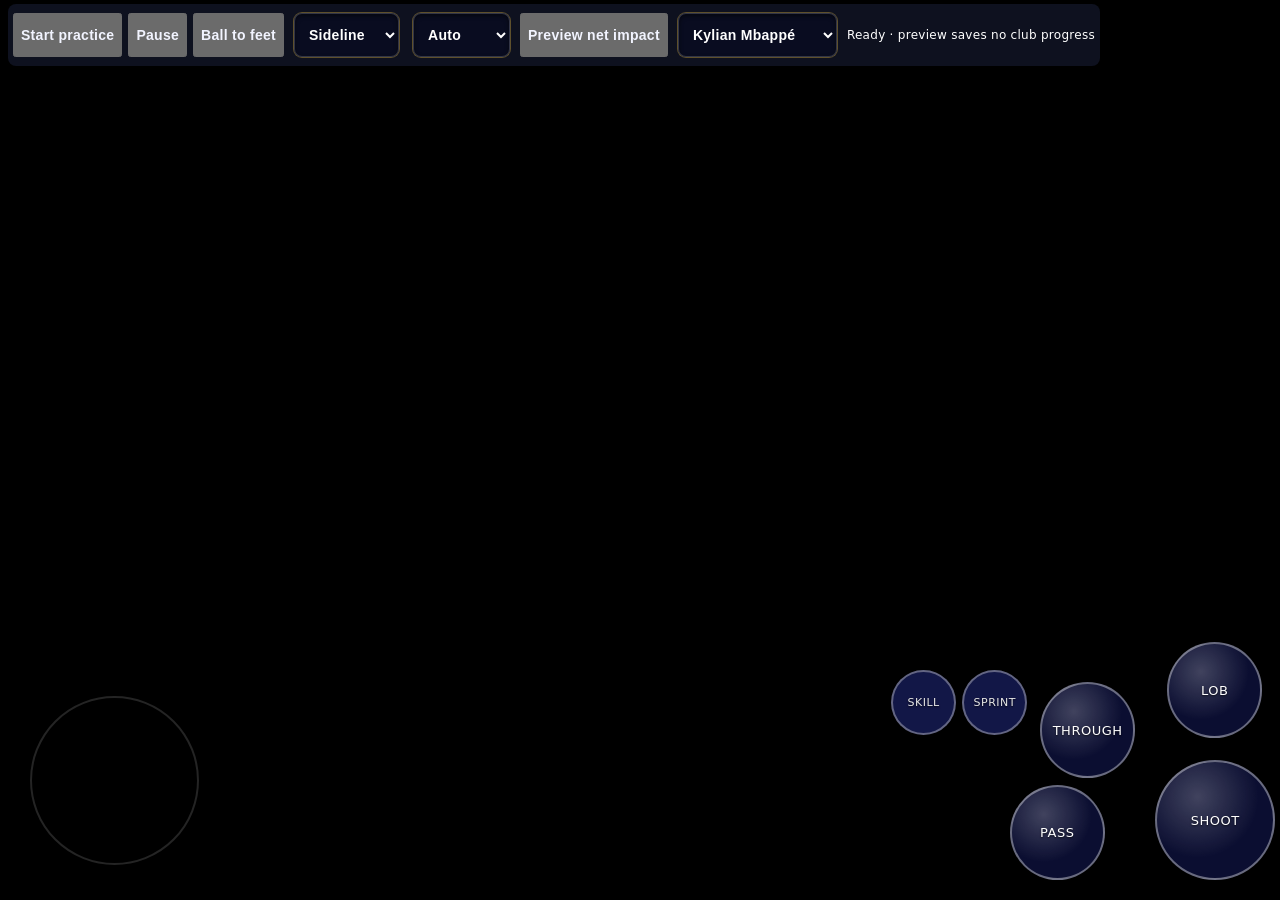
<file: tests/match-preview.html>
<!doctype html>
<html lang="en">
<head>
<meta charset="utf-8"><meta name="viewport" content="width=device-width,initial-scale=1,viewport-fit=cover">
<title>FC RETRO 27 — 3D practice preview</title>
<link rel="stylesheet" href="../css/style.css"><link rel="stylesheet" href="../css/mobile-menu.css">
<style>
html,body{margin:0;background:#111425;color:white;font:14px system-ui;overflow:hidden}
.preview-tools{position:fixed;left:max(8px,env(safe-area-inset-left));top:4px;z-index:500;display:flex;gap:6px;align-items:center;flex-wrap:wrap;background:#111425d9;padding:5px;border-radius:8px}
.preview-tools button,.preview-tools select{min-height:44px}
.match-wrap{position:fixed!important;inset:0!important;width:100vw!important;height:100dvh!important;margin:0!important}
canvas{width:100%;height:100%;display:block}
#performance{font-size:12px}
</style>
</head>
<body>
<div class="preview-tools">
<button id="start">Start practice</button><button id="pause">Pause</button><button id="reset">Ball to feet</button>
<select id="view" aria-label="Camera"><option value="tv">Sideline</option><option value="close">Close-up</option><option value="fc">Wide</option></select>
<select id="quality" aria-label="Graphics"><option value="auto">Auto</option><option value="potato">Potato</option><option value="low">Low</option><option value="med">Medium</option><option value="high">High</option><option value="ultra">Ultra</option><option value="3d">3D</option></select><button id="net-preview">Preview net impact</button><select id="player" aria-label="Player"></select><span id="performance" role="status">Ready · preview saves no club progress</span>
</div>
<div class="match-wrap"><canvas id="pitch"></canvas><div class="tc">
<div class="tc-zone"></div><div class="tc-stick"><i></i></div>
<div class="tc-act">
<button class="tb tb-thru" data-pad="through"><b>THROUGH</b></button><button class="tb tb-lob" data-pad="lob"><b>LOB</b></button>
<button class="tb tb-pass" data-pad="pass"><b>PASS</b></button><button class="tb tb-shoot" data-pad="shoot"><b>SHOOT</b></button>
<div class="tc-skill"><button class="tb sk" data-pad="sig">SKILL</button><button class="tb sk" data-pad="sprint">SPRINT</button></div>
</div></div></div>
<script src="../js/potw_data.js"></script><script src="../js/nl_data.js"></script><script src="../js/season_data.js"></script><script src="../js/futurestar_data.js"></script>
<script src="../js/database.js"></script><script src="../js/looks_real.js"></script><script src="../js/looks_desc.js"></script><script src="../js/pixelart.js"></script>
<script src="../js/traits.js"></script><script src="../js/roles.js"></script><script src="../js/version.js"></script><script>if(new URLSearchParams(location.search).has('lowgpu'))window.RUT_LOW_GPU=true;</script><script src="../js/three.min.js"></script><script src="../js/render3d.js"></script><script src="../js/engine.js"></script>
<script src="match-preview.js"></script>
</body></html>
</file>
<file: css/style.css>
/* =============================================================================
 * FC RETRO 27 — hub skin. Self-contained (no CDN needed) so the game runs
 * offline from file://. Pixel borders are stepped box-shadows; everything is
 * on an 4px grid with the "Press Start 2P" font (monospace fallback).
 * ========================================================================== */
:root {
  --bg: #0b0f2a; --bg2: #141a45; --panel: #1b2260; --panel2: #232c78; --ink: #f2f4ff; --dim: #9aa3d9;
  --accent: #ffe14a; --accent2: #3cf2ff; --good: #4cff7a; --bad: #ff4d6d; --pink: #ff5ad8;
  --px: 4px; color-scheme: dark; --font: 'Press Start 2P', 'Courier New', monospace;
}
* { box-sizing: border-box; }
html, body { margin: 0; padding: 0; background: var(--bg); color: var(--ink); font-family: var(--font); font-size: 10px; line-height: 1.6; }
body { min-height: 100vh; background: radial-gradient(ellipse at top, #1d2470 0%, var(--bg) 60%) fixed; image-rendering: pixelated; }
body::after { /* CRT scanlines */
  content: ''; position: fixed; inset: 0; pointer-events: none; z-index: 9999;
  background: repeating-linear-gradient(to bottom, rgba(0,0,0,0) 0, rgba(0,0,0,0) 2px, rgba(0,0,0,0.12) 3px);
}
button, input, select { font-family: var(--font); font-size: 10px; color: var(--ink); }
a { color: var(--accent2); }
.hidden { display: none !important; }

/* ---------- pixel panels & buttons ---------- */
.px {
  background: var(--panel); position: relative;
  box-shadow: 0 -4px 0 0 #000, 0 4px 0 0 #000, -4px 0 0 0 #000, 4px 0 0 0 #000, inset 0 4px 0 0 rgba(255,255,255,0.08), inset 0 -4px 0 0 rgba(0,0,0,0.25);
  margin: 4px; padding: 12px;
}
.btn {
  cursor: pointer; border: 0; padding: 9px 12px; background: var(--panel2); color: var(--ink); margin: 4px;
  box-shadow: 0 -3px 0 0 #000, 0 3px 0 0 #000, -3px 0 0 0 #000, 3px 0 0 0 #000, inset 0 -4px 0 0 rgba(0,0,0,0.35), inset 0 3px 0 0 rgba(255,255,255,0.15);
  text-transform: uppercase; white-space: nowrap;
}
.btn:hover { filter: brightness(1.25); }
.btn:active { transform: translateY(2px); box-shadow: 0 -3px 0 0 #000, 0 3px 0 0 #000, -3px 0 0 0 #000, 3px 0 0 0 #000, inset 0 3px 0 0 rgba(0,0,0,0.35); }
.btn:disabled { opacity: 0.4; cursor: not-allowed; }
.btn.y { background: #e5b800; color: #1a1300; } .btn.c { background: #0aa8c2; } .btn.g { background: #1e9e4a; } .btn.r { background: #c22f4a; } .btn.p { background: #9b2fc2; }
.btn.sm { padding: 6px 8px; font-size: 8px; }
input, select {
  background: #0a0e28; border: 0; padding: 8px; margin: 4px;
  box-shadow: 0 -3px 0 0 #000, 0 3px 0 0 #000, -3px 0 0 0 #000, 3px 0 0 0 #000, inset 0 3px 0 0 rgba(0,0,0,0.5);
}
input:focus, select:focus { outline: 2px solid var(--accent); }
label { color: var(--dim); font-size: 8px; display: block; margin: 6px 4px 0; }
h1, h2, h3 { margin: 4px 0 10px; font-weight: normal; letter-spacing: 1px; }
h1 { font-size: 16px; color: var(--accent); text-shadow: 3px 3px 0 #000; }
h2 { font-size: 13px; color: var(--accent); text-shadow: 2px 2px 0 #000; }
h3 { font-size: 10px; color: var(--accent2); }
.dim { color: var(--dim); } .good { color: var(--good); } .bad { color: var(--bad); } .gold { color: var(--accent); }
.row { display: flex; flex-wrap: wrap; align-items: center; gap: 4px; }
.between { justify-content: space-between; }
.grid { display: grid; gap: 14px; }
.cols-2 { grid-template-columns: repeat(auto-fit, minmax(320px, 1fr)); }
.cols-3 { grid-template-columns: repeat(auto-fit, minmax(240px, 1fr)); }
.cards { display: grid; grid-template-columns: repeat(auto-fill, minmax(124px, 1fr)); gap: 14px; }
.mt { margin-top: 12px; } .mb { margin-bottom: 12px; }

/* ---------- header / nav ---------- */
header.top { position: sticky; top: 0; z-index: 50; background: #070a1f; border-bottom: 4px solid #000; padding: 8px 12px; }
.logo { font-size: 14px; color: var(--accent); text-shadow: 3px 3px 0 #c22f4a; letter-spacing: 2px; }
.logo small { color: var(--accent2); font-size: 8px; text-shadow: none; display: block; letter-spacing: 1px; }
.coins { color: var(--accent); font-size: 12px; }
.coins::before { content: ''; display: inline-block; width: 10px; height: 10px; margin-right: 6px; background: var(--accent); box-shadow: inset -3px -3px 0 #b88a00, 0 0 0 2px #000; vertical-align: -1px; }
nav.tabs { display: flex; flex-wrap: wrap; gap: 2px; margin-top: 8px; }
nav.tabs button { flex: 1 1 auto; border: 0; cursor: pointer; padding: 10px 8px; background: #141a45; color: var(--dim); border-bottom: 4px solid transparent; }
nav.tabs button.on { background: var(--panel2); color: var(--accent); border-bottom-color: var(--accent); }
nav.tabs button:hover { color: var(--ink); }
.badge { display: inline-block; background: var(--bad); color: #fff; padding: 1px 5px; font-size: 8px; margin-left: 4px; }
main { padding: 12px; max-width: 1280px; margin: 0 auto; }

/* ---------- pixel player cards ---------- */
.card {
  --c1: #e8c55a; --c2: #8a6a12; --ct: #2a1d00;
  position: relative; width: 124px; height: 178px; cursor: pointer; user-select: none;
  background: linear-gradient(160deg, var(--c1) 0%, var(--c1) 45%, var(--c2) 100%); color: var(--ct);
  clip-path: polygon(8px 0, calc(100% - 8px) 0, 100% 8px, 100% calc(100% - 16px), 50% 100%, 0 calc(100% - 16px), 0 8px);
  padding: 8px 8px 0; transition: transform .1s;
  box-shadow: inset 0 0 0 3px rgba(0,0,0,0.35), inset 0 0 0 6px rgba(255,255,255,0.25);
}
.card:hover { transform: translateY(-3px); }
.card.r-bronze { --c1: #d79a5c; --c2: #7a4519; --ct: #2b1405; }
.card.r-silver { --c1: #dde3ea; --c2: #808b98; --ct: #1b2128; }
.card.r-gold { --c1: #f2d36b; --c2: #9b7614; --ct: #2a1d00; }
.card.r-gold.rare { --c1: #ffe680; --c2: #c79a00; }
.card.r-totw { --c1: #2a2a2a; --c2: #000; --ct: #f5d76e; }
.card.r-potm { --c1: #3c8bff; --c2: #0f2c7a; --ct: #fff; }
.card.r-flashback { --c1: #23d3b4; --c2: #0b5f6e; --ct: #fff; }
.card.r-evo { --c1: #7dff5a; --c2: #0d6b3a; --ct: #062010; }
.card.r-nlpofm { --c1: #35d6ff; --c2: #1237c4; --ct: #fff; }
.card.r-nlstar { --c1: #b8e8ff; --c2: #3f7fd8; --ct: #08204a; }
.card.r-promo, .card.r-nlpofm, .card.r-nlstar, .card.r-clpromo, .card.r-totw, .card.r-potm, .card.r-flashback, .card.r-evo { animation: shimmer 2.4s steps(6) infinite; }
@keyframes shimmer { 0%,100% { filter: brightness(1); } 50% { filter: brightness(1.25) saturate(1.2); } }
.card .c-ovr { position: absolute; left: 10px; top: 10px; font-size: 18px; line-height: 1; }
.card .c-pos { position: absolute; left: 10px; top: 32px; font-size: 8px; }
.card .c-flag { position: absolute; left: 10px; top: 46px; width: 18px; height: 12px; box-shadow: 0 0 0 2px rgba(0,0,0,0.5); }
.card .c-club { position: absolute; left: 12px; top: 64px; width: 14px; height: 14px; box-shadow: 0 0 0 2px rgba(0,0,0,0.5); }
.card .c-face { position: absolute; right: 10px; top: 10px; width: 64px; height: 64px; }
.card .c-face svg { width: 64px; height: 64px; display: block; }
.card .c-name { position: absolute; left: 0; right: 0; top: 82px; text-align: center; font-size: 8px; overflow: hidden; white-space: nowrap; padding: 0 6px; border-top: 2px solid rgba(0,0,0,0.25); border-bottom: 2px solid rgba(0,0,0,0.25); padding-top: 4px; padding-bottom: 2px; }
.card .c-stats { position: absolute; left: 10px; right: 10px; top: 104px; display: grid; grid-template-columns: 1fr 1fr; font-size: 7px; line-height: 1.6; column-gap: 6px; }
.card .c-stats b { font-weight: normal; display: inline-block; width: 18px; }
.card .c-ps { position: absolute; left: 0; right: 0; bottom: 18px; text-align: center; font-size: 8px; letter-spacing: 1px; font-family: Arial, sans-serif; font-weight: bold; }
.card .c-tag { position: absolute; right: 4px; top: 76px; font-size: 6px; background: #000; color: var(--accent); padding: 1px 3px; }
.card.mini { width: 92px; height: 132px; padding: 0; transform-origin: top left; }
.card.mini .c-ovr { font-size: 14px; left: 8px; top: 8px; }
.card.mini .c-pos { top: 25px; left: 8px; font-size: 7px; }
.card.mini .c-flag { top: 37px; left: 8px; width: 14px; height: 9px; }
.card.mini .c-club { top: 50px; left: 9px; width: 10px; height: 10px; }
.card.mini .c-face { width: 46px; height: 46px; right: 7px; top: 8px; }
.card.mini .c-face svg { width: 46px; height: 46px; }
.card.mini .c-name { top: 60px; font-size: 6px; }
.card.mini .c-stats { top: 78px; font-size: 6px; left: 7px; right: 7px; line-height: 1.5; }
.card.mini .c-stats b { width: 14px; }
.card.mini .c-ps { bottom: 13px; font-size: 7px; }
.card.mini .c-tag { top: 56px; }
.card.empty { background: repeating-linear-gradient(45deg, #1b2260, #1b2260 6px, #141a45 6px, #141a45 12px); color: var(--dim); display: flex; align-items: center; justify-content: center; text-align: center; font-size: 8px; }
.card.sel { outline: 4px solid var(--accent2); }
.chem { position: absolute; left: 50%; bottom: 4px; transform: translateX(-50%); display: flex; gap: 2px; }
.chem i { width: 6px; height: 6px; background: #000; display: block; }
.chem i.on { background: var(--good); }
.offpos { position: absolute; top: 2px; left: 50%; transform: translateX(-50%); font-size: 6px; background: var(--bad); color: #fff; padding: 1px 3px; }

/* ---------- pitch layouts (squad + SBC) ---------- */
.pitch {
  position: relative; width: 100%; max-width: 640px; aspect-ratio: 0.82; margin: 0 auto;
  background: repeating-linear-gradient(to bottom, #2a8c34 0, #2a8c34 40px, #2f9a3a 40px, #2f9a3a 80px);
  box-shadow: 0 0 0 4px #000, inset 0 0 0 4px rgba(255,255,255,0.8);
}
.pitch::before { content: ''; position: absolute; left: 4px; right: 4px; top: 50%; height: 3px; background: rgba(255,255,255,0.8); }
.pitch::after { content: ''; position: absolute; left: 50%; top: 50%; width: 22%; aspect-ratio: 1; border: 3px solid rgba(255,255,255,0.8); border-radius: 50%; transform: translate(-50%, -50%); }
.pitch .box { position: absolute; left: 25%; right: 25%; height: 13%; border: 3px solid rgba(255,255,255,0.8); }
.pitch .box.t { top: 4px; border-top: 0; } .pitch .box.b { bottom: 4px; border-bottom: 0; }
.slot { position: absolute; transform: translate(-50%, -50%); z-index: 2; text-align: center; }
.pitch .slot .card.mini { zoom: var(--cz, 1); }
.slot .lbl { font-size: 7px; background: #000; padding: 1px 4px; display: inline-block; margin-top: 2px; }

/* ---------- lists / tables ---------- */
table.list { width: 100%; border-collapse: collapse; }
table.list td, table.list th { padding: 6px; text-align: left; border-bottom: 2px solid #0a0e28; font-size: 8px; vertical-align: middle; }
table.list th { color: var(--dim); font-weight: normal; }
table.list tr:hover td { background: rgba(255,255,255,0.04); }
.mini-ovr { display: inline-block; width: 28px; text-align: center; padding: 4px 0; color: #1a1300; background: var(--accent); margin-right: 6px; }
.mini-ovr.bronze { background: #d79a5c; } .mini-ovr.silver { background: #c9d0d8; } .mini-ovr.promo, .mini-ovr.nlpofm, .mini-ovr.evo { background: var(--pink); color: #fff; }
.req { padding: 6px 8px; margin: 3px 0; background: #0f1440; display: flex; justify-content: space-between; gap: 8px; font-size: 8px; }
.req.ok { box-shadow: inset 4px 0 0 var(--good); } .req.no { box-shadow: inset 4px 0 0 var(--bad); }
.bar { height: 8px; background: #0a0e28; position: relative; margin-top: 2px; }
.bar > i { position: absolute; left: 0; top: 0; bottom: 0; display: block; }
.stat-grid { display: grid; grid-template-columns: repeat(auto-fit, minmax(150px, 1fr)); gap: 10px; }
.stat-grid .grp h3 { margin-bottom: 4px; }
.stat-line { display: flex; justify-content: space-between; font-size: 7px; margin-top: 4px; }
.pill { display: inline-block; padding: 3px 6px; background: #0a0e28; margin: 2px; font-size: 8px; }
.pill.ps { background: #2b0f4a; color: #ffd0ff; box-shadow: 0 0 0 2px #ff5ad8; }
.pill.ps.silver { background: #24282e; color: #dfe6ee; box-shadow: 0 0 0 2px #9aa5b1; }

/* ---------- modal / overlays ---------- */
.overlay { position: fixed; inset: 0; background: rgba(4,6,20,0.88); z-index: 100; display: flex; align-items: flex-start; justify-content: center; overflow-y: auto; padding: 24px 12px; }
.modal { max-width: 920px; width: 100%; }
.modal .close { position: absolute; right: 8px; top: 8px; }
#toasts { position: fixed; right: 12px; bottom: 12px; z-index: 200; display: flex; flex-direction: column; gap: 8px; max-width: 360px; }
.toast { background: #070a1f; padding: 10px 12px; font-size: 8px; box-shadow: 0 0 0 3px #000, inset 4px 0 0 var(--accent2); animation: tin .2s steps(3); }
.toast.good { box-shadow: 0 0 0 3px #000, inset 4px 0 0 var(--good); } .toast.bad { box-shadow: 0 0 0 3px #000, inset 4px 0 0 var(--bad); }
@keyframes tin { from { transform: translateX(40px); opacity: 0; } to { transform: none; opacity: 1; } }

/* ---------- packs ---------- */
.pack { width: 140px; height: 196px; margin: 0 auto 10px; position: relative; display: flex; align-items: center; justify-content: center; text-align: center; font-size: 9px; padding: 10px;
  clip-path: polygon(0 6px, 6px 0, calc(100% - 6px) 0, 100% 6px, 100% calc(100% - 6px), calc(100% - 6px) 100%, 6px 100%, 0 calc(100% - 6px));
  box-shadow: inset 0 0 0 4px rgba(0,0,0,0.3), inset 0 0 0 8px rgba(255,255,255,0.2); }
.pack.bronze { background: linear-gradient(135deg, #e0a56a, #6d3b12); color: #2b1405; }
.pack.silver { background: linear-gradient(135deg, #f0f3f6, #6d7885); color: #1b2128; }
.pack.gold { background: linear-gradient(135deg, #ffe680, #9b7614); color: #2a1d00; }
.pack.promo { background: linear-gradient(135deg, #ff5ad8, #3a0f8a); color: #fff; animation: shimmer 1.6s steps(4) infinite; }
.pack.cl { background: radial-gradient(circle at 50% 30%, rgba(255,255,255,.2) 0 10%, transparent 11%), linear-gradient(160deg, #1a2d78, #02040f); color: #ffe9a0; animation: clglow 3.4s steps(8) infinite; }
.pack.nl { background: linear-gradient(135deg, #7fe6ff, #1237c4); color: #fff; animation: shimmer 2.4s steps(6) infinite; }
.pack .stripe { position: absolute; left: 0; right: 0; top: 40%; height: 18px; background: rgba(0,0,0,0.25); }
.shake { animation: shake .5s steps(4) infinite; }
@keyframes shake { 0%,100% { transform: translate(0,0); } 25% { transform: translate(-4px, 2px) rotate(-2deg); } 50% { transform: translate(4px,-2px) rotate(2deg); } 75% { transform: translate(-2px,-2px); } }
.walkout { position: fixed; inset: 0; z-index: 150; background: #000; display: flex; flex-direction: column; align-items: center; justify-content: center; }
.walkout canvas.fw { position: absolute; inset: 0; width: 100%; height: 100%; image-rendering: pixelated; }
.walkout .stage { position: relative; z-index: 2; text-align: center; min-height: 260px; display: flex; flex-direction: column; align-items: center; justify-content: center; }
.walkout .big { font-size: 28px; color: var(--accent); text-shadow: 4px 4px 0 #c22f4a; animation: pop .35s steps(4); }
.walkout .bigflag { width: 150px; height: 100px; box-shadow: 0 0 0 6px #000; animation: pop .35s steps(4); }
.walkout .bigclub { width: 110px; height: 110px; box-shadow: 0 0 0 6px #000; animation: pop .35s steps(4); }
.walkout .card { transform: scale(1.8); margin: 80px 0; animation: pop .4s steps(5); }
@keyframes pop { from { transform: scale(0.2); opacity: 0; } }
.reveal-grid .card { animation: pop .3s steps(4) both; }

/* ---------- match screen ---------- */
/* the match fills the whole window: the canvas is full-bleed and the buttons float over its top and bottom edges */
.match-wrap { position: fixed; inset: 0; z-index: 120; background: #000; overflow: hidden; }
.match-wrap canvas.game { will-change: transform; transform: translateZ(0); position: absolute; inset: 0; width: 100%; height: 100%; display: block; image-rendering: auto; background: #0d5f25; }
.match-bar { position: absolute; left: 0; right: 0; z-index: 2; display: flex; justify-content: space-between; align-items: center; gap: 8px; padding: 6px 10px; font-size: 8px; color: #cfd3ff; pointer-events: none; }
.match-bar > *, .match-bar button { pointer-events: auto; }
.match-bar:first-child { top: 0; justify-content: flex-end; background: linear-gradient(rgba(0,0,0,.5), transparent); }
.match-bar:first-child > span:nth-child(1) { display: none; }
.match-bar:first-child > span:nth-child(2) { position: absolute; left: 50%; transform: translateX(-50%); white-space: nowrap; pointer-events: none; }
.match-bar:last-child { bottom: 0; background: linear-gradient(transparent, rgba(0,0,0,.45)); padding-bottom: 14px; }
@media (max-width: 1400px) { .match-bar:first-child > span:nth-child(2) { display: none; } }
.pad { display: flex; gap: 6px; }
.pad .btn { padding: 12px 14px; touch-action: none; }
.kbd { display: inline-block; padding: 1px 5px; background: #222; box-shadow: 0 2px 0 #555; color: #fff; margin: 0 2px; }

/* ---------- price graph ---------- */
canvas.graph { width: 100%; height: 180px; background: #070a1f; box-shadow: 0 0 0 3px #000; image-rendering: pixelated; display: block; }

@media (max-width: 640px) {
  html, body { font-size: 9px; }
  .cards { grid-template-columns: repeat(auto-fill, minmax(96px, 1fr)); }
  .card:not(.mini) { transform: scale(0.8); transform-origin: top left; margin-bottom: -36px; margin-right: -25px; }
}

/* =================== v2: website layout =================== */
header.site { padding: 0; }
.site-bar { display: flex; align-items: center; gap: 16px; padding: 10px 16px; flex-wrap: wrap; }
.site-bar .logo { text-decoration: none; }
.site-nav { display: flex; gap: 2px; flex: 1; flex-wrap: wrap; }
.site-nav .dd { position: relative; }
.site-nav button { border: 0; cursor: pointer; padding: 10px 12px; background: transparent; color: var(--dim); border-bottom: 3px solid transparent; transition: color .15s steps(2), border-color .15s steps(2); }
.site-nav button:hover, .site-nav button.on { color: var(--accent); border-bottom-color: var(--accent); }
.site-nav button.cta { background: var(--accent); color: #1a1300; }
.dd-menu { display: none; position: absolute; left: 0; top: 100%; min-width: 190px; background: #0a0e28; box-shadow: 0 0 0 3px #000, 0 6px 0 rgba(0,0,0,.5); z-index: 60; animation: drop .15s steps(3); }
.dd-menu button { display: block; width: 100%; text-align: left; border-bottom: 0; font-size: 8px; padding: 10px 12px; }
.dd-menu button:hover { background: var(--panel2); }
.dd:hover .dd-menu, .dd:focus-within .dd-menu { display: block; }
@keyframes drop { from { transform: translateY(-6px); opacity: 0; } }
.site-user { margin-left: auto; }
.burger { display: none; }
.crumbs { padding: 6px 16px; font-size: 7px; color: var(--dim); background: #05081a; }
.crumbs a { color: var(--dim); }
.site-foot { display: grid; grid-template-columns: repeat(auto-fit, minmax(160px, 1fr)); gap: 16px; padding: 24px 16px; margin-top: 30px; background: #05081a; border-top: 4px solid #000; font-size: 8px; line-height: 2; }
.site-foot a { color: var(--ink); text-decoration: none; }
.site-foot a:hover { color: var(--accent); }
.hero { display: grid; grid-template-columns: 1fr auto; gap: 24px; align-items: center; padding: 24px; margin: 4px 4px 18px; background: linear-gradient(120deg, #1b2260, #3a0f6a 60%, #0b0f2a); box-shadow: 0 0 0 4px #000; position: relative; overflow: hidden; }
.hero::before { content: ''; position: absolute; inset: 0; background: repeating-linear-gradient(90deg, rgba(255,255,255,.03) 0 20px, transparent 20px 40px); animation: pan 6s linear infinite; }
@keyframes pan { to { background-position: 80px 0; } }
.hero-txt { position: relative; max-width: 560px; }
.hero-h { font-size: 22px; line-height: 1.4; text-wrap: balance; }
.eyebrow { font-size: 8px; color: var(--accent2); letter-spacing: 2px; margin-bottom: 8px; }
.hero-card { position: relative; animation: float 3s ease-in-out infinite; }
@keyframes float { 50% { transform: translateY(-8px); } }
.rule { font-size: 8px; margin: 6px 0; line-height: 1.8; }
@media (max-width: 800px) {
  .burger { display: inline-block; }
  .site-nav { display: none; flex-basis: 100%; flex-direction: column; }
  .site-nav.open { display: flex; }
  .dd-menu { position: static; display: block; box-shadow: none; padding-left: 12px; }
  .hero { grid-template-columns: 1fr; }
}

/* =================== v2: animations =================== */
#view.enter { animation: pageIn .35s steps(5); }
@keyframes pageIn { from { opacity: 0; transform: translateY(12px); } }
.px, .card, .btn, tr { animation-fill-mode: both; }
.grid > .px { animation: pageIn .4s steps(5) both; }
.grid > .px:nth-child(2) { animation-delay: .05s; } .grid > .px:nth-child(3) { animation-delay: .1s; } .grid > .px:nth-child(4) { animation-delay: .15s; } .grid > .px:nth-child(5) { animation-delay: .2s; } .grid > .px:nth-child(6) { animation-delay: .25s; }
table.list tr { animation: pageIn .3s steps(4) both; }
.coins.up { color: var(--good); } .coins.down { color: var(--bad); }
.card { transition: transform .15s steps(3); overflow: hidden; }
.card:hover { transform: translateY(-4px) rotate(-1deg) scale(1.03); }
.card .c-shine { position: absolute; top: 0; bottom: 0; width: 30%; left: -40%; background: linear-gradient(100deg, transparent, rgba(255,255,255,.55), transparent); pointer-events: none; z-index: 3; }
.card:hover .c-shine { animation: shine .6s steps(8); }
@keyframes shine { to { left: 120%; } }
.btn { transition: filter .1s; }
.btn.y:not(:disabled) { animation: pulse 2.4s steps(4) infinite; }
@keyframes pulse { 50% { filter: brightness(1.18); } }
.bar > i { animation: grow .6s steps(6) both; }
@keyframes grow { from { width: 0 !important; } }
.req { animation: pageIn .3s steps(4) both; }
@media (prefers-reduced-motion: reduce) { *, *::before, *::after { animation: none !important; transition: none !important; } }

/* =================== v2: detailed full-size card =================== */
.card:not(.mini):not(.empty) { width: 160px; height: 236px; }
.card:not(.mini) .c-ovr { font-size: 22px; }
.card:not(.mini) .c-pos { top: 36px; }
.card:not(.mini) .c-flag { top: 50px; width: 20px; height: 13px; }
.card:not(.mini) .c-club { top: 70px; left: 12px; width: 16px; height: 16px; clip-path: polygon(0 0, 100% 0, 100% 65%, 50% 100%, 0 65%); }
.card .c-lg { position: absolute; left: 10px; top: 92px; font-size: 6px; background: rgba(0,0,0,.25); padding: 1px 3px; }
.card .c-num { position: absolute; right: 10px; top: 92px; font-size: 6px; opacity: .7; }
.card:not(.mini) .c-face { width: 84px; height: 84px; right: 10px; top: 8px; }
.card:not(.mini) .c-face svg { width: 84px; height: 84px; }
.card:not(.mini) .c-name { top: 102px; font-size: 9px; }
.card .c-det { position: absolute; left: 8px; right: 8px; top: 122px; font-size: 5px; display: flex; flex-wrap: wrap; justify-content: space-between; opacity: .85; letter-spacing: 0; line-height: 1.6; }
.card .c-det span:last-child { flex-basis: 100%; text-align: center; }
.card:not(.mini) .c-stats { top: 146px; font-size: 7px; line-height: 1.5; }
.card .c-stats span { position: relative; padding-bottom: 2px; }
.card .c-stats em { position: absolute; left: 0; bottom: 0; height: 1px; background: currentColor; opacity: .5; }
.card:not(.mini) .c-ps { bottom: 22px; }
.card .c-ps i { font-style: normal; display: inline-block; padding: 0 2px; margin: 0 1px; background: rgba(0,0,0,.25); border-radius: 0; }
.card .c-style { position: absolute; left: 50%; bottom: 8px; transform: translateX(-50%); font-size: 8px; z-index: 2; }
.card.mini .c-style { bottom: 13px; left: auto; right: 8px; transform: none; font-size: 7px; }
.hero-card .card, .walkout .card { transform-origin: center; }

/* =================== v2: signature-star auras =================== */
.card.sig { box-shadow: inset 0 0 0 3px var(--sig), inset 0 0 0 6px rgba(255,255,255,0.25); }
.card .c-aura { position: absolute; inset: 0; pointer-events: none; z-index: 1; mix-blend-mode: screen; }
.sig-lightning .c-aura { background: linear-gradient(160deg, transparent 40%, var(--sig) 41%, transparent 43%, transparent 60%, var(--sig) 61%, transparent 63%); animation: flicker 1.4s steps(2) infinite; }
@keyframes flicker { 0%, 40%, 100% { opacity: 0; } 45%, 55% { opacity: .9; } }
.sig-zen .c-aura { background: radial-gradient(circle at 70% 25%, var(--sig), transparent 60%); animation: breathe 2.4s steps(6) infinite; }
@keyframes breathe { 50% { opacity: .25; transform: scale(1.08); } }
.sig-pharaoh .c-aura { background: linear-gradient(0deg, var(--sig) 0 4%, transparent 4% 96%, var(--sig) 96%); animation: breathe 1.8s steps(4) infinite; }
.sig-stars .c-aura, .sig-ballon .c-aura { background-image: radial-gradient(var(--sig) 1px, transparent 2px); background-size: 18px 18px; animation: twinkle 1.2s steps(3) infinite; }
@keyframes twinkle { 50% { background-position: 9px 9px; opacity: .5; } }
.sig-samba .c-aura { background: linear-gradient(90deg, #4cff7a55, #ffe60055, #3c8bff55); animation: hue 2s steps(8) infinite; }
@keyframes hue { to { filter: hue-rotate(360deg); } }
.sig-wings .c-aura { background: radial-gradient(ellipse at 10% 40%, #fff8 0 20%, transparent 40%), radial-gradient(ellipse at 90% 40%, #fff8 0 20%, transparent 40%); animation: breathe 2s steps(5) infinite; }
.sig-frost .c-aura { background-image: linear-gradient(45deg, transparent 47%, var(--sig) 48% 52%, transparent 53%), linear-gradient(-45deg, transparent 47%, var(--sig) 48% 52%, transparent 53%); background-size: 22px 22px; opacity: .35; animation: snow 3s linear infinite; }
@keyframes snow { to { background-position: 0 44px; } }
.sig-crown .c-aura { background: conic-gradient(from 0deg, transparent, var(--sig), transparent 30%); animation: spin 2.5s steps(12) infinite; opacity: .4; }
@keyframes spin { to { transform: rotate(360deg); } }
.walkout .sigtxt { font-size: 20px; text-align: center; max-width: 90vw; text-shadow: 4px 4px 0 #000; animation: pop .4s steps(5), shake .5s steps(4) .4s 2; }
.walkout.wo-lightning { animation: flash .3s steps(2) 6; }
@keyframes flash { 50% { background: #13324a; } }
.walkout.wo-frost { background: #061a24; } .walkout.wo-pharaoh { background: #200606; } .walkout.wo-zen { background: #1c1600; } .walkout.wo-samba { background: #031c0a; }

/* v3: real portraits from the card sheet */
.card .c-face img.c-photo { width: 100%; height: 100%; display: block; object-fit: cover; border-radius: 4px;
  -webkit-mask-image: linear-gradient(#000 78%, transparent); mask-image: linear-gradient(#000 78%, transparent); }

/* =================== v4: FC 27-style cards =================== */
.card.fc {
  --c1: #f7e08a; --c2: #d9b24a; --c3: #b8892a; --ct: #2b1e00;
  font-family: 'Barlow Condensed', 'Arial Narrow', Arial, sans-serif; color: var(--ct); padding: 0;
  background:
    linear-gradient(115deg, transparent 0 38%, rgba(255,255,255,.22) 38% 52%, transparent 52%),
    linear-gradient(65deg, transparent 0 60%, rgba(255,255,255,.14) 60% 70%, transparent 70%),
    linear-gradient(170deg, var(--c1) 0%, var(--c2) 55%, var(--c3) 100%);
  clip-path: polygon(14% 0, 86% 0, 100% 7%, 100% 87%, 86% 94%, 50% 100%, 14% 94%, 0 87%, 0 7%);
  box-shadow: inset 0 0 0 2px rgba(255,255,255,.45);
}
.card.fc.r-bronze { --c1: #e8b483; --c2: #c07f45; --c3: #8a5226; --ct: #2a1404; }
.card.fc.r-silver { --c1: #f1f4f7; --c2: #c5ccd4; --c3: #8d97a3; --ct: #1b2128; }
.card.fc.r-gold.rare { --c1: #fff0a8; --c2: #e8c25a; --c3: #c09020; }
.card.fc.r-totw { --c1: #3a3a3a; --c2: #161616; --c3: #000; --ct: #f5d76e; }
.card.fc.r-potm { --c1: #5aa0ff; --c2: #2050c0; --c3: #0f2c7a; --ct: #fff; }
.card.fc.r-flashback { --c1: #4ff0d0; --c2: #1aa5a0; --c3: #0b5f6e; --ct: #fff; }
.card.fc.r-evo { --c1: #a8ff8a; --c2: #3fc060; --c3: #0d6b3a; --ct: #062010; }
.card.fc.r-nlpofm { --c1: #7fe6ff; --c2: #2a6cf0; --c3: #0a1f7a; --ct: #fff; }
.card.fc.r-nlstar { --c1: #e4f6ff; --c2: #7fb2f0; --c3: #3f6fc0; --ct: #08204a; }
.card.fc.r-promo { --c1: #ff8ad8; --c2: #c040a0; --c3: #5a1060; --ct: #fff; }
.card.fc .c-ovr { position: absolute; left: 13%; top: 9%; font-size: 30px; font-weight: 800; line-height: .9; z-index: 2; }
.card.fc .c-pos { position: absolute; left: 13%; top: 23%; font-size: 13px; font-weight: 700; z-index: 2; width: 2.4em; text-align: center; margin-left: -2px; }
.card.fc .c-face, .card.fc:not(.mini) .c-face { position: absolute; left: 28%; right: 6%; top: 6%; width: auto; height: 50%; }
.card.fc .c-face img.c-photo { border-radius: 0; object-fit: cover; object-position: center top;
  -webkit-mask-image: linear-gradient(#000 70%, transparent 98%); mask-image: linear-gradient(#000 70%, transparent 98%); }
.card.fc .c-face svg { width: 100%; height: 100%; }
.card.fc .c-name, .card.fc:not(.mini) .c-name { position: absolute; left: 0; right: 0; top: 57%; border: 0; padding: 0 8px; text-align: center; font-size: 15px; font-weight: 800; letter-spacing: .2px; white-space: nowrap; overflow: hidden; text-overflow: ellipsis; text-transform: none; }
.card.fc .c-stats, .card.fc:not(.mini) .c-stats { position: absolute; left: 9%; right: 9%; top: 67%; display: grid; grid-template-columns: repeat(6, 1fr); column-gap: 0; text-align: center; line-height: 1.05; font-size: 9px; }
.card.fc .c-stats span { padding: 0; }
.card.fc .c-stats i { display: block; font-style: normal; font-weight: 500; font-size: 8px; opacity: .85; }
.card.fc .c-stats b { display: block; width: auto; font-weight: 800; font-size: 12px; }
.card.fc .c-icons { position: absolute; left: 0; right: 0; top: 79%; display: flex; justify-content: center; align-items: center; gap: 6px; }
.card.fc .c-icons .c-flag { position: static; display: block; width: 16px; height: 11px; box-shadow: 0 0 0 1px rgba(0,0,0,.35); }
.card.fc .c-icons .c-lg { position: static; display: block; font-size: 8px; font-weight: 800; background: rgba(0,0,0,.18); padding: 1px 3px; border-radius: 2px; }
.card.fc .c-icons .c-club { position: static; display: block; width: 13px; height: 14px; box-shadow: none; clip-path: polygon(0 0, 100% 0, 100% 62%, 50% 100%, 0 62%); }
.card.fc .c-ps { position: absolute; left: 0; right: 0; top: 87%; bottom: auto; font-size: 8px; }
.card.fc .c-ps i { background: rgba(0,0,0,.18); border-radius: 50%; width: 13px; height: 13px; line-height: 13px; padding: 0; text-align: center; }
.card.fc .c-style { bottom: auto; top: 37%; left: 13%; transform: none; font-size: 11px; }
.card.fc .c-tag { top: 9%; right: 9%; font-family: inherit; font-weight: 700; font-size: 8px; }
.card.fc .chem { bottom: 2px; }
.card.fc.sel { box-shadow: inset 0 0 0 4px var(--accent2); outline: 0; }
.card.fc.sig { box-shadow: inset 0 0 0 3px var(--sig), inset 0 0 0 5px rgba(255,255,255,.35); }
/* mini cards (squad pitch, pickers) */
.card.fc.mini .c-ovr { font-size: 18px; left: 12%; top: 8%; }
.card.fc.mini .c-pos { font-size: 9px; left: 12%; top: 22%; }
.card.fc.mini .c-face { left: 30%; right: 5%; top: 6%; height: 48%; }
.card.fc.mini .c-name { font-size: 10px; top: 55%; padding: 0 4px; }
.card.fc.mini .c-stats { top: 66%; left: 6%; right: 6%; }
.card.fc.mini .c-stats i { font-size: 5.5px; }
.card.fc.mini .c-stats b { font-size: 8px; }
.card.fc.mini .c-icons { top: 81%; gap: 3px; }
.card.fc.mini .c-icons .c-flag { width: 11px; height: 7px; }
.card.fc.mini .c-icons .c-lg { font-size: 6px; padding: 0 2px; }
.card.fc.mini .c-icons .c-club { width: 9px; height: 10px; }
.card.fc.mini .c-tag { top: 8%; right: 8%; font-size: 6px; }
.card.fc.mini .c-style { top: 34%; left: 12%; font-size: 8px; }
/* v4 tweaks: keep the rating clear of the portrait and blend the photo's square background into the card */
.card.fc .c-face, .card.fc:not(.mini) .c-face { left: 34%; right: 7%; top: 7%; height: 48%; }
.card.fc.mini .c-face { left: 34%; right: 6%; }
.card.fc .c-face img.c-photo {
  -webkit-mask-image: radial-gradient(ellipse 62% 70% at 50% 42%, #000 58%, transparent 100%);
          mask-image: radial-gradient(ellipse 62% 70% at 50% 42%, #000 58%, transparent 100%);
}

/* =================== v5: pixel-poster cards (reference: pixel footballer posters) =================== */
.card.pxc {
  --frame: #e8c34a; --frame2: #8a6a12; --txt: #ffffff;
  font-family: 'Press Start 2P', monospace; color: var(--txt); padding: 0;
  background:
    radial-gradient(ellipse 70% 45% at 50% 40%, rgba(255,255,255,.16), transparent 70%),
    repeating-linear-gradient(0deg, rgba(0,0,0,.06) 0 2px, transparent 2px 4px),
    linear-gradient(180deg, var(--bg), color-mix(in srgb, var(--bg) 55%, #000));
  clip-path: polygon(6px 0, calc(100% - 6px) 0, calc(100% - 6px) 3px, calc(100% - 3px) 3px, calc(100% - 3px) 6px, 100% 6px,
    100% calc(100% - 6px), calc(100% - 3px) calc(100% - 6px), calc(100% - 3px) calc(100% - 3px), calc(100% - 6px) calc(100% - 3px), calc(100% - 6px) 100%,
    6px 100%, 6px calc(100% - 3px), 3px calc(100% - 3px), 3px calc(100% - 6px), 0 calc(100% - 6px), 0 6px, 3px 6px, 3px 3px, 6px 3px);
  box-shadow: inset 0 0 0 3px var(--frame), inset 0 0 0 5px var(--frame2), inset 0 0 0 6px rgba(0,0,0,.4);
}
.card.pxc.r-bronze { --frame: #d79a5c; --frame2: #6a3a14; }
.card.pxc.r-silver { --frame: #e4e8ee; --frame2: #6a7480; }
.card.pxc.r-gold.rare { --frame: #ffe680; --frame2: #b08000; }
.card.pxc.r-totw { --frame: #f5d76e; --frame2: #000; }
.card.pxc.r-potm { --frame: #5aa0ff; --frame2: #0f2c7a; }
.card.pxc.r-flashback { --frame: #4ff0d0; --frame2: #0b5f6e; }
.card.pxc.r-evo { --frame: #7dff5a; --frame2: #0d6b3a; }
.card.pxc.r-nlpofm { --frame: #35d6ff; --frame2: #0a1f7a; }
.card.pxc.r-nlstar { --frame: #b8e8ff; --frame2: #1f4fa0; }
.card.pxc.r-promo { --frame: #ff6ad5; --frame2: #6a1060; }
.card.pxc .c-ovr { position: absolute; left: 10px; top: 11px; font-size: 18px; line-height: 1; color: var(--frame); text-shadow: 2px 2px 0 #000; z-index: 2; }
.card.pxc .c-pos { position: absolute; left: 10px; top: 33px; font-size: 8px; text-shadow: 1px 1px 0 #000; z-index: 2; }
.card.pxc .c-fig { position: absolute; left: 50%; top: 4%; transform: translateX(-50%); width: 132px; height: 132px; z-index: 1; }
.card.pxc .c-fig img { width: 100%; height: 100%; display: block; image-rendering: pixelated; image-rendering: crisp-edges; filter: drop-shadow(0 3px 0 rgba(0,0,0,.25)); }
.card.pxc .c-fig::after { content: ''; position: absolute; left: 30%; right: 30%; bottom: 4%; height: 6px; background: rgba(0,0,0,.28); z-index: -1; }
.card.pxc .c-name { position: absolute; left: 0; right: 0; top: 61%; border: 0; padding: 0 8px; text-align: center; font-size: 9px; letter-spacing: 1px; white-space: nowrap; overflow: hidden; text-overflow: ellipsis; text-shadow: 2px 2px 0 #000; }
.card.pxc .c-stats { position: absolute; left: 9px; right: 9px; top: 70%; display: grid; grid-template-columns: repeat(6, 1fr); text-align: center; line-height: 1.4; background: rgba(0,0,0,.28); padding: 3px 0; }
.card.pxc .c-stats span { padding: 0; }
.card.pxc .c-stats i { display: block; font-style: normal; font-size: 5px; opacity: .8; }
.card.pxc .c-stats b { display: block; width: auto; font-weight: normal; font-size: 8px; color: var(--frame); }
.card.pxc .c-icons { position: absolute; left: 0; right: 0; top: 84%; display: flex; justify-content: center; align-items: center; gap: 6px; }
.card.pxc .c-icons .c-flag { position: static; display: block; width: 16px; height: 11px; box-shadow: 0 0 0 1px #000; }
.card.pxc .c-icons .c-lg { position: static; display: block; font-size: 6px; background: rgba(0,0,0,.35); padding: 2px 3px; }
.card.pxc .c-icons .c-club { position: static; display: block; width: 13px; height: 14px; box-shadow: none; clip-path: polygon(0 0, 100% 0, 100% 62%, 50% 100%, 0 62%); }
.card.pxc .c-style { position: absolute; left: 10px; top: 47px; bottom: auto; transform: none; font-size: 10px; z-index: 2; text-shadow: 1px 1px 0 #000; }
.card.pxc .c-tag { top: 11px; right: 10px; font-size: 6px; z-index: 2; }
.card.pxc .chem { bottom: 5px; }
.card.pxc.sel { box-shadow: inset 0 0 0 4px var(--accent2), inset 0 0 0 6px rgba(0,0,0,.4); outline: 0; }
.card.pxc.sig { box-shadow: inset 0 0 0 3px var(--sig), inset 0 0 0 5px var(--frame), inset 0 0 0 6px rgba(0,0,0,.4); }
/* mini (squad pitch, pickers) */
.card.pxc.mini .c-ovr { font-size: 12px; left: 7px; top: 8px; }
.card.pxc.mini .c-pos { font-size: 6px; left: 7px; top: 23px; }
.card.pxc.mini .c-fig { width: 77px; height: 77px; top: 2%; }
.card.pxc.mini .c-name { font-size: 6px; top: 59%; padding: 0 4px; letter-spacing: 0; }
.card.pxc.mini .c-stats { top: 68%; left: 5px; right: 5px; padding: 2px 0; }
.card.pxc.mini .c-stats i { font-size: 3.5px; }
.card.pxc.mini .c-stats b { font-size: 5px; }
.card.pxc.mini .c-icons { top: 84%; gap: 3px; }
.card.pxc.mini .c-icons .c-flag { width: 11px; height: 7px; }
.card.pxc.mini .c-icons .c-lg { font-size: 4px; padding: 1px 2px; }
.card.pxc.mini .c-icons .c-club { width: 9px; height: 10px; }
.card.pxc.mini .c-tag { top: 8px; right: 7px; font-size: 5px; }
.card.pxc.mini .c-style { top: 33px; left: 7px; font-size: 7px; }

.card.pxc .c-fig { width: 154px; height: 154px; top: 1%; }
.card.pxc.mini .c-fig { width: 88px; height: 88px; top: 0; }
.card.pxc .c-fig { top: -3%; }
.card.pxc .c-name { top: 62.5%; }
.card.pxc.mini .c-fig { top: -5%; }
.card.pxc.mini .c-name { top: 60%; }

/* v6: on phones the squad pitch is narrow; shrink the mini cards on it so lines don't overlap */
@media (max-width: 640px) {
  .pitch .slot .card.mini { zoom: calc(0.64 * var(--cz, 1)); }
  .pitch .slot .lbl { font-size: 6px; }
}
@media (max-width: 400px) {
  .pitch .slot .card.mini { zoom: calc(0.56 * var(--cz, 1)); }
}

/* v10: montage portrait on the card (framed headshot like JODIO's portrait sheet), with the 3D figure standing beside it */
.card.pxc .c-port { position: absolute; left: 50%; top: 10%; transform: translateX(-50%); width: 100px; height: 100px; z-index: 1;
  background: #5d6b5a; border: 3px solid #1b2219; box-shadow: 0 0 0 2px var(--frame), 0 5px 0 rgba(0,0,0,.35); }
.card.pxc .c-port img { width: 100%; height: 100%; display: block; image-rendering: pixelated; image-rendering: crisp-edges; }
.card.pxc.mini .c-port { width: 56px; height: 56px; top: 13%; border-width: 2px; box-shadow: 0 0 0 1px var(--frame), 0 3px 0 rgba(0,0,0,.35); }
.card.pxc .c-port + .c-fig { width: 77px; height: 77px; left: auto; right: -4%; top: 30%; transform: none; z-index: 2; }
.card.pxc.mini .c-port + .c-fig { width: 44px; height: 44px; right: -6%; top: 30%; }
.card.pxc .c-port + .c-fig::after { display: none; }

/* ---- v11: casual match ---- */
.modal.wide { max-width: 880px; width: 96vw; }
.cas-promo { border-top: 2px dashed rgba(255,255,255,0.18); padding-top: 10px; }
.cas-team .cas-name { flex: 1; min-width: 0; max-width: 72%; font-size: 10px; }
.cas-team .row .btn.sm { margin-bottom: 4px; }
#cp-list { max-height: 60vh; overflow: auto; }
#cp-list table.list td, #cp-list table.list th { white-space: nowrap; }
@media (max-width: 700px) {
  #cp-list table.list th:nth-child(n+5), #cp-list table.list td:nth-child(n+5):not(:last-child) { display: none; }
}

/* mouse and keyboard players don't need the on-screen pad */
@media (hover: hover) and (pointer: fine) { .match-bar:last-child { display: none; } }

/* testing ground panel (right side, under the top bar) */
.tr-panel { position: absolute; right: 8px; top: 40px; z-index: 3; width: 230px; max-width: calc(100vw - 16px); font-size: 8px; color: #cfd3ff; pointer-events: auto; text-align: right; }
.tr-panel .tr-body { margin-top: 6px; padding: 8px; text-align: left; background: rgba(6,8,32,.82); box-shadow: 0 0 0 2px #000; }
.tr-panel.shut .tr-body { display: none; }
.tr-panel label { display: block; margin: 7px 0 3px; color: #8d93c8; }
.tr-panel input, .tr-panel select { width: 100%; box-sizing: border-box; min-width: 0; max-width: 100%; font: inherit; font-size: 8px; background: #0a0e28; color: #fff; border: 2px solid #3a3f78; padding: 4px; }
.tr-panel .row { display: flex; flex-wrap: wrap; gap: 4px; }
.tr-panel .row select { flex: 1 1 60px; width: auto; min-width: 0; }

/* =================== v32: mobile / touch =================== */
/* a portrait phone gets a square view letterboxed at the top, with the controls in the bar under it */
.match-wrap canvas.game { object-fit: contain; object-position: 50% 0; }
@media (min-aspect-ratio: 1/1) { .match-wrap canvas.game { object-position: 50% 50%; } }
.match-wrap { overscroll-behavior: none; touch-action: none; -webkit-user-select: none; user-select: none; -webkit-touch-callout: none; }
.ping { padding: 4px 6px; font-size: 7px; background: rgba(0,0,0,.55); color: #cfd3ff; box-shadow: 0 0 0 2px #000; }
.ping.good { color: #5dff8a; } .ping.mid { color: #ffd84a; } .ping.bad { color: #ff6a5a; }
.match-wrap.touch .match-bar:first-child { justify-content: flex-end; padding: 6px; }
.match-bar .mb-right { display: flex; gap: 6px; align-items: center; margin-left: auto; }
.btn.ic { min-width: 38px; min-height: 34px; padding: 6px 8px; }
.mb-menu { position: absolute; right: 6px; top: 46px; display: flex; flex-direction: column; gap: 6px; padding: 8px; background: rgba(6,8,32,.92); box-shadow: 0 0 0 2px #000; z-index: 5; }
.mb-menu[hidden] { display: none; }
.mb-menu .btn { text-align: left; min-height: 38px; }

.tc { position: absolute; inset: 0; z-index: 2; pointer-events: none; --u: clamp(46px, 11vmin, 74px); }
.tc-zone { position: absolute; left: 0; bottom: 0; width: 52%; height: 72%; pointer-events: auto; touch-action: none; }
.tc-stick { position: absolute; width: calc(var(--u) * 2.1); height: calc(var(--u) * 2.1); margin: calc(var(--u) * -1.05) 0 0 calc(var(--u) * -1.05); border-radius: 50%; border: 3px solid rgba(255,255,255,.28); background: rgba(255,255,255,.07); opacity: .0; transition: opacity .12s; pointer-events: none; }
.tc-stick.on { opacity: 1; } .tc-stick.rim { border-color: rgba(255,225,74,.9); background: rgba(255,225,74,.14); }
.tc-stick i { position: absolute; left: 50%; top: 50%; width: calc(var(--u) * .95); height: calc(var(--u) * .95); margin: calc(var(--u) * -.475) 0 0 calc(var(--u) * -.475); border-radius: 50%; background: rgba(255,255,255,.55); box-shadow: 0 0 0 3px rgba(0,0,0,.4); }
/* a ghost ring where the stick will appear, so a new player knows where to put the thumb */
.tc-zone::after { content: ''; position: absolute; left: calc(var(--u) * .9); bottom: calc(var(--u) * .9); width: calc(var(--u) * 1.6); height: calc(var(--u) * 1.6); border-radius: 50%; border: 3px dashed rgba(255,255,255,.18); }
.tc-act { position: absolute; right: max(10px, env(safe-area-inset-right)); bottom: max(12px, env(safe-area-inset-bottom)); width: calc(var(--u) * 3.9); height: calc(var(--u) * 3.1); pointer-events: none; }
.tb { position: absolute; display: flex; flex-direction: column; align-items: center; justify-content: center; width: calc(var(--u) * 1.15); height: calc(var(--u) * 1.15); border-radius: 50%; border: 3px solid rgba(0,0,0,.65); color: #fff; background: rgba(30,36,110,.72); font: inherit; font-size: clamp(7px, 1.9vmin, 10px); pointer-events: auto; touch-action: none; padding: 0; box-shadow: 0 4px 0 rgba(0,0,0,.45); -webkit-tap-highlight-color: transparent; }
.tb b { font-weight: normal; } .tb small { font-size: .7em; opacity: .75; margin-top: 2px; }
.tb:active, .tb.down { transform: translateY(3px); box-shadow: 0 1px 0 rgba(0,0,0,.45); filter: brightness(1.3); }
.tb.c { background: rgba(0,150,190,.78); } .tb.r { background: rgba(200,40,60,.82); } .tb.p { background: rgba(130,60,190,.78); } .tb.y { background: rgba(220,170,20,.82); color: #1a1300; }
.tb-shoot { right: 0; bottom: 0; width: calc(var(--u) * 1.35); height: calc(var(--u) * 1.35); }
.tb-pass { right: calc(var(--u) * 1.5); bottom: calc(var(--u) * .1); }
.tb-lob { right: calc(var(--u) * .1); bottom: calc(var(--u) * 1.5); }
.tb-thru { right: calc(var(--u) * 1.4); bottom: calc(var(--u) * 1.45); }
.tb-spr { right: calc(var(--u) * 2.75); bottom: calc(var(--u) * .35); background: rgba(40,120,60,.8); }
.tc-skill { position: absolute; right: 0; bottom: calc(var(--u) * 2.75); display: flex; gap: calc(var(--u) * .12); pointer-events: none; }
.tb.sk { position: static; width: calc(var(--u) * .78); height: calc(var(--u) * .78); font-size: clamp(6px, 1.5vmin, 8px); background: rgba(30,36,110,.6); }
.tc-rot { display: none; position: absolute; left: 50%; transform: translateX(-50%); bottom: 46%; padding: 8px 12px; background: rgba(0,0,0,.7); color: #ffe14a; font-size: 8px; box-shadow: 0 0 0 2px #000; pointer-events: auto; white-space: nowrap; }
@media (orientation: portrait) { .tc-rot { display: block; } .tc-zone { height: 62%; } .tc { --u: clamp(44px, 14vw, 68px); } }

/* phones: finger-sized targets everywhere, calmer headers, nothing wider than the screen */
@media (pointer: coarse) {
  .btn, .site-nav button, .dd-menu button, select, input[type=text], input:not([type]) { min-height: 42px; }
  .btn.sm { min-height: 38px; }
  html { -webkit-text-size-adjust: 100%; touch-action: manipulation; }
  .card:hover { transform: none; }
}
@media (max-width: 640px) {
  .site-bar { gap: 8px; padding: 8px 10px; }
  .site-user { width: 100%; justify-content: space-between; }
  .grid.cols-2, .grid.cols-3, .grid.mk-grid { grid-template-columns: 1fr !important; }
  .row { flex-wrap: wrap; }
  .modal { max-width: 96vw; max-height: 92vh; overflow: auto; }
  .hero { padding: 16px; }
  .hero-h { font-size: 16px; }
  table.list { display: block; overflow-x: auto; -webkit-overflow-scrolling: touch; }
  main#view { padding-left: 8px; padding-right: 8px; }
  #on-code { width: 100% !important; }
}
@media (max-height: 460px) and (orientation: landscape) {
  .tc { --u: clamp(40px, 12vmin, 62px); }
  .site-bar { padding: 4px 10px; }
}
/* online lobby */
.lobby-steps { display: flex; gap: 6px; flex-wrap: wrap; margin: 8px 0; font-size: 8px; }
.lobby-steps span { padding: 5px 8px; background: #11163f; color: var(--dim); box-shadow: 0 0 0 2px #000; }
.lobby-steps span.done { color: #5dff8a; } .lobby-steps span.now { color: #ffe14a; animation: pulse 1.6s steps(4) infinite; }
.code-box { font-size: 34px; letter-spacing: 6px; margin: 6px 0; cursor: pointer; user-select: all; word-break: break-all; }
@media (max-width: 640px) { .code-box { font-size: 26px; letter-spacing: 4px; } }
table.lg { width: 100%; border-collapse: collapse; }
table.lg td, table.lg th { padding: 5px 3px; text-align: center; border-bottom: 2px solid #0a0e28; font-size: 8px; }
table.lg th { color: var(--dim); font-weight: normal; }
table.lg tr.up td { background: rgba(60,200,90,.12); }
table.lg tr.me td { color: var(--gold, #ffd040); font-weight: bold; }
.lg-fx { padding: 5px 0; border-bottom: 2px solid #0a0e28; font-size: 8px; align-items: center; }

/* =============================================================================
 * v50 — cleaner menus, calmer motion, glass touch controls
 * ========================================================================== */
:root { --r: 10px; --ease: cubic-bezier(.2,.8,.2,1); --line: rgba(255,255,255,.09); }
body::after { background: repeating-linear-gradient(to bottom, rgba(0,0,0,0) 0, rgba(0,0,0,0) 3px, rgba(0,0,0,0.05) 4px); }
body::before { content: ''; position: fixed; inset: -20%; z-index: -1; pointer-events: none; background: radial-gradient(40% 35% at 20% 15%, rgba(60,242,255,.10), transparent 70%), radial-gradient(35% 30% at 85% 80%, rgba(255,90,216,.09), transparent 70%); animation: drift 26s ease-in-out infinite alternate; }
@keyframes drift { to { transform: translate(4%, 3%) scale(1.08); } }

/* panels */
.px { margin: 8px; padding: 16px; border-radius: var(--r); border: 1px solid var(--line); background: linear-gradient(160deg, rgba(40,50,140,.55), rgba(20,26,80,.7)); box-shadow: 0 12px 30px rgba(0,0,0,.32), inset 0 1px 0 rgba(255,255,255,.07); backdrop-filter: blur(2px); }
.px h2, .px h3 { letter-spacing: .5px; }
.cas-promo { border-radius: var(--r); }

/* buttons */
.btn { margin: 4px; padding: 10px 14px; border-radius: 8px; border: 1px solid rgba(255,255,255,.14); box-shadow: 0 3px 0 rgba(0,0,0,.45), 0 8px 16px rgba(0,0,0,.18); transition: transform .16s var(--ease), filter .16s, box-shadow .16s; }
.btn:hover:not(:disabled) { transform: translateY(-2px); filter: brightness(1.12); box-shadow: 0 5px 0 rgba(0,0,0,.45), 0 12px 22px rgba(0,0,0,.25); }
.btn:active:not(:disabled) { transform: translateY(2px); box-shadow: 0 1px 0 rgba(0,0,0,.5); filter: brightness(1.05); }
.btn.sm { padding: 7px 10px; }
.btn.y:not(:disabled) { animation: glow 2.8s ease-in-out infinite; }
@keyframes glow { 50% { box-shadow: 0 3px 0 rgba(0,0,0,.45), 0 0 18px rgba(255,225,74,.45); } }

/* top navigation */
.site-bar { backdrop-filter: blur(6px); }
.site-nav button { position: relative; border-bottom: 0 !important; border-radius: 8px; transition: color .18s, background .18s; }
.site-nav button::after { content: ''; position: absolute; left: 12px; right: 12px; bottom: 4px; height: 3px; border-radius: 2px; background: var(--accent); transform: scaleX(0); transform-origin: left; transition: transform .28s var(--ease); }
.site-nav button:hover, .site-nav button.on { background: rgba(255,255,255,.05); }
.site-nav button:hover::after, .site-nav button.on::after { transform: scaleX(1); }
.site-nav button.cta { border-radius: 999px; padding: 10px 18px; }
.site-nav button.cta::after { display: none; }
.dd-menu { border-radius: 10px; overflow: hidden; border: 1px solid var(--line); box-shadow: 0 16px 32px rgba(0,0,0,.45); transform-origin: top left; }
.dd:hover .dd-menu, .dd:focus-within .dd-menu { display: block; animation: menuIn .2s var(--ease); }
@keyframes menuIn { from { opacity: 0; transform: translateY(-8px) scale(.97); } }
.dd-menu button { transition: background .15s, padding-left .15s; }
.dd-menu button:hover { padding-left: 18px; }

/* page + card entrance */
#view.enter { animation: pageIn .4s var(--ease); }
@keyframes pageIn { from { opacity: 0; transform: translateY(10px); } }
@keyframes rise { from { opacity: 0; transform: translateY(16px) scale(.985); } }
#view.enter .px, #view.enter .pack, #view.enter .card, #view.enter table.lg tr, #view.enter .lg-fx { animation: rise .5s var(--ease) both; }
#view.enter .px:nth-child(2), #view.enter .grid > :nth-child(2) { animation-delay: .06s; }
#view.enter .px:nth-child(3), #view.enter .grid > :nth-child(3) { animation-delay: .12s; }
#view.enter .grid > :nth-child(4) { animation-delay: .18s; } #view.enter .grid > :nth-child(5) { animation-delay: .22s; } #view.enter .grid > :nth-child(6) { animation-delay: .26s; }
#view.enter table.lg tr:nth-child(2) { animation-delay: .05s; } #view.enter table.lg tr:nth-child(3) { animation-delay: .09s; } #view.enter table.lg tr:nth-child(4) { animation-delay: .13s; }
#view.enter table.lg tr:nth-child(5) { animation-delay: .17s; } #view.enter table.lg tr:nth-child(6) { animation-delay: .21s; } #view.enter table.lg tr:nth-child(n+7) { animation-delay: .25s; }
.card { transition: transform .2s var(--ease), box-shadow .2s; }
.card:hover { transform: translateY(-4px); box-shadow: 0 14px 24px rgba(0,0,0,.4); }
.pack { transition: transform .25s var(--ease); }
.pack:hover { transform: translateY(-6px) rotate(-1.5deg); }
table.lg tr, table.list tr { transition: background .15s; }
table.lg tr:hover td, table.list tr:hover td { background: rgba(255,255,255,.05); }
.row.between.lg-fx { transition: background .15s; border-radius: 6px; padding: 6px 4px; }
.row.between.lg-fx:hover { background: rgba(255,255,255,.05); }
.modal, .modal-box { animation: pop .28s var(--ease); }
select, input[type=text], input:not([type]) { border-radius: 8px; transition: box-shadow .15s; }
select:focus, input:focus { outline: none; box-shadow: 0 0 0 2px var(--accent2); }
@media (prefers-reduced-motion: reduce) { *, *::before, *::after { animation-duration: .01ms !important; animation-iteration-count: 1 !important; transition-duration: .01ms !important; } }

/* in-game: calmer top bar, glass icon buttons */
.match-bar:first-child { background: linear-gradient(rgba(0,0,0,.35), transparent); padding: 8px 10px; }
.match-bar .btn { border-radius: 999px; background: rgba(12,16,50,.55); border: 1px solid rgba(255,255,255,.22); box-shadow: 0 2px 8px rgba(0,0,0,.35); backdrop-filter: blur(6px); transition: transform .15s var(--ease), background .15s; }
.match-bar .btn:hover:not(:disabled) { transform: scale(1.06); background: rgba(40,50,140,.7); }
.btn.ic { min-width: 36px; min-height: 36px; padding: 6px 10px; }
.mb-menu { border-radius: 12px; background: rgba(8,12,40,.88); border: 1px solid var(--line); backdrop-filter: blur(8px); box-shadow: 0 14px 30px rgba(0,0,0,.5); animation: menuIn .2s var(--ease); }
.mb-menu .btn { border-radius: 8px; box-shadow: none; background: transparent; border-color: transparent; }
.mb-menu .btn:hover:not(:disabled) { background: rgba(255,255,255,.08); transform: none; }
.match-bar:first-child > span:nth-child(2) { animation: hintfade 1.2s 10s forwards; }
@keyframes hintfade { to { opacity: 0; } }
.match-bar:last-child { background: none; }

/* touch controls: glass buttons, thin stick, quiet skill chips */
.tb { border: 2px solid rgba(255,255,255,.38); background: radial-gradient(circle at 35% 30%, rgba(255,255,255,.22), rgba(255,255,255,0) 55%), rgba(20,26,90,.55); backdrop-filter: blur(3px); box-shadow: 0 0 0 1px rgba(0,0,0,.35), 0 6px 14px rgba(0,0,0,.35); font-size: clamp(7px, 1.8vmin, 9px); letter-spacing: .5px; text-shadow: 0 1px 2px rgba(0,0,0,.7); transition: transform .1s var(--ease), filter .1s, box-shadow .1s; }
.tb small { font-size: .62em; opacity: .65; margin-top: 3px; }
.tb:active, .tb.down { transform: scale(.9); box-shadow: 0 0 0 1px rgba(0,0,0,.35), 0 0 16px rgba(255,255,255,.35); filter: brightness(1.25); }
.tb.c { background: radial-gradient(circle at 35% 30%, rgba(255,255,255,.28), rgba(255,255,255,0) 55%), rgba(0,160,205,.55); }
.tb.r { background: radial-gradient(circle at 35% 30%, rgba(255,255,255,.28), rgba(255,255,255,0) 55%), rgba(220,50,70,.6); }
.tb.p { background: radial-gradient(circle at 35% 30%, rgba(255,255,255,.28), rgba(255,255,255,0) 55%), rgba(140,70,205,.58); }
.tb.y { background: radial-gradient(circle at 35% 30%, rgba(255,255,255,.32), rgba(255,255,255,0) 55%), rgba(225,175,25,.6); }
.tb-shoot { width: calc(var(--u) * 1.45); height: calc(var(--u) * 1.45); }
.tb.sk { width: calc(var(--u) * .7); height: calc(var(--u) * .7); border-width: 1px; opacity: .8; background: rgba(20,26,90,.45); box-shadow: none; font-size: clamp(5px, 1.35vmin, 7px); }
.tc-skill { gap: calc(var(--u) * .1); bottom: calc(var(--u) * 2.95); }
.tc-stick { border-width: 2px; background: radial-gradient(circle, rgba(255,255,255,.1), rgba(255,255,255,.03)); }
.tc-stick i { background: radial-gradient(circle at 35% 30%, rgba(255,255,255,.85), rgba(255,255,255,.4)); box-shadow: 0 4px 10px rgba(0,0,0,.4); }
.tc-zone::after { border-width: 2px; border-style: solid; border-color: rgba(255,255,255,.14); animation: breatheRing 3s ease-in-out infinite; }
@keyframes breatheRing { 50% { transform: scale(1.08); border-color: rgba(255,255,255,.26); } }
.site-nav button.cta, .site-nav button.cta:hover, .site-nav button.cta.on { background: var(--accent); color: #1a1300; }
.site-nav button.cta:hover { filter: brightness(1.1); }

/* ---------- login ---------- */
.auth { position: fixed; inset: 0; z-index: 10000; display: flex; align-items: center; justify-content: center; padding: 16px; overflow: auto; background: radial-gradient(ellipse at 30% 20%, #26308a 0%, #0b0f2a 65%); animation: authIn .45s var(--ease); }
.auth.out { opacity: 0; transform: scale(1.03); transition: opacity .25s, transform .25s; pointer-events: none; }
@keyframes authIn { from { opacity: 0; } }
.auth-card { width: min(380px, 100%); padding: 22px 20px; border-radius: 14px; border: 1px solid var(--line); background: linear-gradient(160deg, rgba(40,50,140,.7), rgba(16,22,70,.9)); box-shadow: 0 24px 60px rgba(0,0,0,.55); animation: rise .6s var(--ease) both; }
.auth-logo { text-align: center; color: var(--accent); font-size: 16px; margin-bottom: 16px; line-height: 1.5; text-shadow: 0 3px 0 rgba(0,0,0,.5); }
.auth-logo small { display: block; font-size: 7px; color: var(--accent2); margin-top: 4px; }
.auth-tabs { display: flex; gap: 4px; margin-bottom: 14px; background: rgba(0,0,0,.25); padding: 4px; border-radius: 10px; }
.auth-tabs button { flex: 1; border: 0; padding: 10px 6px; border-radius: 8px; background: transparent; color: var(--dim); cursor: pointer; font-size: 9px; transition: background .2s, color .2s; }
.auth-tabs button.on { background: var(--accent); color: #1a1300; }
.auth-form label { display: block; font-size: 8px; color: var(--dim); margin: 10px 0 4px; }
.auth-form input[type=text], .auth-form input[type=password] { width: 100%; padding: 12px; background: rgba(0,0,0,.35); border: 1px solid var(--line); border-radius: 8px; font-size: 11px; }
.auth-form .auth-rem { display: flex; align-items: center; gap: 8px; margin: 14px 0 6px; cursor: pointer; }
.auth-err { min-height: 22px; margin: 6px 0; color: var(--bad); font-size: 8px; line-height: 1.6; }
.auth-err.shake { animation: shake .35s; }
.auth-form .btn { width: 100%; margin: 4px 0 0; padding: 14px; }
.auth-note { text-align: center; font-size: 7px; line-height: 1.9; margin: 12px 0 0; }
#btn-logout { margin: 0 0 0 8px; }

/* v52: quick match */
.qm-hero{text-align:center;padding:8px 0 4px}
.qm-btn{font-size:20px;padding:16px 28px;letter-spacing:2px;box-shadow:0 0 0 2px rgba(255,225,74,.35),0 8px 24px rgba(0,0,0,.35);animation:qmPulse 2.4s ease-in-out infinite}
@keyframes qmPulse{0%,100%{transform:scale(1)}50%{transform:scale(1.035)}}
.qm-search{text-align:center;padding:10px 0}
.qm-radar{position:relative;width:90px;height:90px;margin:6px auto 10px}
.qm-radar i{position:absolute;inset:0;border:2px solid #ffe14a;border-radius:50%;opacity:0;animation:qmPing 2.4s ease-out infinite}
.qm-radar i:nth-child(2){animation-delay:.8s}.qm-radar i:nth-child(3){animation-delay:1.6s}
@keyframes qmPing{0%{transform:scale(.2);opacity:.9}100%{transform:scale(1);opacity:0}}
@media (prefers-reduced-motion:reduce){.qm-btn,.qm-radar i{animation:none}.qm-radar i{opacity:.4}}

/* v65: evolution before / after picture */
.evo-list { display: grid; grid-template-columns: repeat(auto-fill, minmax(250px, 1fr)); gap: 10px; max-height: 62vh; overflow: auto; }
.evo-opt { background: #0b0e24; box-shadow: 0 0 0 2px #2a2f66; padding: 8px; cursor: pointer; display: flex; flex-direction: column; gap: 6px; }
.evo-opt:hover { box-shadow: 0 0 0 2px #ffd23f; }
.evo-prev { margin-top: 6px; font-size: 7px; }
.evo-cards { display: flex; align-items: center; justify-content: center; gap: 8px; }
.evo-arrow { text-align: center; color: #4cff7a; font-size: 14px; line-height: 1.4; }
.evo-stats { margin-top: 6px; display: grid; gap: 3px; }
.evo-st { display: grid; grid-template-columns: 26px 1fr 78px; align-items: center; gap: 5px; }
.evo-st .k { color: #8fa0ff; }
.evo-st .n { text-align: right; white-space: nowrap; } .evo-st .n em { color: #6b74b8; font-style: normal; }
.evo-bar { position: relative; height: 6px; background: #1a1e45; box-shadow: inset 0 0 0 1px #000; }
.evo-bar i { position: absolute; top: 0; bottom: 0; } .evo-bar .b { left: 0; background: #7b87d6; } .evo-bar .g { background: #4cff7a; animation: evoGrow 1.1s ease-out both; }
@keyframes evoGrow { from { transform: scaleX(0); transform-origin: left; } to { transform: scaleX(1); transform-origin: left; } }
.evo-ps { margin-top: 6px; display: flex; flex-wrap: wrap; gap: 4px; }
.ps-chip { background: #1a1e45; padding: 2px 5px; box-shadow: 0 0 0 1px #3a4090; } .ps-chip.new { background: #123d22; color: #4cff7a; box-shadow: 0 0 0 1px #4cff7a; } .ps-chip.no { background: #3a1414; color: #ff7a7a; box-shadow: 0 0 0 1px #ff7a7a; text-decoration: line-through; }
@media (prefers-reduced-motion: reduce) { .evo-bar .g { animation: none; } }

/* ---------- UEFA Nations League cards (NLPOFM and NL Stars): navy field, white type, a waving flag of coloured bands ---------- */
:root {
  --nl-navy: linear-gradient(180deg, #0b2058 0%, #060f33 100%);
  --nl-band: linear-gradient(112deg, transparent 0 22%, #e63946 22% 26.5%, #ff8c1a 26.5% 31%, #ffd23f 31% 35.5%, #2fbf71 35.5% 40%, #2f7bff 40% 44.5%, #35d6ff 44.5% 49%, transparent 49% 100%);
  --nl-band2: linear-gradient(112deg, transparent 0 60%, rgba(230,57,70,.85) 60% 63%, rgba(255,210,63,.85) 63% 66%, rgba(47,191,113,.85) 66% 69%, rgba(47,123,255,.85) 69% 72%, transparent 72% 100%);
  --nl-band-soft: linear-gradient(112deg, transparent 0 30%, rgba(230,57,70,.55) 30% 33.5%, rgba(255,140,26,.55) 33.5% 37%, rgba(255,210,63,.55) 37% 40.5%, rgba(47,191,113,.55) 40.5% 44%, rgba(47,123,255,.55) 44% 47.5%, rgba(53,214,255,.55) 47.5% 51%, transparent 51% 100%);
}
.card.r-nlpofm, .card.fc.r-nlpofm, .card.pxc.r-nlpofm { background: radial-gradient(ellipse 70% 45% at 50% 38%, rgba(255,255,255,.14), transparent 70%), var(--nl-band2), var(--nl-band), var(--nl-navy); background-size: 100% 100%, 240% 100%, 240% 100%, 100% 100%; background-position: 0 0, 30% 0, 20% 0, 0 0; --ct: #fff; --txt: #fff; animation: nlwave 3.2s steps(8) infinite; }
.card.r-nlstar, .card.fc.r-nlstar, .card.pxc.r-nlstar { background: radial-gradient(ellipse 70% 45% at 50% 38%, rgba(255,255,255,.1), transparent 70%), var(--nl-band-soft), var(--nl-navy); background-size: 100% 100%, 240% 100%, 100% 100%; background-position: 0 0, 25% 0, 0 0; --ct: #fff; --txt: #fff; animation: nlwave 4s steps(8) infinite; }
.card.pxc.r-nlpofm { --frame: #ffffff; --frame2: #2f7bff; }
.card.pxc.r-nlstar { --frame: #dff3ff; --frame2: #1f4fa0; }
@keyframes nlwave { 0%, 100% { background-position: 0 0, 30% 0, 20% 0, 0 0; } 50% { background-position: 0 0, 38% 0, 12% 0, 0 0; } }
.card.pxc.r-nlpofm::after, .card.pxc.r-nlstar::after { content: 'UEFA NATIONS LEAGUE'; position: absolute; left: 0; right: 0; bottom: 3px; text-align: center; font-size: 3.6px; letter-spacing: .6px; color: #fff; opacity: .9; z-index: 2; pointer-events: none; }
.card.pxc.mini.r-nlpofm::after, .card.pxc.mini.r-nlstar::after { display: none; }
.card.r-nlpofm .c-ovr, .card.r-nlstar .c-ovr, .card.fc.r-nlpofm .c-ovr, .card.fc.r-nlstar .c-ovr { color: #fff; }
.mini-ovr.nlpofm, .mini-ovr.nlstar { background: #0b2058; color: #fff; }

/* v84: Top 5 Leagues table zones + Quests */
table.lg tr.dn td { background: rgba(220,60,60,.12); }
.qcard { background: var(--panel, #11173a); border: 2px solid #0a0e28; padding: 10px; display: flex; flex-direction: column; gap: 6px; font-size: 9px; }
.qcard.ready { border-color: var(--gold, #ffd040); box-shadow: 0 0 12px rgba(255,208,64,.35); }
.qcard.claimed { opacity: .5; }
.qcard.locked { opacity: .55; filter: grayscale(.6); }
.qdiff { color: #0a0e28; font-size: 7px; padding: 2px 5px; font-weight: bold; white-space: nowrap; }
.qbar { height: 7px; background: #0a0e28; border: 1px solid #1d2552; }
.qbar > i { display: block; height: 100%; background: linear-gradient(90deg, #3cc85a, #ffd040); }
#tabs .badge { margin-left: 4px; }
.t5-live { position: absolute; left: 8px; top: 62px; z-index: 3; width: 190px; max-width: 42vw; background: rgba(8,12,30,.78); border: 1px solid rgba(255,255,255,.18); padding: 5px 7px; font-size: 7px; color: #dfe3ff; pointer-events: none; line-height: 1.55; }
.t5-live > b { display: block; color: #ffd24a; margin-bottom: 3px; letter-spacing: .5px; }
.t5-live > div { display: flex; justify-content: space-between; gap: 4px; }
.t5-live > div span { flex: 1; white-space: nowrap; overflow: hidden; text-overflow: ellipsis; }
.t5-live > div span:last-child { text-align: right; }
.t5-live > div b { color: #fff; min-width: 24px; text-align: center; }
@media (max-width: 700px) { .t5-live { top: 54px; width: 150px; font-size: 6px; } }

/* ---------- v96 UEFA Champions League performance cards: deep navy-black, a prism "Kick of Light" arc, the starball ---------- */
.card.r-cl, .card.fc.r-cl, .card.pxc.r-cl, .card.r-clpromo, .card.fc.r-clpromo, .card.pxc.r-clpromo {
  background:
    radial-gradient(circle at 50% 30%, rgba(255,255,255,.16) 0 9%, transparent 10%),
    conic-gradient(from 200deg at 50% 30%, rgba(0,200,255,.0), rgba(0,200,255,.35), rgba(120,80,255,.35), rgba(255,60,200,.28), rgba(255,200,60,.22), rgba(0,200,255,.0) 60%),
    radial-gradient(ellipse 80% 60% at 50% 25%, #1a2d78 0%, #0a1240 45%, #02040f 100%);
  --ct: #fff; --txt: #fff; animation: clglow 3.4s steps(8) infinite;
}
@keyframes clglow { 0%, 100% { filter: brightness(1); } 50% { filter: brightness(1.22) saturate(1.2); } }
.card.pxc.r-cl { --frame: #e8f1ff; --frame2: #3a64ff; }
.card.pxc.r-clpromo { --frame: #ffd966; --frame2: #3a64ff; }
.card.r-clpromo, .card.fc.r-clpromo { --c1: #1a2d78; --c2: #0a1240; --c3: #02040f; box-shadow: 0 0 0 1px #ffd966, 0 0 10px rgba(255,217,102,.45); }
.card.r-clpromo .c-ovr, .card.fc.r-clpromo .c-ovr { color: #ffe9a0; text-shadow: 0 0 6px #ffcc40; }
.card.pxc.r-clpromo::after { content: 'CHAMPIONS LEAGUE PROMO'; position: absolute; left: 0; right: 0; bottom: 3px; text-align: center; font-size: 3.2px; letter-spacing: .5px; color: #ffe9a0; opacity: .95; z-index: 2; pointer-events: none; }
.card.pxc.mini.r-clpromo::after { display: none; }
.mini-ovr.clpromo { background: #0a1240; color: #ffe9a0; }
.card.r-cl .c-ovr, .card.fc.r-cl .c-ovr { color: #fff; text-shadow: 0 0 6px #4aa0ff; }
.card.pxc.r-cl::after { content: 'UEFA CHAMPIONS LEAGUE'; position: absolute; left: 0; right: 0; bottom: 3px; text-align: center; font-size: 3.4px; letter-spacing: .6px; color: #cfe3ff; opacity: .95; z-index: 2; pointer-events: none; }
.card.pxc.mini.r-cl::after { display: none; }
.c-cl { position: absolute; top: 3px; left: 50%; transform: translateX(-50%); display: flex; align-items: center; gap: 2px; z-index: 3; padding: 1px 4px; border-radius: 8px; background: rgba(2,6,30,.82); border: 1px solid #8fb4ff; font-style: normal; line-height: 1; }
.c-cl i { color: #fff; font-size: 7px; font-style: normal; text-shadow: 0 0 4px #7ab8ff; } .c-cl b { color: #5dff9a; font-size: 6px; }
.c-cl.neg b { color: #ff6b6b; } .c-cl.neg i { color: #9ab; }
.card.pxc.mini .c-cl { transform: translateX(-50%) scale(.7); top: 0; }
.mini-ovr.cl { background: #0a1240; color: #fff; }

/* v96: market search + results sit side by side on desktop and stack on a phone */
.mk-grid { grid-template-columns: minmax(240px, 300px) 1fr; }
.mk-grid > .px { min-width: 0; }

/* ---------- v108 highlight reel ---------- */
.reel-ov { position: absolute; left: 50%; bottom: 8%; transform: translateX(-50%); z-index: 3; max-width: 92%; padding: 10px 18px; background: rgba(0,0,0,.78); color: #fff; font-size: 11px; line-height: 1.7; text-align: center; border: 2px solid #ffd400; }
.reel-ov b { color: #ffd400; margin-right: 6px; }
.reel-ov.lab { animation: reelfade 4.6s steps(12) forwards; }
.reel-ov.cue { bottom: 45%; }
.reel-ov.end { bottom: 40%; pointer-events: auto; }
.reel-ov:empty { display: none; }
@keyframes reelfade { 0%, 80% { opacity: 1; } 100% { opacity: 0; } }

/* ---------- v113 in-match tactics panel ---------- */
.tac-pop { position: absolute; right: 8px; top: 44px; z-index: 6; width: 250px; max-width: 70vw; padding: 8px; background: rgba(8,12,30,.92); border: 2px solid #ffd400; color: #fff; }
.tac-pop[hidden] { display: none; }
.tac-pop .tp-h { font-size: 9px; letter-spacing: 1px; color: #ffd400; margin-bottom: 6px; } .tac-pop .tp-h small { color: #7dffa8; letter-spacing: 0; }
.tac-pop .tp-g { display: grid; grid-template-columns: 1fr 1fr; gap: 4px; } .tac-pop .tp-g .btn { font-size: 8px; padding: 6px 4px; text-align: left; }
.tac-pop .kbd { margin-right: 4px; } .tac-pop .tp-s { margin-top: 6px; font-size: 8px; line-height: 1.7; }
.tac-pop { box-sizing: border-box; width: 270px; } .tac-pop .tp-g { grid-template-columns: minmax(0,1fr) minmax(0,1fr); } .tac-pop .tp-g .btn { min-width: 0; white-space: normal; line-height: 1.3; }

/* v135: touch controls, redesigned in Figma (FC RETRO 27 mobile controls): bigger thumb targets on an arc around SHOOT, skill moves as a 2x2 grid (50px+ targets), larger stick ring.
   Positions are in --u (64px on a 390px-high phone) measured from the bottom-right corner. */
.tc { --u: clamp(50px, 16.4vmin, 80px); }
.tc-act { right: env(safe-area-inset-right, 0px); bottom: env(safe-area-inset-bottom, 0px); width: calc(var(--u) * 4); height: calc(var(--u) * 3); }
.tb { font-size: clamp(9px, 2.3vmin, 13px); border-width: 2px; }
.tb small { font-size: .6em; }
.tb-shoot { width: calc(var(--u) * 1.5); height: calc(var(--u) * 1.5); right: calc(var(--u) * .06); bottom: calc(var(--u) * .25); }
.tb-pass { width: calc(var(--u) * 1.19); height: calc(var(--u) * 1.19); right: calc(var(--u) * 2.19); bottom: calc(var(--u) * .25); }
.tb-thru { width: calc(var(--u) * 1.19); height: calc(var(--u) * 1.19); right: calc(var(--u) * 1.81); bottom: calc(var(--u) * 1.53); }
.tb-lob { width: calc(var(--u) * 1.19); height: calc(var(--u) * 1.19); right: calc(var(--u) * .22); bottom: calc(var(--u) * 2.03); }
.tc-skill { display: grid; grid-template-columns: repeat(2, calc(var(--u) * .81)); gap: calc(var(--u) * .08); right: calc(var(--u) * 3.16); bottom: calc(var(--u) * 2.06); }
.tb.sk { width: calc(var(--u) * .81); height: calc(var(--u) * .81); min-width: 44px; min-height: 44px; opacity: .9; border-width: 2px; background: rgba(30,36,110,.72); font-size: clamp(8px, 1.9vmin, 11px); box-shadow: 0 2px 0 rgba(0,0,0,.35); }
.tc-zone::after { width: calc(var(--u) * 2.06); height: calc(var(--u) * 2.06); left: calc(var(--u) * .38); bottom: calc(var(--u) * .44); }
@media (orientation: portrait) { .tc { --u: clamp(44px, 14vw, 68px); } }

/* v136: penalty shootout screen (the human takes the kicks) */
.pk { position: absolute; inset: 0; z-index: 8; display: flex; align-items: center; justify-content: center; background: rgba(4,6,26,.86); pointer-events: auto; }
.pk-in { display: flex; flex-direction: column; align-items: center; gap: 8px; width: min(94vw, 520px); max-height: 96%; padding: 8px; }
.pk-h { color: #ffe14a; font-size: clamp(10px, 2.6vmin, 14px); letter-spacing: 2px; }
.pk-row { display: flex; align-items: center; gap: 8px; width: 100%; font-size: clamp(8px, 2vmin, 11px); color: #fff; }
.pk-row b { flex: 0 0 34%; font-weight: normal; overflow: hidden; text-overflow: ellipsis; white-space: nowrap; }
.pk-row.me b { color: #ffe14a; }
.pk-dots { flex: 1; display: flex; gap: 4px; flex-wrap: wrap; }
.pk-dots i { width: 12px; height: 12px; border-radius: 50%; background: rgba(255,255,255,.18); box-shadow: 0 0 0 1px rgba(255,255,255,.4); }
.pk-dots i.g { background: #3fe06b; } .pk-dots i.x { background: #ff4a5e; }
.pk-row em { font-style: normal; min-width: 1.5em; text-align: right; }
.pk-t { color: #fff; font-size: clamp(10px, 2.6vmin, 14px); min-height: 1.4em; text-align: center; }
.pk-t .g { color: #3fe06b; } .pk-t .x { color: #ff4a5e; }
.pk-goal { position: relative; width: min(80vw, 420px); aspect-ratio: 3 / 1.15; display: grid; grid-template-columns: repeat(3, 1fr); grid-auto-rows: 1fr; gap: 4px; padding: 4px; border: 4px solid #fff; border-bottom: 0; background: repeating-linear-gradient(0deg, rgba(255,255,255,.12) 0 1px, transparent 1px 10px), repeating-linear-gradient(90deg, rgba(255,255,255,.12) 0 1px, transparent 1px 10px), rgba(0,0,0,.35); }
.pk-z { min-height: 44px; border: 2px solid rgba(255,255,255,.45); background: rgba(255,225,74,.12); color: #fff; font: inherit; font-size: clamp(8px, 1.9vmin, 11px); cursor: pointer; }
.pk-z:hover, .pk-z:active { background: rgba(255,225,74,.45); }
.pk-z.dive { grid-row: 1 / span 2; background: rgba(0,160,205,.22); }
.pk-aim { position: absolute; width: 8%; aspect-ratio: 1; border-radius: 50%; background: #fff; box-shadow: 0 0 0 3px #000, 0 0 14px #fff; transform: translate(-50%, -50%); }
.pk-aim.c0, .pk-ball.c0 { left: 16.6%; } .pk-aim.c1, .pk-ball.c1 { left: 50%; } .pk-aim.c2, .pk-ball.c2 { left: 83.4%; }
.pk-aim.r0, .pk-ball.r0 { top: 25%; } .pk-aim.r1, .pk-ball.r1 { top: 72%; }
.pk-ball { position: absolute; width: 7%; aspect-ratio: 1; border-radius: 50%; background: #fff; box-shadow: 0 0 0 3px #000; transform: translate(-50%, -50%); }
.pk-keeper { position: absolute; bottom: 0; width: 18%; height: 70%; background: #ffd23a; box-shadow: 0 0 0 3px #000; transform: translateX(-50%); }
.pk-keeper.c0 { left: 16.6%; } .pk-keeper.c1 { left: 50%; } .pk-keeper.c2 { left: 83.4%; }
.pk-bar { position: relative; width: min(80vw, 420px); height: 22px; background: rgba(255,255,255,.14); box-shadow: 0 0 0 2px #fff; }
.pk-bar .pk-g { position: absolute; left: 40%; width: 20%; top: 0; bottom: 0; background: #3fe06b; opacity: .75; }
.pk-bar u { position: absolute; top: -4px; bottom: -4px; width: 6px; margin-left: -3px; background: #fff; box-shadow: 0 0 0 2px #000; text-decoration: none; }
.pk-go { min-height: 48px; min-width: 160px; font-size: clamp(11px, 2.8vmin, 15px); }

/* v142: the Cristiano Ronaldo walkout in a pack: THE GREATEST OF ALL TIME */
.walkout.wo-goat { background: radial-gradient(circle at 50% 45%, #5a3d00 0%, #1a1200 55%, #000 100%); }
.goat { text-align: center; font-family: inherit; animation: goatIn .5s ease-out both; }
.goat-crown { font-size: 54px; color: #ffd700; text-shadow: 0 0 18px #ffb300, 0 0 40px #ff8c00; animation: goatCrown 1.2s ease-out both, goatPulse 1s 1.2s infinite alternate; }
.goat-l1 { font-size: 16px; letter-spacing: 8px; color: #fff3c0; animation: goatUp .6s .3s ease-out both; }
.goat-l2 { font-size: 40px; font-weight: bold; color: #ffd700; letter-spacing: 3px; text-shadow: 0 0 12px #ff9d00, 3px 3px 0 #7a4a00; animation: goatZoom .7s .7s cubic-bezier(.2,1.6,.4,1) both, goatPulse 1s 1.4s infinite alternate; }
.goat-l3 { font-size: 24px; font-weight: bold; color: #fff; letter-spacing: 6px; text-shadow: 0 0 10px #ffd700; animation: goatZoom .7s 1.2s cubic-bezier(.2,1.6,.4,1) both; }
.goat-n { margin-top: 14px; font-size: 12px; color: #ffd700; letter-spacing: 3px; animation: goatUp .6s 1.9s ease-out both; }
@keyframes goatIn { from { opacity: 0; } to { opacity: 1; } }
@keyframes goatCrown { from { transform: translateY(-80px) scale(.3) rotate(-25deg); opacity: 0; } to { transform: none; opacity: 1; } }
@keyframes goatUp { from { transform: translateY(20px); opacity: 0; } to { transform: none; opacity: 1; } }
@keyframes goatZoom { from { transform: scale(3); opacity: 0; } to { transform: none; opacity: 1; } }
@keyframes goatPulse { from { filter: brightness(1); } to { filter: brightness(1.5); } }
@media (max-width: 600px) { .goat-l2 { font-size: 28px; } .goat-l3 { font-size: 16px; letter-spacing: 3px; } }

/* ---------- v155 Ballon d'Or promo: black and gold, a golden ball over the portrait ---------- */
.card.r-bdor, .card.fc.r-bdor, .card.pxc.r-bdor {
  background:
    radial-gradient(circle at 50% 26%, rgba(255,226,140,.55) 0 7%, rgba(255,200,70,.18) 8% 22%, transparent 23%),
    conic-gradient(from 0deg at 50% 26%, rgba(255,210,90,0), rgba(255,210,90,.30), rgba(255,210,90,0) 12%, rgba(255,210,90,.30) 25%, rgba(255,210,90,0) 37%, rgba(255,210,90,.30) 50%, rgba(255,210,90,0) 62%, rgba(255,210,90,.30) 75%, rgba(255,210,90,0) 87%, rgba(255,210,90,.30)),
    radial-gradient(ellipse 85% 65% at 50% 25%, #3a2a08 0%, #17110a 50%, #050403 100%);
  --ct: #ffe9a0; --txt: #ffe9a0; box-shadow: 0 0 0 1px #f4c542, 0 0 12px rgba(244,197,66,.55); animation: bdorglow 3s steps(8) infinite;
}
@keyframes bdorglow { 0%, 100% { filter: brightness(1); } 50% { filter: brightness(1.25) saturate(1.15); } }
.card.pxc.r-bdor { --frame: #ffe08a; --frame2: #b8861b; }
.card.r-bdor .c-ovr, .card.fc.r-bdor .c-ovr { color: #ffe9a0; text-shadow: 0 0 7px #ffb81c; }
.card.pxc.r-bdor::after { content: "BALLON D'OR"; position: absolute; left: 0; right: 0; bottom: 3px; text-align: center; font-size: 3.6px; letter-spacing: .7px; color: #ffe9a0; opacity: .97; z-index: 2; pointer-events: none; text-shadow: 0 0 3px #b8861b; }
.card.pxc.mini.r-bdor::after { display: none; }
.mini-ovr.bdor { background: #17110a; color: #ffe9a0; box-shadow: 0 0 0 1px #f4c542; }
.pack.bdor { background: radial-gradient(circle at 50% 32%, rgba(255,226,140,.5) 0 12%, transparent 13%), linear-gradient(160deg, #3a2a08, #050403); color: #ffe9a0; box-shadow: 0 0 0 2px #f4c542, 0 0 16px rgba(244,197,66,.5); animation: bdorglow 3s steps(8) infinite; }
.walkout.wo-bdor { background: radial-gradient(circle at 50% 45%, #4a3504 0%, #130d02 55%, #000 100%); }
.walkout .bdor-t { text-align: center; animation: pop .45s steps(5); }
.walkout .bdor-t .b1 { font-size: 12px; color: #ffe9a0; letter-spacing: 4px; }
.walkout .bdor-t .b2 { font-size: 30px; color: #ffcf4a; text-shadow: 3px 3px 0 #6b4a05, 0 0 22px #ffb81c; margin: 8px 0; }
.walkout .bdor-t .b3 { font-size: 13px; color: #fff; }

/* ---------- v155 3D pack opening (CSS 3D, no WebGL needed) ---------- */
.pfx { position: fixed; inset: 0; z-index: 160; background: radial-gradient(ellipse at 50% 55%, #1c1c3a 0%, #07070f 70%); display: flex; align-items: center; justify-content: center; perspective: 900px; overflow: hidden; cursor: pointer; }
.pfx.gold { background: radial-gradient(ellipse at 50% 55%, #4a3504 0%, #0d0a02 72%); }
.pfx .floor { position: absolute; left: -50%; right: -50%; bottom: -10%; height: 55%; background: repeating-linear-gradient(90deg, rgba(255,255,255,.07) 0 2px, transparent 2px 60px), repeating-linear-gradient(0deg, rgba(255,255,255,.07) 0 2px, transparent 2px 60px); transform: rotateX(72deg); transform-origin: 50% 100%; opacity: .6; }
.pfx.gold .floor { background: repeating-linear-gradient(90deg, rgba(255,200,70,.16) 0 2px, transparent 2px 60px), repeating-linear-gradient(0deg, rgba(255,200,70,.16) 0 2px, transparent 2px 60px); }
.pfx .rays { position: absolute; left: 50%; top: 46%; width: 1400px; height: 1400px; margin: -700px 0 0 -700px; background: repeating-conic-gradient(rgba(255,255,255,.0) 0 8deg, rgba(255,255,255,.16) 8deg 14deg); border-radius: 50%; opacity: 0; transform: scale(.2); pointer-events: none; }
.pfx.gold .rays { background: repeating-conic-gradient(rgba(255,210,90,0) 0 8deg, rgba(255,210,90,.30) 8deg 14deg); }
.pfx.go .rays { animation: pfxrays 2.4s ease-out forwards, pfxspin 8s linear infinite; }
@keyframes pfxrays { 0% { opacity: 0; transform: scale(.2); } 30% { opacity: 1; } 100% { opacity: .85; transform: scale(1); } }
@keyframes pfxspin { to { rotate: 360deg; } }
.pfx .scene { position: relative; width: 150px; height: 214px; transform-style: preserve-3d; animation: pfxfloat 1.9s ease-in-out infinite alternate, pfxturn 2.6s cubic-bezier(.3,.1,.2,1) both; }
.pfx.gold .scene { animation: pfxfloat 1.9s ease-in-out infinite alternate, pfxturn 3.4s cubic-bezier(.3,.1,.2,1) both; }
@keyframes pfxfloat { from { translate: 0 -10px; } to { translate: 0 10px; } }
@keyframes pfxturn { 0% { transform: rotateY(-540deg) rotateX(18deg) scale(.5); opacity: 0; } 55% { opacity: 1; } 100% { transform: rotateY(-18deg) rotateX(8deg) scale(1.15); } }
.pfx.go .scene { animation: pfxshake .9s linear both, pfxfloat 1.9s ease-in-out infinite alternate; }
@keyframes pfxshake { 0% { transform: rotateY(-18deg) rotateX(8deg) scale(1.15); } 15% { transform: rotateY(-8deg) rotateZ(-4deg) scale(1.2); } 30% { transform: rotateY(-26deg) rotateZ(4deg) scale(1.24); } 45% { transform: rotateY(-8deg) rotateZ(-5deg) scale(1.28); } 60% { transform: rotateY(-24deg) rotateZ(5deg) scale(1.32); } 100% { transform: rotateY(0deg) rotateZ(0) scale(1.45); } }
.pfx .face { position: absolute; inset: 0; backface-visibility: hidden; display: flex; align-items: center; justify-content: center; text-align: center; font-size: 9px; padding: 10px; box-shadow: inset 0 0 0 3px rgba(255,255,255,.35); }
.pfx .face.front { transform: translateZ(14px); }
.pfx .face.back { transform: rotateY(180deg) translateZ(14px); filter: brightness(.6); }
.pfx .side { position: absolute; top: 0; bottom: 0; width: 28px; left: 50%; margin-left: -14px; background: linear-gradient(90deg, rgba(0,0,0,.45), rgba(255,255,255,.18), rgba(0,0,0,.45)); }
.pfx .side.l { transform: rotateY(-90deg) translateZ(75px); } .pfx .side.r { transform: rotateY(90deg) translateZ(75px); }
.pfx .face .stripe { position: absolute; left: 0; right: 0; top: 40%; height: 18px; background: rgba(0,0,0,.25); }
.pfx .face::after { content: ''; position: absolute; inset: 0; background: linear-gradient(115deg, transparent 35%, rgba(255,255,255,.55) 50%, transparent 65%); background-size: 260% 100%; animation: pfxsheen 1.6s linear infinite; mix-blend-mode: overlay; }
@keyframes pfxsheen { from { background-position: 130% 0; } to { background-position: -130% 0; } }
.pfx .flap { position: absolute; left: 0; right: 0; top: 0; height: 22px; transform-origin: 50% 0; transform: translateZ(14px); background: inherit; }
.pfx.go .scene .face.front { animation: pfxfront 1s .6s ease-in forwards; }
@keyframes pfxfront { to { transform: translateZ(60px) translateY(-40px) rotateX(-70deg); opacity: 0; } }
.pfx .light { position: absolute; left: 50%; top: 46%; width: 30px; height: 30px; margin: -15px; border-radius: 50%; background: #fff; box-shadow: 0 0 60px 40px #fff; opacity: 0; }
.pfx.go .light { animation: pfxlight 1.7s 0.55s ease-in forwards; }
@keyframes pfxlight { 0% { opacity: 0; transform: scale(.3); } 55% { opacity: 1; transform: scale(5); } 85% { opacity: 1; transform: scale(60); } 100% { opacity: 0; transform: scale(60); } }
.pfx .spark { position: absolute; left: 50%; top: 46%; width: 6px; height: 6px; background: #fff; opacity: 0; }
.pfx.go .spark { animation: pfxspark 1.6s var(--d) ease-out forwards; }
@keyframes pfxspark { 0% { opacity: 1; transform: translate3d(0,0,0); } 100% { opacity: 0; transform: translate3d(var(--x), var(--y), var(--z)) scale(.4); } }
.pfx .ball { position: absolute; left: 50%; top: 46%; width: 90px; height: 90px; margin: -45px; border-radius: 50%; background: radial-gradient(circle at 35% 30%, #fff6c8, #f4c542 40%, #8a5f06 100%); box-shadow: 0 0 40px 10px rgba(255,200,70,.6); opacity: 0; transform: translateZ(40px); }
.pfx.go .ball { animation: pfxball 3s .2s ease-in-out forwards; }
@keyframes pfxball { 0% { opacity: 0; transform: translateZ(-300px) scale(.2); } 40% { opacity: 1; transform: translateZ(120px) scale(1.2) rotateY(360deg); } 100% { opacity: 1; transform: translateZ(300px) scale(1.5) rotateY(720deg); } }
.pfx .ptitle { position: absolute; top: 12%; left: 0; right: 0; text-align: center; font-size: 16px; color: #ffe9a0; letter-spacing: 4px; text-shadow: 0 0 14px #ffb81c; opacity: 0; }
.pfx.go .ptitle { animation: pfxtitle 2.6s .3s ease-out forwards; }
@keyframes pfxtitle { 0% { opacity: 0; transform: translateZ(-200px) scale(.6); letter-spacing: 20px; } 30%, 80% { opacity: 1; transform: none; letter-spacing: 4px; } 100% { opacity: 0; } }
.pfx .skip { position: absolute; bottom: 18px; font-size: 8px; color: #8890b0; }

/* ---------- v156 Ballon d'Or card, second pass: gold foil, beams, laurel edge, rank plate. Top 3 shine brightest, 4-10 silver-gold, 11-30 bronze-gold ---------- */
.card.r-bdor, .card.fc.r-bdor, .card.pxc.r-bdor {
  background:
    linear-gradient(115deg, transparent 38%, rgba(255,246,200,.34) 50%, transparent 62%) 130% 0 / 260% 100% no-repeat,
    radial-gradient(circle at 50% 30%, rgba(255,240,170,.75) 0 5%, rgba(255,205,80,.28) 6% 18%, transparent 19%),
    repeating-conic-gradient(from 8deg at 50% 30%, rgba(255,215,100,.30) 0 5deg, rgba(255,215,100,0) 5deg 15deg),
    linear-gradient(180deg, rgba(0,0,0,0) 62%, rgba(0,0,0,.65) 100%),
    radial-gradient(ellipse 90% 70% at 50% 28%, #5a3f0a 0%, #231806 48%, #070503 100%);
  animation: bdorfoil 3.2s linear infinite;
}
@keyframes bdorfoil { 0% { background-position: 130% 0, 0 0, 0 0, 0 0, 0 0; filter: brightness(1); } 50% { filter: brightness(1.18) saturate(1.15); } 100% { background-position: -130% 0, 0 0, 0 0, 0 0, 0 0; filter: brightness(1); } }
.card.pxc.r-bdor { --frame: #ffe08a; --frame2: #b8861b; box-shadow: 0 0 0 1px #ffe08a, 0 0 0 3px #7a5410, 0 0 0 4px #f4c542, 0 0 14px rgba(244,197,66,.6); }
.card.pxc.bd3 { background-color: #5a3f0a; box-shadow: 0 0 0 1px #fff3b0, 0 0 0 3px #a8720a, 0 0 0 4px #ffd34a, 0 0 22px rgba(255,214,90,.95), 0 0 40px rgba(255,180,40,.5); }
.card.pxc.bd3 { background:
    linear-gradient(115deg, transparent 36%, rgba(255,255,255,.55) 50%, transparent 64%) 130% 0 / 260% 100% no-repeat,
    radial-gradient(circle at 50% 30%, rgba(255,250,200,.95) 0 6%, rgba(255,215,90,.4) 7% 22%, transparent 23%),
    repeating-conic-gradient(from 8deg at 50% 30%, rgba(255,225,120,.45) 0 5deg, rgba(255,225,120,0) 5deg 15deg),
    linear-gradient(180deg, rgba(0,0,0,0) 60%, rgba(0,0,0,.6) 100%),
    radial-gradient(ellipse 90% 70% at 50% 28%, #8a5f0c 0%, #3a2808 48%, #0a0703 100%); }
.card.pxc.bd10 { box-shadow: 0 0 0 1px #f4e6b8, 0 0 0 3px #7a6a3a, 0 0 0 4px #e8d18a, 0 0 16px rgba(240,220,150,.65); }
.card.pxc.bd30 { box-shadow: 0 0 0 1px #e8b86a, 0 0 0 3px #6b4510, 0 0 0 4px #c98a2a, 0 0 12px rgba(200,140,50,.55); }
.c-bdr { position: absolute; top: 4px; right: 4px; z-index: 4; width: 24px; padding: 2px 0 3px; text-align: center; border-radius: 2px 2px 8px 8px; line-height: 1; color: #2a1900; background: linear-gradient(180deg, #fff3b0, #ffcf4a 55%, #b8861b); box-shadow: 0 0 0 1px #6b4a05, 0 1px 4px rgba(0,0,0,.6); font-style: normal; }
.c-bdr i { display: block; font-style: normal; font-size: 8px; }
.c-bdr b { display: block; font-size: 8px; margin-top: 1px; }
.c-bdr u { display: block; text-decoration: none; font-size: 4px; letter-spacing: .2px; margin-top: 2px; }
.bd10 .c-bdr { background: linear-gradient(180deg, #ffffff, #e6e0c8 55%, #a8a080); }
.bd30 .c-bdr { background: linear-gradient(180deg, #ffd9a0, #d99a40 55%, #8a5510); }
.c-bdlaurel { position: absolute; left: 3px; right: 3px; bottom: 14px; height: 30px; z-index: 1; pointer-events: none; opacity: .5;
  background: radial-gradient(ellipse 18% 70% at 6% 55%, #ffd34a 0 60%, transparent 62%), radial-gradient(ellipse 18% 70% at 94% 55%, #ffd34a 0 60%, transparent 62%), radial-gradient(ellipse 12% 55% at 14% 62%, #ffe08a 0 60%, transparent 62%), radial-gradient(ellipse 12% 55% at 86% 62%, #ffe08a 0 60%, transparent 62%); filter: blur(.4px); }
.c-bdlaurel { display: none; }
.card.pxc.mini .c-bdr { transform: scale(.6); transform-origin: top right; }
.card.pxc.r-bdor::after { content: "BALLON D'OR 2026"; font-size: 3.3px; letter-spacing: .8px; color: #fff3b0; text-shadow: 0 0 3px #b8861b, 0 1px 0 #3a2808; }
.card.pxc.r-bdor .c-name { color: #fff3b0; text-shadow: 0 1px 0 #3a2808, 0 0 4px rgba(255,200,70,.6); }

/* ---------- v157 3D walkout reveal (CSS 3D): slabs with thickness, light sweeps, flip-in card ---------- */
.walkout { perspective: 1100px; }
.walkout .stage { perspective: 1100px; transform-style: preserve-3d; min-height: 420px; }
.w3-floor { position: absolute; left: -40%; right: -40%; bottom: -8%; height: 50%; background: repeating-linear-gradient(90deg, rgba(255,255,255,.08) 0 2px, transparent 2px 70px), repeating-linear-gradient(0deg, rgba(255,255,255,.08) 0 2px, transparent 2px 70px); transform: rotateX(74deg); transform-origin: 50% 100%; pointer-events: none; }
.w3-rays { position: absolute; left: 50%; top: 46%; width: 1500px; height: 1500px; margin: -750px 0 0 -750px; border-radius: 50%; background: repeating-conic-gradient(rgba(255,255,255,0) 0 9deg, rgba(255,235,160,.14) 9deg 15deg); animation: pfxspin 14s linear infinite; pointer-events: none; }
.w3-streak { position: absolute; left: 0; right: 0; top: 46%; height: 3px; background: linear-gradient(90deg, transparent, #fff, transparent); box-shadow: 0 0 30px 8px rgba(255,255,255,.7); opacity: 0; pointer-events: none; }
.walkout.w3-flash .w3-streak { animation: w3streak .7s ease-out; }
.walkout.w3-flash::after { content: ''; position: absolute; inset: 0; background: #fff; opacity: 0; animation: w3white .45s ease-out; pointer-events: none; z-index: 3; }
@keyframes w3streak { 0% { opacity: 1; transform: scaleX(0); } 60% { opacity: 1; transform: scaleX(1); } 100% { opacity: 0; transform: scaleX(1.2); } }
@keyframes w3white { 0% { opacity: .85; } 100% { opacity: 0; } }
.w3 { position: relative; transform-style: preserve-3d; text-align: center; }
.w3-in { animation: w3in 1.05s cubic-bezier(.2,.9,.25,1) both, w3sway 2.4s 1.05s ease-in-out infinite alternate; }
@keyframes w3in { 0% { transform: translateZ(-1600px) rotateY(-110deg) rotateX(24deg); opacity: 0; } 55% { opacity: 1; } 100% { transform: translateZ(0) rotateY(0) rotateX(0); opacity: 1; } }
@keyframes w3sway { from { transform: rotateY(-9deg) rotateX(3deg); } to { transform: rotateY(9deg) rotateX(-2deg); } }
.w3-spin { animation: w3coin 1.15s cubic-bezier(.2,.9,.25,1) both, w3sway 2.4s 1.15s ease-in-out infinite alternate; }
@keyframes w3coin { 0% { transform: translateZ(-1600px) rotateY(-900deg); opacity: 0; } 50% { opacity: 1; } 100% { transform: translateZ(0) rotateY(0); opacity: 1; } }
.w3-slab { position: relative; margin: 0 auto; transform-style: preserve-3d; }
.w3-slab i { position: absolute; inset: 0; display: flex; align-items: center; justify-content: center; font-style: normal; }
.w3-f { box-shadow: inset 0 0 0 4px rgba(255,255,255,.55), 0 0 36px rgba(255,255,255,.28); }
.w3-f::after { content: ''; position: absolute; inset: 0; border-radius: inherit; background: linear-gradient(115deg, transparent 32%, rgba(255,255,255,.6) 50%, transparent 68%); background-size: 260% 100%; animation: pfxsheen 1.5s linear infinite; mix-blend-mode: overlay; }
.w3-pos { font-size: 62px; color: #3a2600; text-shadow: 3px 3px 0 rgba(255,255,255,.6); }
.w3-cap { margin-top: 38px; font-size: 22px; color: #fff; letter-spacing: 5px; text-shadow: 0 0 18px rgba(255,220,120,.8), 3px 3px 0 #000; transform: translateZ(60px); animation: pop .5s .5s steps(4) both; }
.w3-cardflip { animation: w3flip 1.2s cubic-bezier(.2,.9,.25,1) both; }
@keyframes w3flip { 0% { transform: translateZ(-1200px) rotateY(540deg) scale(.4); opacity: 0; } 60% { opacity: 1; } 100% { transform: translateZ(0) rotateY(0) scale(1); opacity: 1; } }
.w3-cardflip .card { transform: scale(1.8); margin: 80px 0 90px; }
.w3-name { animation: pop .5s .8s steps(4) both; }

.walkout canvas.fw { z-index: 0; }
.w3-floor, .w3-rays, .w3-streak { z-index: 1; }
.walkout .stage { z-index: 2; }

/* ---------- v158 livelier pack opening: WebGL backdrop, orbiting rings, light pillar, camera dolly ---------- */
.pfx canvas.pfx-gl { position: absolute; inset: 0; width: 100%; height: 100%; z-index: 0; pointer-events: none; }
.pfx .floor, .pfx .rays { z-index: 1; } .pfx .scene { z-index: 3; } .pfx .ptitle { z-index: 4; }
.pfx-pillar { position: absolute; left: 50%; bottom: 0; width: 160px; margin-left: -80px; height: 100%; background: linear-gradient(180deg, transparent, rgba(255,255,255,.18) 40%, rgba(255,255,255,.4)); filter: blur(6px); opacity: 0; z-index: 2; transform-origin: 50% 100%; }
.pfx.gold .pfx-pillar { background: linear-gradient(180deg, transparent, rgba(255,210,90,.25) 40%, rgba(255,210,90,.55)); }
.pfx .pfx-pillar { animation: pfxpillar 1.4s .4s ease-out both; }
@keyframes pfxpillar { 0% { opacity: 0; transform: scaleY(.1) scaleX(.3); } 100% { opacity: 1; transform: scaleY(1) scaleX(1); } }
.pfx.go .pfx-pillar { animation: pfxpillar2 1s ease-in forwards; }
@keyframes pfxpillar2 { 0% { opacity: 1; transform: scaleX(1); } 60% { opacity: 1; transform: scaleX(4); } 100% { opacity: 0; transform: scaleX(7); } }
.pfx-ring { position: absolute; left: 50%; top: 50%; width: 260px; height: 260px; margin: -130px; border-radius: 50%; border: 3px solid rgba(255,255,255,.6); box-shadow: 0 0 18px rgba(255,255,255,.5), inset 0 0 18px rgba(255,255,255,.35); transform-style: preserve-3d; pointer-events: none; }
.pfx.gold .pfx-ring { border-color: rgba(255,208,74,.85); box-shadow: 0 0 22px rgba(255,190,50,.7), inset 0 0 18px rgba(255,190,50,.4); }
.pfx-ring.r1 { animation: pfxr1 3.2s linear infinite; } .pfx-ring.r2 { width: 330px; height: 330px; margin: -165px; animation: pfxr2 4.4s linear infinite; opacity: .7; } .pfx-ring.r3 { width: 400px; height: 400px; margin: -200px; animation: pfxr3 5.6s linear infinite; opacity: .5; }
@keyframes pfxr1 { from { transform: rotateX(72deg) rotateZ(0); } to { transform: rotateX(72deg) rotateZ(360deg); } }
@keyframes pfxr2 { from { transform: rotateY(70deg) rotateZ(0); } to { transform: rotateY(70deg) rotateZ(-360deg); } }
@keyframes pfxr3 { from { transform: rotateX(60deg) rotateY(40deg) rotateZ(0); } to { transform: rotateX(60deg) rotateY(40deg) rotateZ(360deg); } }
.pfx.go .pfx-ring { animation-duration: .9s; }
.pfx.go { animation: pfxcam 1s ease-in both; }
@keyframes pfxcam { 0% { perspective: 900px; } 100% { perspective: 380px; } }
.pfx .ball { display: none; }

/* ---------- v158 PlayStyle logos on the left of the card ---------- */
.c-ps { position: absolute; left: 3px; top: 52px; z-index: 3; display: flex; flex-direction: column; gap: 2px; pointer-events: none; }
.c-ps .ps { display: flex; align-items: center; gap: 2px; background: rgba(0,0,0,.5); border-radius: 8px; padding: 0 4px 0 0; }
.c-ps .ps img { width: 13px; height: 13px; display: block; image-rendering: auto; }
.c-ps .ps b { font-size: 3.4px; font-weight: normal; letter-spacing: .2px; color: #fff; white-space: nowrap; }
.c-ps .ps.silver img { opacity: .85; } .c-ps .ps.silver b { color: #c9d2e0; }
.c-ps .ps.gold b { color: #ffe9a0; }

/* v158b: bigger square PlayStyle logos, Gold only, no names */
.c-ps { top: 50px; left: 4px; gap: 3px; }
.c-ps .ps { background: none; padding: 0; border-radius: 0; }
.c-ps .ps img { width: 22px; height: 22px; border-radius: 4px; box-shadow: 0 1px 3px rgba(0,0,0,.6); }

/* v160: 3D trophy reveal (Ballon d'Or gold, Champions League silver-blue) */
.walkout canvas.pfx-gl { position: absolute; inset: 0; width: 100%; height: 100%; z-index: 0; pointer-events: none; }
.walkout.gl canvas.fw { mix-blend-mode: screen; z-index: 1; }
.walkout.gl .w3-rays, .walkout.gl .w3-floor { z-index: 1; opacity: .6; }
.w3-capgl { position: fixed; left: 0; right: 0; bottom: 14%; font-size: 26px; color: #fff; letter-spacing: 6px; text-align: center; text-shadow: 0 0 18px rgba(255,220,120,.9), 3px 3px 0 #000; animation: pop .5s .4s steps(4) both; z-index: 3; }
.walkout.wo-cl { background: radial-gradient(circle at 50% 45%, #14307a 0%, #060c24 58%, #000 100%); }
.walkout.wo-cl .w3-capgl { text-shadow: 0 0 18px rgba(120,170,255,.95), 3px 3px 0 #000; }
.pfx.cl { background: radial-gradient(ellipse at 50% 55%, #14307a 0%, #05091c 72%); }
.pfx.cl .rays { background: repeating-conic-gradient(rgba(150,190,255,0) 0 8deg, rgba(150,190,255,.24) 8deg 14deg); }
.pfx.cl .floor { background: repeating-linear-gradient(90deg, rgba(120,170,255,.16) 0 2px, transparent 2px 60px), repeating-linear-gradient(0deg, rgba(120,170,255,.16) 0 2px, transparent 2px 60px); }
.pfx.cl .pfx-ring { border-color: rgba(160,195,255,.85); box-shadow: 0 0 22px rgba(90,140,255,.7), inset 0 0 18px rgba(90,140,255,.4); }

/* v161 (JODIO): the Ballon d'Or pack gets a golden menu: store tile, pack contents pop-up */
.px.st-bdor { background: radial-gradient(ellipse at 50% 20%, #5a4006 0%, #120d02 75%); border-color: #f4c542; box-shadow: 0 0 0 2px #f4c542, 0 0 22px rgba(244,197,66,.45); position: relative; }
.st-bdtitle { color: #ffe9a0; font-size: 8px; letter-spacing: 2px; margin-bottom: 8px; text-shadow: 0 0 10px #ffb81c; }
.st-ball { position: absolute; right: 10px; top: 10px; width: 26px; height: 26px; border-radius: 50%; background: radial-gradient(circle at 35% 30%, #fff3b8, #f2c14a 45%, #8a5f06); box-shadow: 0 0 14px rgba(255,200,70,.8); }
.px.st-bdor .btn.y { background: #f4c542; color: #2a1c00; }
.modal.bdm { background: radial-gradient(ellipse at 50% 0%, #5a4006 0%, #0d0a02 80%); border: 2px solid #f4c542; box-shadow: 0 0 40px rgba(244,197,66,.45); }
.modal.bdm h2 { color: #ffe9a0; text-align: center; letter-spacing: 3px; text-shadow: 0 0 14px #ffb81c; }


/* =====================================================================
 * v164 (JODIO): polished look. Smooth type instead of the pixel font, soft
 * rounded panels and buttons, and cards with depth (bevelled frame, gloss,
 * shadow, tilt toward the mouse). The card outline and size stay the same.
 * ===================================================================== */
:root { --font: 'Barlow Condensed', 'Arial Narrow', Arial, sans-serif; }
html, body, button, input, select { font-family: var(--font); font-weight: 600; font-size-adjust: 0.76; letter-spacing: .02em; }
body::after { display: none; }
body { image-rendering: auto; -webkit-font-smoothing: antialiased; }
.site-bar .logo { font-family: 'Press Start 2P', monospace; font-size-adjust: none; }
h1, h2, h3 { font-weight: 800; letter-spacing: .04em; }
.px { border-radius: 12px; box-shadow: 0 0 0 1px rgba(244,197,66,.28), 0 10px 26px rgba(0,0,0,.45), inset 0 1px 0 rgba(255,235,180,.12); }
.btn { border-radius: 8px; font-weight: 800; letter-spacing: .06em; background: linear-gradient(180deg, #4a3916, #2c210c); box-shadow: 0 0 0 1px rgba(0,0,0,.6), 0 3px 0 rgba(0,0,0,.55), 0 6px 14px rgba(0,0,0,.35), inset 0 1px 0 rgba(255,240,200,.22); transition: transform .12s ease, filter .12s ease; }
.btn:active { transform: translateY(2px); box-shadow: 0 0 0 1px rgba(0,0,0,.6), 0 1px 0 rgba(0,0,0,.55), inset 0 2px 4px rgba(0,0,0,.4); }
.btn.y { background: linear-gradient(180deg, #ffe7a0, #f4c542 45%, #c8930f); color: #2a1c00; }
.btn.g { background: linear-gradient(180deg, #3ed072, #1b8c43); } .btn.c { background: linear-gradient(180deg, #2fc6e0, #0a8aa2); } .btn.r { background: linear-gradient(180deg, #e2506a, #a3223a); } .btn.p { background: linear-gradient(180deg, #b856de, #7b1fa3); }
.btn.y:not(:disabled) { animation: none; }
input, select { border-radius: 8px; box-shadow: 0 0 0 1px rgba(244,197,66,.35), inset 0 2px 4px rgba(0,0,0,.5); }
.dd-menu { border-radius: 10px; overflow: hidden; }
.site-nav button { border-radius: 8px 8px 0 0; font-weight: 700; font-size: 11px; transition: color .15s, border-color .15s; }
.site-nav button.cta { border-radius: 8px; }
.overlay .modal { border-radius: 14px; }

/* cards: same outline and size, smooth and 3D */
.card.pxc {
  font-family: 'Barlow Condensed', 'Arial Narrow', Arial, sans-serif; font-size-adjust: none; font-weight: 800; letter-spacing: .02em;
  clip-path: polygon(6px 0, calc(100% - 6px) 0, 100% 6px, 100% calc(100% - 6px), calc(100% - 6px) 100%, 6px 100%, 0 calc(100% - 6px), 0 6px);
  background:
    linear-gradient(115deg, rgba(255,255,255,.22) 0%, rgba(255,255,255,0) 32%, rgba(255,255,255,0) 68%, rgba(255,255,255,.10) 100%),
    radial-gradient(ellipse 75% 50% at 50% 38%, rgba(255,255,255,.22), transparent 70%),
    linear-gradient(180deg, color-mix(in srgb, var(--bg) 85%, #fff), color-mix(in srgb, var(--bg) 50%, #000));
  box-shadow: inset 0 0 0 2px var(--frame), inset 0 0 0 3px color-mix(in srgb, var(--frame) 40%, #fff), inset 0 0 0 5px var(--frame2), inset 0 0 0 6px rgba(0,0,0,.35), inset 0 10px 18px rgba(255,255,255,.12), inset 0 -18px 24px rgba(0,0,0,.35);
  filter: drop-shadow(0 8px 10px rgba(0,0,0,.5)) drop-shadow(0 2px 2px rgba(0,0,0,.4));
  transform-style: preserve-3d; transition: transform .25s cubic-bezier(.2,.8,.2,1), filter .25s;
  image-rendering: auto;
}
.card.pxc:hover { transform: perspective(700px) rotateX(var(--rx, 0deg)) rotateY(var(--ry, 0deg)) translateY(-6px) scale(1.04); filter: drop-shadow(0 16px 18px rgba(0,0,0,.55)) drop-shadow(0 3px 3px rgba(0,0,0,.4)); }
.card.pxc::before { content: ''; position: absolute; inset: 0; z-index: 3; pointer-events: none; background: radial-gradient(circle at var(--mx, 30%) var(--my, 20%), rgba(255,255,255,.28), transparent 45%); opacity: .55; mix-blend-mode: overlay; transition: opacity .25s; }
.card.pxc:hover::before { opacity: 1; }
.card.pxc .c-fig img { image-rendering: auto; filter: drop-shadow(0 4px 4px rgba(0,0,0,.45)); }
.card.pxc .c-fig::after { left: 26%; right: 26%; height: 8px; border-radius: 50%; background: radial-gradient(ellipse, rgba(0,0,0,.45), transparent 70%); }
.card.pxc .c-ovr { font-size: 30px; font-weight: 800; top: 7px; text-shadow: 0 2px 0 rgba(0,0,0,.55), 0 0 10px rgba(0,0,0,.35); background: linear-gradient(180deg, #fff, var(--frame) 60%); -webkit-background-clip: text; background-clip: text; color: transparent; filter: drop-shadow(0 2px 1px rgba(0,0,0,.6)); text-shadow: none; }
.card.pxc .c-pos { font-size: 12px; top: 37px; font-weight: 800; letter-spacing: .08em; text-shadow: 0 1px 2px rgba(0,0,0,.8); }
.card.pxc .c-name { font-size: 15px; font-weight: 800; letter-spacing: .06em; text-shadow: 0 2px 3px rgba(0,0,0,.75); }
.card.pxc .c-stats { border-radius: 6px; background: linear-gradient(180deg, rgba(0,0,0,.42), rgba(0,0,0,.22)); box-shadow: inset 0 1px 0 rgba(255,255,255,.08); padding: 3px 0 2px; }
.card.pxc .c-stats i { font-size: 8px; font-weight: 700; letter-spacing: .04em; }
.card.pxc .c-stats b { font-size: 13px; font-weight: 800; }
.card.pxc .c-icons .c-lg { font-size: 9px; border-radius: 3px; }
.card.pxc .c-icons .c-flag { border-radius: 2px; }
.card.pxc.mini .c-ovr { font-size: 19px; top: 5px; }
.card.pxc.mini .c-pos { font-size: 8px; top: 24px; }
.card.pxc.mini .c-name { font-size: 9px; letter-spacing: .03em; }
.card.pxc.mini .c-stats i { font-size: 5px; }
.card.pxc.mini .c-stats b { font-size: 8px; }
.card.pxc.mini .c-icons .c-lg { font-size: 6px; }

/* v168: real 3D cards. .c3d wraps the flat card face; eight edge layers and a back plate sit behind it in 3D, so a tilted
   or spinning card shows its thickness and its back. Edges only paint while the card moves (hover, walkout, home hero). */
.c3d { --frame: #e8c34a; --frame2: #8a6a12; --th: 1.35px; position: relative; display: block; width: max-content; height: max-content;
  transform-style: preserve-3d; transition: transform .3s cubic-bezier(.2,.8,.2,1); justify-self: start; align-self: start; }
.c3d.mini { --th: .8px; }
.c3d.r-bronze { --frame: #d79a5c; --frame2: #6a3a14; } .c3d.r-silver { --frame: #e4e8ee; --frame2: #6a7480; }
.c3d.r-totw { --frame: #f5d76e; --frame2: #222; } .c3d.r-potm { --frame: #5aa0ff; --frame2: #0f2c7a; }
.c3d.r-flashback { --frame: #4ff0d0; --frame2: #0b5f6e; } .c3d.r-evo { --frame: #7dff5a; --frame2: #0d6b3a; }
.c3d.r-nlpofm { --frame: #ffffff; --frame2: #2f7bff; } .c3d.r-nlstar { --frame: #dff3ff; --frame2: #1f4fa0; }
.c3d.r-promo { --frame: #ff6ad5; --frame2: #6a1060; } .c3d.r-cl { --frame: #e8f1ff; --frame2: #3a64ff; }
.c3d.r-clpromo { --frame: #ffd966; --frame2: #3a64ff; } .c3d.r-bdor { --frame: #ffe08a; --frame2: #b8861b; }
.c3d > .card.pxc { backface-visibility: hidden; -webkit-backface-visibility: hidden; filter: none; transform: translateZ(.1px); }
.c3d > .card.pxc:hover, .c3d > .card:hover { transform: translateZ(.1px); filter: none; }
/* note: never animate opacity (or set filter/overflow) on .c3d itself: Chrome then flattens it and the edge layers paint over the face */
.c3d > .c3l, .c3d > .c3d-back { position: absolute; inset: 0; display: none; pointer-events: none;
  clip-path: polygon(6px 0, calc(100% - 6px) 0, 100% 6px, 100% calc(100% - 6px), calc(100% - 6px) 100%, 6px 100%, 0 calc(100% - 6px), 0 6px); }
.c3d > .c3l { background: linear-gradient(100deg, color-mix(in srgb, var(--frame2) 75%, #000) 0%, var(--frame) 30%, #fffbe8 48%, var(--frame) 62%, var(--frame2) 100%); }
.c3d > .c3l:nth-of-type(1) { transform: translateZ(calc(var(--th) * -1)); }
.c3d > .c3l:nth-of-type(2) { transform: translateZ(calc(var(--th) * -2)); filter: brightness(.95); }
.c3d > .c3l:nth-of-type(3) { transform: translateZ(calc(var(--th) * -3)); filter: brightness(.9); }
.c3d > .c3l:nth-of-type(4) { transform: translateZ(calc(var(--th) * -4)); filter: brightness(.85); }
.c3d > .c3l:nth-of-type(5) { transform: translateZ(calc(var(--th) * -5)); filter: brightness(.8); }
.c3d > .c3l:nth-of-type(6) { transform: translateZ(calc(var(--th) * -6)); filter: brightness(.75); }
.c3d > .c3l:nth-of-type(7) { transform: translateZ(calc(var(--th) * -7)); filter: brightness(.7); }
.c3d > .c3l:nth-of-type(8) { transform: translateZ(calc(var(--th) * -8)); filter: brightness(.65); }
/* the back: dark plate, gold rim, FCR27 crest */
.c3d > .c3d-back { transform: translateZ(calc(var(--th) * -9)) rotateY(180deg); backface-visibility: hidden; -webkit-backface-visibility: hidden;
  background: radial-gradient(circle at 50% 42%, color-mix(in srgb, var(--frame) 30%, transparent), transparent 46%),
    repeating-linear-gradient(135deg, rgba(255,255,255,.04) 0 6px, transparent 6px 12px), linear-gradient(180deg, #1d1a12, #050403);
  box-shadow: inset 0 0 0 3px var(--frame), inset 0 0 0 5px var(--frame2), inset 0 0 0 6px rgba(0,0,0,.5); font-family: 'Barlow Condensed', Arial, sans-serif; }
.c3d > .c3d-back::before { content: 'FCR27'; position: absolute; left: 0; right: 0; top: 36%; text-align: center; font-size: 34px; font-weight: 800; letter-spacing: .04em;
  background: linear-gradient(180deg, #fff, var(--frame) 55%, var(--frame2)); -webkit-background-clip: text; background-clip: text; color: transparent; }
.c3d > .c3d-back::after { content: 'DREAM CLUB'; position: absolute; left: 0; right: 0; top: 56%; text-align: center; font-size: 11px; font-weight: 700; letter-spacing: .35em; color: var(--frame); }
.c3d.mini > .c3d-back::before { font-size: 20px; } .c3d.mini > .c3d-back::after { font-size: 7px; letter-spacing: .2em; }
/* soft floor shadow that grows as the card lifts */
.c3d::after { content: ''; position: absolute; left: 10%; right: 10%; bottom: -10px; height: 18px; pointer-events: none; opacity: .55; transition: opacity .3s, transform .3s;
  background: radial-gradient(ellipse at center, rgba(0,0,0,.6), transparent 70%); transform: translateZ(-14px); }
/* hover: the whole slab tilts toward the mouse and shows its edge */
.c3d:hover { transform: perspective(800px) rotateX(var(--rx, 0deg)) rotateY(var(--ry, 0deg)) translateY(-6px) scale(1.05); z-index: 5; }
.c3d:hover::after { opacity: .9; transform: translateZ(-14px) translateY(10px) scale(1.1); }
.c3d:hover > .c3l, .c3d:hover > .c3d-back, .c3d.live > .c3l, .c3d.live > .c3d-back,
.hero-card .c3d > .c3l, .hero-card .c3d > .c3d-back, .walkout .c3d > .c3l, .walkout .c3d > .c3d-back, .w3 .c3d > .c3l, .w3 .c3d > .c3d-back { display: block; }
/* home hero: slow 3D sway */
.hero-card { perspective: 900px; }
.hero-card .c3d { animation: c3sway 6s ease-in-out infinite; }
.hero-card .c3d:hover { animation: none; }
@keyframes c3sway { 0%, 100% { transform: rotateY(-22deg) rotateX(4deg); } 50% { transform: rotateY(22deg) rotateX(-3deg); } }
/* pack walkout: the slab is scaled instead of the face, spins in showing its back, then sways */
.walkout .c3d > .card, .w3-cardflip .c3d > .card { transform: translateZ(.1px); margin: 0; animation: none; }
.walkout .c3d { transform: scale(1.8); margin: 80px auto; animation: pop .4s steps(5); }
.w3-cardflip, .walkout .w3-cardflip { animation: c3fade .35s ease-out backwards; perspective: 1100px; transform-style: flat; }
@keyframes c3fade { from { opacity: 0; } }
.walkout .w3-cardflip .c3d, .w3-cardflip .c3d { --th: 1.6px; margin: 80px auto 90px; transform: scale(1.8);
  animation: c3flipin 1.2s cubic-bezier(.2,.9,.25,1) both, c3swaybig 5s 1.25s ease-in-out infinite; }
@keyframes c3flipin { 0% { transform: translateZ(-1200px) rotateY(540deg) scale(.7); } 100% { transform: translateZ(0) rotateY(0deg) scale(1.8); } }
@keyframes c3swaybig { 0%, 100% { transform: scale(1.8) rotateY(0deg); } 25% { transform: scale(1.8) rotateY(-18deg) rotateX(3deg); } 75% { transform: scale(1.8) rotateY(18deg) rotateX(-3deg); } }
.reveal-grid .c3d > .card { animation: none; }
.reveal-grid .c3d { animation: c3in .8s cubic-bezier(.2,.9,.25,1) backwards; animation-delay: inherit; }
@keyframes c3in { 0% { transform: perspective(800px) rotateY(-200deg) scale(.3); } 100% { transform: perspective(800px) rotateY(0deg) scale(1); } }
.reveal-grid .c3d > .c3l, .reveal-grid .c3d > .c3d-back { display: block; }
#view.enter .c3d > .card { animation: none; }
#view.enter .c3d { animation: rise .5s var(--ease) backwards; }
#view.enter .hero-card .c3d { animation: c3sway 6s ease-in-out infinite; }
#view.enter .hero-card .c3d:hover { animation: none; }
@media (prefers-reduced-motion: reduce) { .hero-card .c3d, .w3-cardflip .c3d, .reveal-grid .c3d { animation: none; } }

/* v168: opening ident "FCR27 DREAM CLUB" (js/intro.js) */
.fi { --cs: min(30vmin, 210px); --cy: 36%; position: fixed; inset: 0; z-index: 100000; background: #000; overflow: hidden; cursor: pointer; font-family: 'Barlow Condensed', 'Arial Narrow', Arial, sans-serif;
  animation: fiBg 5.4s linear both; transition: opacity .7s ease; }
.fi.fi-out { opacity: 0; pointer-events: none; transition-duration: .35s; }
.fi:not(.fi-out) { transition-duration: .7s; }
@keyframes fiBg { 0%, 38% { background: #000; } 40% { background: radial-gradient(ellipse at 50% 36%, #3a2a08 0%, #0d0903 45%, #000 80%); } 100% { background: radial-gradient(ellipse at 50% 36%, #2a1e06 0%, #080602 50%, #000 85%); } }
.fi-fx { position: absolute; inset: 0; width: 100%; height: 100%; z-index: 3; pointer-events: none; }
.fi-rays { position: absolute; left: 50%; top: var(--cy); width: 180vmax; height: 180vmax; margin: -90vmax 0 0 -90vmax; z-index: 0; opacity: 0;
  background: repeating-conic-gradient(from 0deg, rgba(255,214,120,.10) 0deg 4deg, transparent 4deg 14deg);
  -webkit-mask: radial-gradient(circle, #000 0%, transparent 55%); mask: radial-gradient(circle, #000 0%, transparent 55%);
  animation: fiRays 3.3s 2.1s ease-out both, fiSpin 30s linear infinite; }
@keyframes fiRays { 0% { opacity: 0; } 15% { opacity: 1; } 100% { opacity: .55; } }
@keyframes fiSpin { to { rotate: 360deg; } }
.fi-streak { position: absolute; left: 0; right: 0; top: var(--cy); height: 2px; margin-top: -1px; z-index: 4; transform-origin: 50% 50%;
  background: linear-gradient(90deg, transparent, rgba(120,180,255,.5) 18%, #fff6d8 48%, #fff 50%, #fff6d8 52%, rgba(255,190,80,.5) 82%, transparent);
  box-shadow: 0 0 12px 2px rgba(255,220,150,.75), 0 0 40px 8px rgba(120,170,255,.35); animation: fiStreak 1.3s .1s cubic-bezier(.3,.7,.2,1) both; }
@keyframes fiStreak { 0% { transform: scaleX(0); opacity: 1; } 55% { transform: scaleX(1); opacity: 1; height: 2px; } 80% { opacity: .9; height: 5px; } 100% { transform: scaleX(1.1); opacity: 0; height: 1px; } }
.fi-stage { position: absolute; left: 0; right: 0; top: calc(var(--cy) - var(--cs) / 2); z-index: 2; display: flex; flex-direction: column; align-items: center; transform-origin: 50% calc(var(--cs) / 2); animation: fiPush 3.3s 2.1s ease-out both; }
@keyframes fiPush { from { transform: scale(1); } to { transform: scale(1.06); } }
/* the coin: 3D, spun in, never faded (a fading 3D root gets flattened) */
.fi-emblem { width: var(--cs); height: var(--cs); perspective: 1000px; margin-bottom: min(3vmin, 22px); animation: fiShow .01s .8s both; }
@keyframes fiShow { from { visibility: hidden; } to { visibility: visible; } }
.fi-coin { position: relative; width: 100%; height: 100%; transform-style: preserve-3d; animation: fiCoin 1.3s .8s cubic-bezier(.12,.8,.22,1) both, fiCoinIdle 4s 2.1s ease-in-out infinite; }
@keyframes fiCoin { 0% { transform: translateZ(-1400px) rotateY(-1080deg) rotateX(18deg); } 100% { transform: translateZ(0) rotateY(0deg) rotateX(0deg); } }
@keyframes fiCoinIdle { 0%, 100% { transform: rotateY(0deg); } 30% { transform: rotateY(-16deg) rotateX(4deg); } 70% { transform: rotateY(16deg) rotateX(-4deg); } }
.fi-coin > .fi-l, .fi-face, .fi-back { position: absolute; inset: 0; border-radius: 50%; }
.fi-coin > .fi-l { background: linear-gradient(100deg, #5a3c06, #f6d26a 35%, #fff4c8 48%, #e0b040 60%, #6a4708); }
.fi-coin > .fi-l:nth-of-type(1) { transform: translateZ(-1.5px); } .fi-coin > .fi-l:nth-of-type(2) { transform: translateZ(-3px); }
.fi-coin > .fi-l:nth-of-type(3) { transform: translateZ(-4.5px); } .fi-coin > .fi-l:nth-of-type(4) { transform: translateZ(-6px); }
.fi-coin > .fi-l:nth-of-type(5) { transform: translateZ(-7.5px); } .fi-coin > .fi-l:nth-of-type(6) { transform: translateZ(-9px); }
.fi-coin > .fi-l:nth-of-type(7) { transform: translateZ(-10.5px); } .fi-coin > .fi-l:nth-of-type(8) { transform: translateZ(-12px); }
.fi-coin > .fi-l:nth-of-type(9) { transform: translateZ(-13.5px); } .fi-coin > .fi-l:nth-of-type(10) { transform: translateZ(-15px); }
.fi-face { transform: translateZ(.5px); backface-visibility: hidden; -webkit-backface-visibility: hidden; overflow: hidden;
  background: radial-gradient(circle at 35% 30%, #4a3a1a 0%, #17110a 55%, #050302 100%);
  box-shadow: inset 0 0 0 calc(var(--cs) * .035) #f4c542, inset 0 0 0 calc(var(--cs) * .05) #7a5410, inset 0 0 calc(var(--cs) * .12) rgba(0,0,0,.8), 0 0 calc(var(--cs) * .25) rgba(255,200,80,.35); }
.fi-back { transform: translateZ(-16px) rotateY(180deg); backface-visibility: hidden; -webkit-backface-visibility: hidden; display: flex; align-items: center; justify-content: center;
  background: radial-gradient(circle at 60% 30%, #ffe9a0, #c8962a 55%, #6a4708); box-shadow: inset 0 0 0 calc(var(--cs) * .05) #fff3c0; }
.fi-back b { font-size: calc(var(--cs) * .42); font-weight: 800; color: #3a2600; text-shadow: 0 2px 0 rgba(255,255,255,.5); }
.fi-face svg { position: absolute; inset: 0; width: 100%; height: 100%; }
.fi-ring, .fi-ring2 { fill: none; stroke: #f4c542; stroke-width: 1.3; stroke-dasharray: 283; stroke-dashoffset: 283; animation: fiDraw 1s 1.6s ease-out forwards; filter: drop-shadow(0 0 2px #ffcf55); }
.fi-ring2 { stroke-width: .6; stroke: #fff1c0; stroke-dasharray: 246; stroke-dashoffset: -246; animation-delay: 1.75s; }
@keyframes fiDraw { to { stroke-dashoffset: 0; } }
.fi-star { position: absolute; left: 0; right: 0; top: 17%; text-align: center; font-size: calc(var(--cs) * .12); color: #ffd966; text-shadow: 0 0 8px rgba(255,210,90,.9); }
.fi-mono { position: absolute; left: 0; right: 0; top: 50%; transform: translateY(-46%) skewX(-8deg); text-align: center; font-size: calc(var(--cs) * .25); font-weight: 800; letter-spacing: -.01em; line-height: 1;
  background: linear-gradient(180deg, #fffbe8 0%, #ffe08a 40%, #c8902a 55%, #ffe9a8 70%, #b07a1a 100%); -webkit-background-clip: text; background-clip: text; color: transparent;
  filter: drop-shadow(0 calc(var(--cs) * .012) 0 #3a2600) drop-shadow(0 0 calc(var(--cs) * .04) rgba(255,200,80,.6)); }
.fi-glint { position: absolute; inset: -20%; background: linear-gradient(115deg, transparent 38%, rgba(255,255,255,.75) 50%, transparent 62%); transform: translateX(-120%); animation: fiGlint 1s 2.3s ease-in-out both, fiGlint 1s 4s ease-in-out both; mix-blend-mode: overlay; }
@keyframes fiGlint { from { transform: translateX(-120%); } to { transform: translateX(120%); } }
/* the words */
.fi-word { font-size: min(19vmin, 150px); font-weight: 800; line-height: .9; letter-spacing: .02em; font-style: italic;
  background: linear-gradient(180deg, #ffffff 0%, #eef2f7 38%, #8e9aac 50%, #f7f9fc 58%, #c3ccd8 80%, #7d889a 100%); -webkit-background-clip: text; background-clip: text; color: transparent;
  filter: drop-shadow(0 3px 0 #1a1408) drop-shadow(0 0 18px rgba(255,210,120,.35)); animation: fiSlam .55s 2.12s cubic-bezier(.2,1.4,.4,1) both; }
@keyframes fiSlam { 0% { opacity: 0; transform: scale(2.4); filter: blur(14px); } 60% { opacity: 1; } 100% { opacity: 1; transform: scale(1); filter: drop-shadow(0 3px 0 #1a1408) drop-shadow(0 0 18px rgba(255,210,120,.35)); } }
.fi-sub { margin-top: min(2.2vmin, 16px); font-size: min(5.2vmin, 40px); font-weight: 700; letter-spacing: .55em; padding-left: .55em; white-space: nowrap;
  background: linear-gradient(90deg, #c8902a 0%, #ffe08a 40%, #fff 50%, #ffe08a 60%, #c8902a 100%); background-size: 300% 100%; background-position: 100% 0; -webkit-background-clip: text; background-clip: text; color: transparent;
  animation: fiSub .8s 2.6s cubic-bezier(.2,.8,.2,1) both, fiSweep 1.1s 3.35s ease-in-out both; }
@keyframes fiSub { from { opacity: 0; letter-spacing: 1.6em; padding-left: 1.6em; } to { opacity: 1; letter-spacing: .55em; padding-left: .55em; } }
@keyframes fiSweep { from { background-position: 100% 0; } to { background-position: 0 0; } }
/* impact */
.fi-flash { position: absolute; inset: 0; z-index: 5; pointer-events: none; background: radial-gradient(circle at 50% 36%, #fff 0%, rgba(255,240,200,.85) 30%, rgba(255,220,150,0) 70%); opacity: 0; animation: fiFlash .6s 2.08s ease-out forwards; }
@keyframes fiFlash { 0% { opacity: 0; } 12% { opacity: .95; } 100% { opacity: 0; } }
.fi-shock { position: absolute; left: 50%; top: var(--cy); width: 40vmin; height: 40vmin; margin: -20vmin 0 0 -20vmin; z-index: 4; border-radius: 50%; pointer-events: none;
  border: 3px solid rgba(255,225,150,.9); box-shadow: 0 0 30px rgba(255,210,120,.7), inset 0 0 30px rgba(255,210,120,.5); opacity: 0; animation: fiShock 1s 2.1s cubic-bezier(.1,.7,.3,1) forwards; }
@keyframes fiShock { 0% { transform: scale(.2); opacity: 1; } 100% { transform: scale(4.2); opacity: 0; } }
.fi-skip { position: absolute; right: 18px; bottom: 16px; z-index: 6; font-size: 13px; letter-spacing: .2em; color: rgba(255,255,255,.45); animation: fiSkip .5s 1s both; }
@keyframes fiSkip { from { opacity: 0; } }
@media (prefers-reduced-motion: reduce) { .fi-coin { animation: none; } .fi-rays { animation: fiRays .1s both; } }

/* v169: FC-style gem PlayStyle+ icons on cards: no square box behind them */
.c-ps .ps img { width: 24px; height: 24px; border-radius: 0; box-shadow: none; filter: drop-shadow(0 1px 1px rgba(0,0,0,.5)); }
.c-ps { gap: 1px; }
/* v190 intro tagline */
.fi-tag { margin-top: min(2.4vmin, 18px); display: flex; align-items: center; gap: min(2vmin, 14px); font-size: min(2.6vmin, 18px); font-weight: 700; letter-spacing: .35em; color: #f4d27a; white-space: nowrap; }
.fi-tag span { opacity: 0; animation: fiTagIn .6s 3.3s cubic-bezier(.2,.8,.2,1) forwards; }
.fi-tag span:first-child { transform: translateX(-40px); } .fi-tag span:last-child { transform: translateX(40px); animation-delay: 3.45s; }
.fi-tag i { width: min(10vmin, 70px); height: 2px; background: linear-gradient(90deg, transparent, #fff1c0, transparent); transform: scaleX(0); animation: fiTagLine .5s 3.2s ease-out forwards; }
@keyframes fiTagIn { to { opacity: 1; transform: none; } }
@keyframes fiTagLine { to { transform: scaleX(1); } }

/* v200 Messi walkout: commentary lines over Argentina stripes */
.walkout.wo-messi { background: radial-gradient(circle at 50% 45%, #1d4f7a 0%, #0a1c30 60%, #000 100%); }
.messi { position: relative; text-align: center; width: min(92vw, 640px); padding: 26px 10px; overflow: hidden; }
.m-stripes { position: absolute; inset: -20%; background: repeating-linear-gradient(90deg, rgba(116,172,223,.22) 0 48px, rgba(255,255,255,.12) 48px 96px); animation: mStripes 6s linear infinite; z-index: -1; }
.m-l { font-weight: 800; font-style: italic; letter-spacing: 2px; color: #fff; text-shadow: 0 0 14px #74acdf, 3px 3px 0 #0b2a4a; opacity: 0; }
.m1 { font-size: 34px; animation: mSlam .5s .2s cubic-bezier(.2,1.6,.4,1) forwards, mShake .25s .7s 3; }
.m2 { font-size: 22px; color: #bfe0ff; margin-top: 6px; animation: mSlam .5s 1.3s cubic-bezier(.2,1.6,.4,1) forwards, mShake .2s 1.8s 4; }
.m3 { font-size: 26px; color: #ffd700; margin-top: 14px; text-shadow: 0 0 14px #ffb300, 3px 3px 0 #5a3a00; animation: mType 1s 2.6s steps(18) forwards; white-space: nowrap; overflow: hidden; width: 0; margin-left: auto; margin-right: auto; }
.m-10 { font-size: 92px; font-weight: 900; color: #74acdf; -webkit-text-stroke: 3px #fff; line-height: 1; margin-top: 8px; opacity: 0; animation: mTen .8s 3.7s cubic-bezier(.2,1.6,.4,1) forwards, goatPulse 1s 4.5s infinite alternate; }
.m-n { font-size: 14px; letter-spacing: 5px; color: #fff; opacity: 0; animation: goatUp .6s 4.3s ease-out forwards; }
@keyframes mStripes { to { transform: translateX(96px); } }
@keyframes mSlam { from { opacity: 0; transform: scale(3) rotate(-6deg); } to { opacity: 1; transform: none; } }
@keyframes mShake { 0%, 100% { transform: translateX(0); } 25% { transform: translateX(-6px) rotate(-1deg); } 75% { transform: translateX(6px) rotate(1deg); } }
@keyframes mType { from { width: 0; opacity: 1; } to { width: 100%; opacity: 1; } }
@keyframes mTen { from { opacity: 0; transform: translateY(40px) scale(.4); } to { opacity: 1; transform: none; } }
@media (max-width: 600px) { .m1 { font-size: 24px; } .m2 { font-size: 15px; } .m3 { font-size: 18px; } .m-10 { font-size: 64px; } }
/* v200 Lite mode: no blur effects (the most expensive thing for a phone GPU) */
html.lite *, html.lite *::before, html.lite *::after { backdrop-filter: none !important; -webkit-backdrop-filter: none !important; }
html.lite .modal-bg, html.lite .pfx, html.lite .walkout { filter: none; }

/* v209 (JODIO screenshot): the bottom button bar is placed by class, not by being the last element. When a live-scores
   ticker or the penalty box was added after it, the bar lost its bottom placement and sat on top of the match toolbar. */
.match-bar.mb-top { top: 0; bottom: auto; }
.match-bar.mb-bot { top: auto; bottom: 0; background: linear-gradient(transparent, rgba(0,0,0,.45)); padding-bottom: 14px; }
@media (hover: hover) and (pointer: fine) { .match-bar.mb-bot { display: none; } }
/* v210: FC 27 tactics */
.fc-list{margin-bottom:10px}
.fc-edit label{display:block;font-size:9px;margin:10px 0 4px}
.fc-edit select{width:100%}
.fc-note{font-size:7px;line-height:1.8;margin:3px 0 0}
.fc-chk{display:flex!important;align-items:center;gap:6px}
.fc-radar{width:100%;max-width:300px;display:block;margin:6px auto}
.fc-an{display:block;padding:6px 8px;margin:5px 0;border-left:3px solid #3fb950;background:rgba(63,185,80,.08);font-size:8px;line-height:1.8}
.fc-an.bad{border-left-color:#f0883e;background:rgba(240,136,62,.08)}
.fc-an b{display:block;font-size:9px}
.fc-an span{opacity:.8}
.fc-pitch{position:relative;width:100%;max-width:520px;aspect-ratio:68/80;margin:8px auto;background:repeating-linear-gradient(0deg,#1e6b35 0 10%,#237a3c 10% 20%);border:2px solid #cfe8d4;border-radius:4px;overflow:hidden}
.fc-mid{position:absolute;left:0;right:0;top:0;border-top:2px solid rgba(255,255,255,.55)}
.fc-box{position:absolute;left:24%;right:24%;bottom:0;height:14%;border:2px solid rgba(255,255,255,.55);border-bottom:0}
.fc-box.top{top:0;bottom:auto;border:2px solid rgba(255,255,255,.55);border-top:0;height:8%;left:34%;right:34%;opacity:.5}
.fc-tag{position:absolute;left:6px;top:6px;font-size:7px;color:#e8ffe9;opacity:.75;letter-spacing:1px}
.fc-mk{position:absolute;transform:translate(-50%,-50%);min-width:74px;max-width:104px;padding:3px 4px;background:rgba(10,16,28,.88);border:1px solid #ffd400;color:#fff;font:inherit;font-size:7px;line-height:1.5;text-align:center;cursor:pointer;border-radius:3px}
.fc-mk:hover{background:#1c2434}
.fc-mk b{display:block;font-size:8px;color:#ffd400;white-space:nowrap;overflow:hidden;text-overflow:ellipsis}
.fc-mk i,.fc-mk small{display:block;white-space:nowrap;overflow:hidden;text-overflow:ellipsis}
.fc-mk span{display:block;white-space:normal;line-height:1.35}
.fc-mk i{font-style:normal;color:#9fd0ff}
.fc-mk small{opacity:.6}
.fam{font-style:normal;margin-left:3px;font-weight:700}
.fam.f2{color:#3fb950}.fam.f1{color:#9fd0ff}
@media (max-width:600px){.fc-mk{min-width:58px;max-width:70px;font-size:6px}.fc-mk b{font-size:7px}}

/* v214: FC 27 tactics screen (from JODIO's screenshot): preset list left, teal pitch with dark player tiles right */
.fc27{font-family:var(--font);background:radial-gradient(120% 90% at 70% 0%,#2a3590 0%,#1b2260 45%,#0b0f2a 100%);border:1px solid rgba(255,255,255,.16);border-radius:14px;padding:18px;color:#eef4f6;margin-bottom:12px}
.fc27-head{text-align:center;margin-bottom:14px}.fc27-head h2{font-family:inherit;font-size:24px;font-weight:700;margin:0;color:#fff;letter-spacing:.3px}.fc27-head span{font-size:12px;opacity:.75}
.fc27-body{display:grid;grid-template-columns:minmax(220px,300px) 1fr;gap:18px}
.fc27-side{border-right:2px solid rgba(255,255,255,.18);padding-right:14px}
.fc27-list{max-height:330px;overflow-y:auto;display:flex;flex-direction:column;gap:6px;padding-right:4px}
.fc27-pre{position:relative;display:flex;align-items:center;gap:10px;text-align:left;background:transparent;border:1px solid transparent;border-radius:10px;padding:10px 12px;color:#eef4f6;cursor:pointer;font-family:inherit}
.fc27-pre:hover{background:rgba(255,255,255,.06)}
.fc27-pre.on{background:linear-gradient(135deg,rgba(255,255,255,.22),rgba(255,255,255,.08));border-color:rgba(255,255,255,.35);box-shadow:0 4px 18px rgba(0,0,0,.25)}
.fc27-pre div{flex:1}.fc27-pre b{display:block;font-size:15px;font-weight:800;text-transform:uppercase;letter-spacing:.5px}.fc27-pre p{margin:3px 0 0;font-size:11px;line-height:1.35;opacity:.8}
.fc27-pre em{font-style:normal;font-size:30px;width:44px;text-align:center;opacity:.95}
.fc27-pre s{position:absolute;top:8px;right:8px;text-decoration:none;background:#2ecc71;color:#06301a;border-radius:50%;width:18px;height:18px;font-size:12px;line-height:18px;text-align:center;font-weight:900}
.fc27-edit{margin-top:12px;display:flex;flex-direction:column;gap:4px}.fc27-edit label{font-size:12px;font-weight:700;margin-top:6px;color:#fff}.fc27-edit p{font-size:11px;opacity:.75;margin:0;line-height:1.35}
.fc27-edit select{font-family:inherit;font-size:13px;background:#141a45;color:#fff;border:1px solid rgba(255,255,255,.25);border-radius:8px;padding:6px}.fc27-edit input[type=range]{width:100%}.fc27-edit b{color:#ffd400}
.fc27-main h3{font-family:inherit;font-size:20px;font-weight:700;margin:0 0 10px;color:#fff}.fc27-main h3 span{font-size:13px;font-weight:400;opacity:.7}
.fc27-pitch{position:relative;height:440px;border-radius:10px;overflow:hidden;background:none;border:none}
.fc27-lines{position:absolute;inset:0;background:linear-gradient(180deg,#1f3f8a,#16296a);clip-path:polygon(4% 0,96% 0,100% 100%,0 100%);border:2px solid rgba(255,255,255,.35);border-radius:6px}
.fc27-lines i{position:absolute;border:2px solid rgba(255,255,255,.3)}
.fc27-lines .m{left:0;right:0;top:50%;border-width:2px 0 0}.fc27-lines .c{left:50%;top:50%;width:80px;height:80px;margin:-40px 0 0 -40px;border-radius:50%}
.fc27-lines .b{left:25%;right:25%;bottom:0;height:17%;border-bottom:0}.fc27-lines .b.t{top:0;bottom:auto;border-top:0;border-bottom:2px solid rgba(255,255,255,.3)}
.fc27-lines .g{left:39%;right:39%;bottom:0;height:7%;border-bottom:0}.fc27-lines .g.t{top:0;bottom:auto;border-top:0;border-bottom:2px solid rgba(255,255,255,.3)}
.fc27-mk{position:absolute;transform:translate(-50%,-50%);width:96px;background:linear-gradient(180deg,#1c1f24,#111316);border:1px solid #3a3f47;border-radius:6px 6px 14px 14px;color:#fff;padding:5px 4px 6px;text-align:center;cursor:pointer;font-family:"Segoe UI",Roboto,Arial,sans-serif;box-shadow:0 4px 10px rgba(0,0,0,.45);display:flex;flex-direction:column;gap:1px}
.fc27-mk:hover{border-color:#ffd400}
.fc27-mk u{position:absolute;top:-7px;right:-7px;text-decoration:none;background:#d9a520;color:#1a1200;border-radius:50%;width:20px;height:20px;font-size:9px;line-height:20px;font-weight:800}
.fc27-mk b{color:#fff;font-size:12px;font-weight:800;white-space:nowrap;overflow:hidden;text-overflow:ellipsis}
.fc27-mk span{font-size:10.5px;white-space:nowrap;overflow:hidden;text-overflow:ellipsis}.fc27-mk span .fam{color:#2ee88a;font-style:normal;font-weight:900;margin-left:2px}
.fc27-mk i{font-style:normal;font-size:10px;color:#a9b3bd;min-height:12px}.fc27-mk small{font-size:11px;font-weight:700;color:#fff;margin-top:1px}
.fc27-tip{font-size:11px;opacity:.75;margin:8px 0 0}
.fc27-an{display:grid;grid-template-columns:260px 1fr;gap:16px;margin-top:16px;border-top:1px solid rgba(255,255,255,.15);padding-top:12px}.fc27-an h3{font-family:inherit;font-size:15px;margin:0 0 6px}
.fc27 .fc-an{font-family:inherit}.fc27 .fc-an b{font-size:13px}.fc27 .fc-an span{font-size:11px}
@media (max-width:760px){.fc27{padding:12px}.fc27-body,.fc27-an{grid-template-columns:1fr}.fc27-side{border-right:0;padding-right:0;border-bottom:2px solid rgba(255,255,255,.18);padding-bottom:10px}.fc27-list{max-height:220px}.fc27-pitch{height:400px}.fc27-mk{width:72px;padding:3px 2px 4px}.fc27-mk b{font-size:10px}.fc27-mk span,.fc27-mk i{font-size:8.5px}.fc27-pre em{font-size:22px;width:30px}}


/* =============================================================================
 * v214 — FC 27 Ultimate Team menu design (JODIO's screenshots), keeping the game's own colours:
 * clean sans type, big bold uppercase titles, a slim top bar with tabs and the coins on the right,
 * frosted glass panels with light streaks, rounded tiles, white pill buttons for the main action.
 * ========================================================================== */
:root { --font: 'Barlow', 'Segoe UI', Roboto, 'Helvetica Neue', Arial, sans-serif; --r: 14px; --glass: linear-gradient(155deg, rgba(255,255,255,.13), rgba(255,255,255,.035) 55%, rgba(60,242,255,.05)); --gline: rgba(255,255,255,.17); }
html, body { font-size: 14px; line-height: 1.45; }
body { image-rendering: auto; background: radial-gradient(90% 70% at 85% -10%, #3a1f8a 0%, transparent 60%), radial-gradient(70% 60% at 0% 100%, #11307a 0%, transparent 60%), linear-gradient(160deg, #141a52 0%, #0b0f2a 70%) fixed; }
body::after { display: none; }
body::before { background: linear-gradient(115deg, transparent 30%, rgba(255,255,255,.05) 38%, transparent 46%), linear-gradient(115deg, transparent 52%, rgba(60,242,255,.06) 56%, transparent 62%), radial-gradient(40% 35% at 20% 15%, rgba(60,242,255,.08), transparent 70%); }
button, input, select, textarea { font-family: var(--font); font-size: 14px; }
h1 { font-family: var(--font); font-size: 34px; font-weight: 800; text-transform: uppercase; letter-spacing: .5px; color: #fff; text-shadow: none; margin: 10px 8px 14px; }
h2 { font-family: var(--font); font-size: 21px; font-weight: 700; color: #fff; text-shadow: none; letter-spacing: .2px; }
h3 { font-family: var(--font); font-size: 16px; font-weight: 700; color: var(--accent); letter-spacing: .2px; }
.dim { color: rgba(225,230,255,.72); }
.gold { color: var(--accent); }

/* top bar: logo, tabs, coins */
header.top { background: linear-gradient(180deg, rgba(8,11,34,.92), rgba(8,11,34,.72)); border-bottom: 1px solid var(--gline); backdrop-filter: blur(10px); }
.site-bar { padding: 8px 20px; gap: 22px; }
.site-bar .logo { font-family: var(--font); font-weight: 800; font-size: 20px; letter-spacing: 1px; color: #fff; display: flex; flex-direction: column; line-height: 1.05; padding-left: 14px; border-left: 3px solid var(--accent); }
.site-bar .logo small { font-size: 10px; font-weight: 600; color: var(--accent2); letter-spacing: 2px; }
.site-nav { flex-wrap: nowrap; } .site-nav button { font-size: 14px; font-weight: 600; color: rgba(235,240,255,.78); padding: 9px 9px; text-transform: none; white-space: nowrap; }
@media (max-width: 1440px) { .site-user .dim { display: none; } }
.site-nav button:hover, .site-nav button.on { color: #fff; background: transparent; }
.site-nav button::after { height: 2px; bottom: 2px; background: #fff; }
.site-nav button.cta { background: transparent; color: var(--accent); border: 1px solid var(--accent); }
.dd-menu { background: rgba(14,18,56,.97); backdrop-filter: blur(10px); border: 1px solid var(--gline); min-width: 220px; }
.dd-menu button { font-size: 14px; padding: 11px 16px; }
.dd-menu button:hover { background: rgba(255,255,255,.08); }
.coins { font-family: var(--font); font-weight: 700; font-size: 15px; background: rgba(255,255,255,.08); border: 1px solid var(--gline); border-radius: 999px; padding: 5px 14px; }
.crumbs { background: transparent; font-size: 12px; padding: 8px 22px 0; letter-spacing: .3px; }
.crumbs b { color: #fff; }
main#view { max-width: 1320px; margin: 0 auto; padding: 6px 14px 20px; }

/* glass panels and tiles */
.px { background: var(--glass), rgba(27,34,96,.55); border: 1px solid var(--gline); border-radius: var(--r); box-shadow: 0 18px 40px rgba(0,0,0,.35), inset 0 1px 0 rgba(255,255,255,.12); backdrop-filter: blur(8px); padding: 18px; margin: 8px; }
.px:hover { border-color: rgba(255,255,255,.28); }
.hero { border-radius: 18px; box-shadow: 0 20px 50px rgba(0,0,0,.4); border: 1px solid var(--gline); background: linear-gradient(115deg, rgba(255,255,255,.08), transparent 40%), linear-gradient(120deg, #232c78, #3a0f6a 60%, #0b0f2a); }
.hero-h { font-family: var(--font); font-size: 40px; font-weight: 800; text-transform: uppercase; line-height: 1.05; }
.eyebrow { font-size: 12px; font-weight: 700; letter-spacing: 3px; }
.modal.px { background: linear-gradient(155deg, rgba(255,255,255,.10), rgba(255,255,255,.02)), #141a52; border-radius: 18px; }
.overlay { background: rgba(5,8,26,.72); backdrop-filter: blur(6px); }

/* buttons: rounded, bold, no shouting caps; the main (yellow) action is a bright pill like "Go to SBCs" */
.btn { font-family: var(--font); font-size: 14px; font-weight: 700; text-transform: none; letter-spacing: .2px; border-radius: 10px; padding: 10px 18px; background: rgba(255,255,255,.10); border: 1px solid rgba(255,255,255,.2); box-shadow: 0 6px 16px rgba(0,0,0,.25); }
.btn:hover:not(:disabled) { background: rgba(255,255,255,.18); box-shadow: 0 10px 22px rgba(0,0,0,.3); }
.btn.sm { font-size: 13px; padding: 6px 12px; border-radius: 8px; }
.btn.y { background: linear-gradient(180deg, #fff3a8, var(--accent)); color: #1a1300; border-color: transparent; border-radius: 999px; padding-left: 24px; padding-right: 24px; }
.btn.c { background: linear-gradient(180deg, #7ff8ff, #0aa8c2); color: #04232a; border-color: transparent; }
.btn.g { background: linear-gradient(180deg, #5ee08a, #1e9e4a); border-color: transparent; }
.btn.r { background: linear-gradient(180deg, #ff6f88, #c22f4a); border-color: transparent; }
.btn.p { background: linear-gradient(180deg, #c76cf0, #9b2fc2); border-color: transparent; }
.btn.y:not(:disabled) { animation: none; }
.pill { font-family: var(--font); font-size: 12px; border-radius: 999px; padding: 3px 10px; }
label { font-size: 13px; font-weight: 600; }
input, select, textarea { background: rgba(8,11,34,.6); border: 1px solid var(--gline); border-radius: 8px; padding: 7px 10px; color: #fff; }
table { font-size: 14px; } table.list td, table.list th { padding: 8px 10px; border-bottom: 1px solid rgba(255,255,255,.08); }
table.list tr:hover td { background: rgba(255,255,255,.04); }
.badge { font-family: var(--font); font-size: 11px; font-weight: 800; }
.site-foot { background: rgba(5,8,26,.7); border-top: 1px solid var(--gline); font-size: 13px; }
.site-foot b { font-family: var(--font); font-size: 15px; }
.toast, #toast { font-family: var(--font); font-size: 14px; border-radius: 10px; }
.fc27 .fc27-mk span .fam { color: var(--good); }

/* v214: easier phone layout: a bottom tab bar (Home, Squad, Play, Transfers, Store, Menu), a compact header, big touch targets, one column */
.mnav { display: none; }
@media (max-width: 1180px) { .site-nav button { font-size: 13px; padding: 8px 8px; } .site-user .dim { display: none; } }
@media (max-width: 800px) {
  body { padding-bottom: 78px; }
  .mnav { display: flex; position: fixed; left: 8px; right: 8px; bottom: 8px; z-index: 80; background: rgba(12,16,52,.94); backdrop-filter: blur(12px); border: 1px solid var(--gline); border-radius: 18px; padding: 4px; box-shadow: 0 10px 30px rgba(0,0,0,.5); padding-bottom: calc(4px + env(safe-area-inset-bottom)); }
  .mnav button { flex: 1; min-width: 0; overflow: hidden; background: none; border: 0; color: rgba(235,240,255,.7); font-family: var(--font); font-size: 11px; font-weight: 700; display: flex; flex-direction: column; align-items: center; gap: 2px; padding: 7px 2px; border-radius: 14px; min-height: 52px; cursor: pointer; }
  .mnav button i { font-style: normal; font-size: 20px; line-height: 1; }
  .mnav button.on { color: #1a1300; background: linear-gradient(180deg, #fff3a8, var(--accent)); }
  .site-bar { padding: 8px 12px; gap: 8px; flex-wrap: nowrap; }
  .site-bar .logo { font-size: 15px; padding-left: 8px; } .site-bar .logo small { display: none; }
  .site-nav:not(.open) { display: none; }
  .burger { display: none !important; }
  .site-user { gap: 4px; } .site-user .dim { display: none; } #btn-logout { padding: 5px 9px; font-size: 12px; } .coins { font-size: 14px; padding: 4px 10px; }
  .site-nav.open { display: flex; position: fixed; left: 0; right: 0; top: 0; bottom: 74px; z-index: 70; overflow-y: auto; background: rgba(9,12,40,.98); padding: 18px 14px; gap: 4px; }
  .site-nav.open .dd > button { font-size: 18px; font-weight: 800; color: #fff; padding: 12px 6px 4px; text-align: left; width: 100%; }
  .site-nav.open .dd-menu { display: grid; grid-template-columns: 1fr 1fr; gap: 6px; background: none; border: 0; padding: 4px 0 8px; min-width: 0; }
  .site-nav.open .dd-menu button { background: rgba(255,255,255,.07); border: 1px solid var(--gline); border-radius: 12px; font-size: 14px; padding: 12px 10px; min-height: 46px; }
  .crumbs { display: none; }
  h1 { font-size: 26px; margin: 8px 4px 10px; }
  .hero { padding: 18px; } .hero-h { font-size: 30px; } .hero-card { display: none; }
  .px { margin: 6px 2px; padding: 14px; }
  .btn { min-height: 44px; font-size: 15px; } .btn.sm { min-height: 38px; font-size: 13px; }
  .grid, .grid.cols-2, .grid.cols-3, .grid.cols-4 { grid-template-columns: 1fr !important; }
  main#view { padding: 4px 8px 12px; }
  .site-foot { display: none; }
}
.site-bar .logo { white-space: nowrap; }

/* v215: proportions. Tactics tiles: taller pitch, tiles that fit in their row and show the full role; phone card grid without overflow; one type scale */
.fc27-pitch { height: 560px; }
.fc27-mk { width: 112px; padding: 4px 5px 5px; gap: 0; border-radius: 6px 6px 12px 12px; }
.fc27-mk b { font-size: 13px; line-height: 1.2; }
.fc27-mk span { font-size: 11px; line-height: 1.25; white-space: normal; overflow: visible; }
.fc27-mk i { font-size: 10px; line-height: 1.2; min-height: 0; }
.fc27-mk small { font-size: 11px; line-height: 1.2; }
.fc27-mk u { top: -8px; right: -8px; width: 22px; height: 22px; line-height: 22px; font-size: 10px; box-shadow: 0 2px 6px rgba(0,0,0,.5); }
h1 { font-size: 30px; } h2 { font-size: 19px; } h3 { font-size: 15px; }
@media (max-width: 760px) {
  .fc27-pitch { height: 520px; }
  .fc27-mk { width: 76px; padding: 3px 3px 4px; border-radius: 5px 5px 9px 9px; }
  .fc27-mk b { font-size: 10.5px; } .fc27-mk span { font-size: 9px; } .fc27-mk i { display: none; } .fc27-mk small { font-size: 9.5px; }
  .fc27-mk u { width: 18px; height: 18px; line-height: 18px; font-size: 8.5px; top: -7px; right: -7px; }
}
@media (max-width: 800px) {
  .cards { grid-template-columns: repeat(auto-fill, minmax(136px, 1fr)) !important; justify-items: center; gap: 10px; }
  h1 { font-size: 24px; } h2 { font-size: 17px; }
  .px select, .px input:not([type=checkbox]):not([type=radio]):not([type=range]) { max-width: 100%; }
  .row { flex-wrap: wrap; }
  .hero-h { font-size: 28px; }
}
.fc27-mk { width: 104px; } .fc27-mk b { line-height: 1.3; } .fc27-mk span, .fc27-mk i, .fc27-mk small { line-height: 1.32; }
@media (max-width: 760px) { .fc27-mk { width: 76px; } }

/* =============================================================================
/* FC 27 zone grid: dark blue = a lot, light blue = rarely */
.fc27-zones { position: absolute; inset: 0; display: grid; grid-template-columns: repeat(6, 1fr); grid-template-rows: repeat(8, 1fr); clip-path: polygon(4% 0, 96% 0, 100% 100%, 0 100%); pointer-events: none; }
.fc27-zones i, .fcz-grid i { border: 1px solid rgba(244,197,66,.13); transition: background .2s; }
.z1 { background: rgba(140,195,255,.28); } .z2 { background: rgba(80,150,245,.45); } .z3 { background: rgba(35,100,225,.62); } .z4 { background: rgba(15,55,185,.82); }
.fc27-zl { position: absolute; left: 50%; bottom: 6px; transform: translateX(-50%); font-size: 11px; color: #ffe9a0; background: rgba(0,0,0,.55); padding: 2px 10px; border-radius: 999px; white-space: nowrap; pointer-events: none; z-index: 2; }
.fcz { display: inline-flex; flex-direction: column; align-items: center; gap: 4px; }
.fcz-grid { display: grid; grid-template-columns: repeat(6, 22px); grid-template-rows: repeat(8, 18px); background: linear-gradient(180deg, #1b1609, #100c05); border: 2px solid rgba(244,197,66,.55); border-radius: 4px; }
.fcz.mini .fcz-grid { grid-template-columns: repeat(6, 9px); grid-template-rows: repeat(8, 8px); border-width: 1px; }
.fcz small { font-size: 11px; color: #c9b27a; }
.fcz-head { display: flex; gap: 14px; align-items: flex-start; flex-wrap: wrap; margin-bottom: 10px; } .fcz-head > div:first-child { flex: 1 1 200px; } .fcz-head p { font-size: 12px; margin: 4px 0 0; }
.fcz-role { display: flex !important; gap: 10px; align-items: flex-start; margin-bottom: 6px; } .fcz-role > div:last-child { flex: 1; }
@media (max-width: 760px) { .fcz-grid { grid-template-columns: repeat(6, 17px); grid-template-rows: repeat(8, 14px); } }
.req { background: linear-gradient(180deg, rgba(255,230,160,.07), rgba(0,0,0,.15)) !important; border: 1px solid rgba(244,197,66,.25) !important; border-radius: 10px; padding: 10px; } .req.ok { border-color: #f4c542 !important; box-shadow: inset 3px 0 0 #f4c542; }
/* v219 (JODIO): the tactics board 40% bigger: the pitch, the player tiles and their text */
.fc27-body { grid-template-columns: minmax(220px, 280px) 1fr; }
.fc27-pitch { height: 784px; }
.fc27-mk { width: 146px; padding: 6px 7px 7px; border-radius: 8px 8px 16px 16px; }
.fc27-mk b { font-size: 18px; } .fc27-mk span { font-size: 15px; } .fc27-mk i { font-size: 14px; } .fc27-mk small { font-size: 15px; }
.fc27-mk u { width: 30px; height: 30px; line-height: 30px; font-size: 14px; top: -11px; right: -11px; }
.fc27-zl { font-size: 14px; }
@media (max-width: 1100px) { .fc27-body { grid-template-columns: 1fr; } .fc27-side { border-right: 0; padding-right: 0; } }
@media (max-width: 760px) {
  .fc27-pitch { height: 728px; }
  .fc27-mk { width: 86px; padding: 4px 3px 5px; } .fc27-mk b { font-size: 12.5px; } .fc27-mk span { font-size: 10.5px; } .fc27-mk small { font-size: 11px; }
  .fc27-mk u { width: 22px; height: 22px; line-height: 22px; font-size: 10px; top: -8px; right: -8px; }
}
.fc27-pitch { max-width: none !important; width: 100% !important; aspect-ratio: auto !important; }
.px, .mnav, .site-nav.open, .dd-menu { backdrop-filter: none !important; -webkit-backdrop-filter: none !important; }   /* v219: panels are opaque anyway; blur behind them only cost GPU time while scrolling */

/* ===== v226 — FC-style pre-match show (match-up, Starting XI reveal, players to watch, kick off) ===== */
.pm-ov { position: absolute; inset: 0; z-index: 60; overflow: hidden; color: #fff; font-family: Barlow, 'Arial Narrow', sans-serif; cursor: pointer;
  background: radial-gradient(120% 80% at 50% 0%, rgba(245,197,66,.22), transparent 60%), radial-gradient(90% 70% at 50% 110%, rgba(245,197,66,.12), transparent 60%), linear-gradient(180deg, #0b0a07, #000); }
.pm-ov::before { content: ''; position: absolute; inset: -20%; background: conic-gradient(from 0deg at 50% -10%, transparent 0 40%, rgba(255,230,150,.10) 45%, transparent 50% 100%); animation: pm-sweep 6s linear infinite; pointer-events: none; }
.pm-ov.out { animation: pm-fade .35s ease forwards; }
.pm-stage { position: absolute; inset: 0 0 26px; display: flex; align-items: center; justify-content: center; }
.pm-scene { width: min(1100px, 96%); animation: pm-in .45s cubic-bezier(.2,.9,.2,1); }
.pm-skip { position: absolute; right: 14px; top: 12px; z-index: 2; }
.pm-bar { position: absolute; left: 0; right: 0; bottom: 0; height: 4px; background: rgba(255,255,255,.08); }
.pm-bar i { display: block; height: 100%; width: 0; background: linear-gradient(90deg, #8a6a1c, #f5c542, #fff3c4); }
.pm-comp { text-align: center; letter-spacing: .32em; text-transform: uppercase; color: #f5c542; font-weight: 800; font-size: 15px; margin: 0 0 18px; }
.pm-teams { display: flex; align-items: center; justify-content: center; gap: 22px; }
.pm-name { font-size: 30px; font-weight: 800; text-transform: uppercase; text-align: center; max-width: 280px; line-height: 1.05; }
.pm-name small { display: block; margin-top: 6px; font-size: 14px; color: #f5c542; letter-spacing: .12em; }
.pm-v { font-size: 46px; font-weight: 900; font-style: italic; color: #f5c542; text-shadow: 0 0 24px rgba(245,197,66,.6); animation: pm-pulse 1s ease-in-out infinite alternate; }
.pm-crest { width: 92px; height: 106px; display: flex; align-items: center; justify-content: center; clip-path: polygon(50% 0, 100% 14%, 94% 66%, 50% 100%, 6% 66%, 0 14%);
  background: linear-gradient(160deg, #fff3c4, #c99a2e 55%, #6b4f12); animation: pm-slam .6s cubic-bezier(.2,1.4,.4,1) both; }
.pm-crest b { font-size: 30px; font-weight: 900; color: #1a1205; letter-spacing: .02em; }
.pm-crest.a { background: linear-gradient(160deg, #2a2a2a, #0c0c0c 60%, #000); outline: 0; animation-delay: .15s; }
.pm-crest.a b { color: #f5c542; }
.pm-xi { display: grid; grid-template-columns: 260px 1fr; gap: 18px; align-items: center; }
.pm-xi-head h2 { font-size: 34px; font-weight: 900; text-transform: uppercase; margin: 6px 0 12px; line-height: 1; }
.pm-tag { color: #f5c542; font-weight: 800; letter-spacing: .24em; text-transform: uppercase; font-size: 13px; }
.pm-meta { display: flex; gap: 10px; }
.pm-meta span { background: rgba(245,197,66,.12); border: 1px solid rgba(245,197,66,.45); padding: 6px 12px; font-weight: 700; letter-spacing: .08em; font-size: 14px; }
.pm-meta b { color: #f5c542; font-size: 18px; }
.pm-pitch { position: relative; padding: 10px 6px; border: 1px solid rgba(245,197,66,.35); border-radius: 6px;
  background: repeating-linear-gradient(90deg, rgba(255,255,255,.025) 0 60px, transparent 60px 120px), linear-gradient(180deg, #13160f, #0a0c08); display: flex; flex-direction: column; gap: 6px; }
.pm-line { display: flex; justify-content: space-evenly; }
.pm-slot { animation: pm-card .42s cubic-bezier(.2,1.3,.4,1) backwards; }
.pm-slot .card.mini { margin: 0; }
.pm-watch .pm-pair { display: flex; justify-content: center; gap: 70px; }
.pm-watch .pm-pair > div { display: flex; flex-direction: column; align-items: center; gap: 10px; animation: pm-slam .6s cubic-bezier(.2,1.4,.4,1) both; }
.pm-watch .pm-pair > div:last-child { animation-delay: .2s; }
.pm-watch span { font-weight: 800; text-transform: uppercase; letter-spacing: .12em; color: #f5c542; }
.pm-ko { text-align: center; font-size: 96px; font-weight: 900; font-style: italic; letter-spacing: .04em; color: #f5c542; text-shadow: 0 0 40px rgba(245,197,66,.7); animation: pm-ko 1s ease both; }
@keyframes pm-in { from { opacity: 0; transform: translateY(18px); } to { opacity: 1; transform: none; } }
@keyframes pm-fade { to { opacity: 0; } }
@keyframes pm-sweep { to { transform: rotate(360deg); } }
@keyframes pm-pulse { to { transform: scale(1.08); } }
@keyframes pm-slam { from { opacity: 0; transform: scale(1.6); } to { opacity: 1; transform: none; } }
@keyframes pm-card { from { opacity: 0; transform: translateY(16px) scale(.8); } to { opacity: 1; transform: none; } }
@keyframes pm-ko { 0% { opacity: 0; transform: scale(2.2); } 30% { opacity: 1; transform: scale(1); } 100% { opacity: 1; transform: scale(1.06); } }
@media (max-width: 800px) {
  .pm-xi { grid-template-columns: 1fr; gap: 8px; } .pm-xi-head { text-align: center; } .pm-xi-head h2 { font-size: 22px; margin: 4px 0 6px; } .pm-meta { justify-content: center; }
  .pm-name { font-size: 18px; max-width: 120px; } .pm-v { font-size: 28px; } .pm-crest { width: 58px; height: 68px; } .pm-crest b { font-size: 18px; }
  .pm-slot .card.mini { transform: scale(.72); margin: -10px -8px; } .pm-ko { font-size: 54px; } .pm-watch .pm-pair { gap: 18px; } .pm-watch .card { transform: scale(.8); }
}
.pm-slot { width: 74px; height: 104px; display: flex; align-items: center; justify-content: center; }
.pm-slot .card.mini { transform: scale(.78); transform-origin: center; flex: none; }
.pm-pitch { gap: 2px; padding: 6px; }
@media (max-width: 800px) { .pm-slot { width: 52px; height: 74px; } .pm-slot .card.mini { transform: scale(.55); margin: 0; } }
/* v229 subs */
.bench-row { display: grid; grid-template-columns: repeat(5, 1fr); gap: 6px; justify-items: center; }
.bench-slot { width: 74px; height: 104px; display: flex; align-items: center; justify-content: center; }
.bench-slot .card.mini { transform: scale(.78); flex: none; }
.sub-pop { position: absolute; z-index: 40; left: 50%; top: 50%; transform: translate(-50%,-50%); width: min(620px, 94%); max-height: 86%; overflow: auto; background: #0b0b0b; border: 1px solid #c9a227; border-radius: 8px; padding: 10px 12px; color: #fff; }
.sub-pop .sp-h { display: flex; align-items: center; gap: 10px; font: 800 15px Barlow, sans-serif; color: #f5c542; letter-spacing: .06em; }
.sub-pop .sp-h small { color: #bbb; font-weight: 600; flex: 1; }
.sub-pop .sp-cols { display: grid; grid-template-columns: 1fr 1fr; gap: 10px; margin-top: 6px; }
.sub-pop h4 { margin: 4px 0; font-size: 11px; color: #c9a227; text-transform: uppercase; }
.sub-pop .sp-row { display: grid; grid-template-columns: 28px 1fr 36px; align-items: center; width: 100%; gap: 6px; padding: 4px 6px; margin: 2px 0; background: #161410; border: 1px solid #2a2418; border-radius: 4px; color: #fff; font-size: 12px; text-align: left; cursor: pointer; position: relative; }
.sub-pop .sp-row b { color: #f5c542; } .sub-pop .sp-row i { color: #aaa; font-style: normal; font-size: 10px; }
.sub-pop .sp-row em { position: absolute; left: 0; bottom: 0; height: 2px; width: var(--s); background: #4cff7a; }
.sub-pop .sp-row.on { border-color: #f5c542; background: #2a2208; }
.sub-pop .sp-row:disabled { opacity: .45; cursor: default; }
.sub-pop .sp-n { font-size: 11px; margin: 6px 0 0; }
@media (max-width: 800px) { .bench-slot { width: 52px; height: 74px; } .bench-slot .card.mini { transform: scale(.55); } }
/* v234 matchmaking */
.mm { position: relative; display: grid; grid-template-columns: 1fr auto 1fr; align-items: center; gap: 14px; padding: 26px 10px 18px; margin: 6px auto 10px; max-width: 560px; overflow: hidden; border: 1px solid rgba(245,197,66,.35); border-radius: 10px; background: radial-gradient(circle at 50% 50%, #1b1608 0%, #070707 70%); }
.mm-bg { position: absolute; inset: 0; pointer-events: none; }
.mm-bg i { position: absolute; left: 50%; top: 50%; width: 120px; height: 120px; margin: -60px 0 0 -60px; border: 2px solid rgba(245,197,66,.55); border-radius: 50%; opacity: 0; animation: mmRing 2.7s ease-out infinite; }
.mm-bg i:nth-child(2) { animation-delay: .9s; } .mm-bg i:nth-child(3) { animation-delay: 1.8s; }
.mm-sweep { position: absolute; left: 50%; top: 50%; width: 360px; height: 360px; margin: -180px 0 0 -180px; border-radius: 50%; background: conic-gradient(from 0deg, rgba(245,197,66,.28), rgba(245,197,66,0) 22%); animation: mmSpin 2.2s linear infinite; }
.mm-side { position: relative; text-align: center; z-index: 1; }
.mm-crest { width: 78px; height: 90px; margin: 0 auto 6px; display: flex; align-items: center; justify-content: center; clip-path: polygon(50% 0, 100% 14%, 100% 62%, 50% 100%, 0 62%, 0 14%); background: linear-gradient(160deg, #f6e3a0, #c99a2e 55%, #6b4c10); overflow: hidden; }
.mm-crest span { font: 900 22px Barlow, sans-serif; color: #120d02; letter-spacing: .04em; }
.mm-crest.q { background: linear-gradient(160deg, #3a3221, #15120a); }
.mm-crest.q span { color: #f5c542; height: 90px; line-height: 90px; display: block; }
.mm-roll { animation: mmRoll 2.4s steps(10) infinite; }
.mm-name { font: 800 14px Barlow, sans-serif; color: #fff; text-transform: uppercase; letter-spacing: .05em; }
.mm-ovr { font-size: 11px; color: #bbb; } .mm-ovr b { color: #f5c542; font-size: 15px; }
.mm-vs { position: relative; z-index: 1; font: 900 34px Barlow, sans-serif; color: #f5c542; text-shadow: 0 0 18px rgba(245,197,66,.5); text-align: center; animation: mmPulse 1.2s ease-in-out infinite alternate; }
.mm-vs small { display: block; font: 700 12px Barlow, sans-serif; color: #ddd; letter-spacing: .1em; }
.mm-dots i { animation: mmDot 1.2s infinite; font-style: normal; } .mm-dots i:nth-child(2) { animation-delay: .2s; } .mm-dots i:nth-child(3) { animation-delay: .4s; }
@keyframes mmRing { 0% { transform: scale(.4); opacity: .9; } 100% { transform: scale(3.2); opacity: 0; } }
@keyframes mmSpin { to { transform: rotate(360deg); } }
@keyframes mmRoll { from { transform: translateY(0); } to { transform: translateY(-900px); } }
@keyframes mmRollS { from { transform: translateY(0); } to { transform: translateY(-680px); } }
@keyframes mmPulse { to { transform: scale(1.1); } }
@keyframes mmDot { 0%, 100% { opacity: .2; } 50% { opacity: 1; } }
.mm-found { position: fixed; inset: 0; z-index: 9999; display: flex; flex-direction: column; align-items: center; justify-content: center; background: radial-gradient(circle, rgba(40,30,6,.96), rgba(0,0,0,.97)); transition: opacity .45s; }
.mm-found.out { opacity: 0; }
.mm-found p { font: 900 26px Barlow, sans-serif; color: #f5c542; letter-spacing: .2em; margin: 0 0 18px; animation: mmSlam .5s cubic-bezier(.2,1.4,.4,1) both; }
.mm-flash { position: absolute; inset: 0; background: #fff3c4; animation: mmFlash .5s ease-out forwards; pointer-events: none; }
.mm-pair { display: flex; align-items: center; gap: 28px; }
.mm-pair .l { animation: mmInL .55s .15s cubic-bezier(.2,1.3,.4,1) both; } .mm-pair .r { animation: mmInR .55s .15s cubic-bezier(.2,1.3,.4,1) both; }
.mm-vs.big { font-size: 56px; animation: mmSlam .5s .4s cubic-bezier(.2,1.4,.4,1) both; }
@keyframes mmFlash { from { opacity: .85; } to { opacity: 0; } }
@keyframes mmSlam { from { opacity: 0; transform: scale(2.2); } to { opacity: 1; transform: none; } }
@keyframes mmInL { from { opacity: 0; transform: translateX(-160px); } to { opacity: 1; transform: none; } }
@keyframes mmInR { from { opacity: 0; transform: translateX(160px); } to { opacity: 1; transform: none; } }
@media (max-width: 600px) { .mm-crest { width: 58px; height: 68px; } .mm-crest.q span { height: 68px; line-height: 68px; } .mm-roll { animation-name: mmRollS; } .mm-vs { font-size: 26px; } .mm-pair { gap: 12px; } .mm-vs.big { font-size: 40px; } }

/* v249 (JODIO): FC 27-style Player of the Week (black + gold in-form) and Player of the Month (league colours) */
.card.r-lpotw, .card.fc.r-lpotw { --c1: #2b2b2b; --c2: #0a0a0a; --c3: #000; --ct: #f5d76e; animation: shimmer 2.4s steps(6) infinite; }
.card.pxc.r-lpotw, .c3d.r-lpotw { --frame: #f5d76e; --frame2: #111; }
.card.r-lpotm, .card.fc.r-lpotm { --c1: #6a3cff; --c2: #2a0f7a; --c3: #150648; --ct: #fff; animation: shimmer 2.4s steps(6) infinite; }
.card.pxc.r-lpotm, .c3d.r-lpotm { --frame: #b49bff; --frame2: #2a0f7a; }
.r-lpotm.pot-EPL { --c1: #8a3cff; --c2: #38003c; --c3: #1d0020; --frame: #00ff85; --frame2: #38003c; }
.r-lpotm.pot-LAL { --c1: #ff5a3c; --c2: #8a1010; --c3: #400808; --frame: #ffb000; --frame2: #8a1010; }
.r-lpotm.pot-SEA { --c1: #2a7bff; --c2: #0a2a7a; --c3: #051540; --frame: #4ad8ff; --frame2: #0a2a7a; }
.r-lpotm.pot-BUN { --c1: #e2001a; --c2: #5a000a; --c3: #2a0005; --frame: #ffffff; --frame2: #5a000a; }
.r-lpotm.pot-L1  { --c1: #1d3a8a; --c2: #0a1a3a; --c3: #050a1a; --frame: #dafc5a; --frame2: #0a1a3a; }
.card.pxc.r-lpotw::after, .card.pxc.r-lpotm::after, .c3d.r-lpotw::after, .c3d.r-lpotm::after { position: absolute; left: 0; right: 0; bottom: 3px; text-align: center; font-size: 3.6px; letter-spacing: .6px; color: #fff; opacity: .9; z-index: 2; pointer-events: none; }
.card.pxc.r-lpotw::after, .c3d.r-lpotw::after { content: 'PLAYER OF THE WEEK'; color: #f5d76e; }
.card.pxc.r-lpotm::after, .c3d.r-lpotm::after { content: 'PLAYER OF THE MONTH'; }
.card.pxc.mini.r-lpotw::after, .card.pxc.mini.r-lpotm::after, .c3d.mini.r-lpotw::after, .c3d.mini.r-lpotm::after { display: none; }
.card.r-lpotm .c-ovr, .card.r-lpotw .c-ovr { color: var(--ct, #fff); }
.card.r-lpotw, .card.fc.r-lpotw, .card.pxc.r-lpotw {
  background: linear-gradient(135deg, transparent 0 38%, rgba(245,215,110,.22) 40%, transparent 43% 60%, rgba(245,215,110,.14) 62%, transparent 65%),
    radial-gradient(ellipse 80% 60% at 50% 25%, #3a3a3a 0%, #121212 50%, #000 100%); --txt: #f5d76e; }
.card.r-lpotm, .card.fc.r-lpotm, .card.pxc.r-lpotm {
  background: radial-gradient(circle at 50% 30%, rgba(255,255,255,.18) 0 9%, transparent 10%),
    repeating-linear-gradient(120deg, rgba(255,255,255,.06) 0 6px, transparent 6px 14px),
    radial-gradient(ellipse 80% 60% at 50% 25%, var(--c1) 0%, var(--c2) 50%, var(--c3) 100%); --txt: #fff; }

.card.pxc.r-lpotw, .card.pxc.r-lpotm { box-shadow: inset 0 0 0 3px var(--frame), inset 0 0 0 5px var(--frame2), inset 0 0 0 6px rgba(0,0,0,.4); }

/* v251 Gametraits: red round logos down the RIGHT side of the card */
.c-gt { position: absolute; right: 3px; top: 52px; z-index: 3; display: flex; flex-direction: column; gap: 3px; pointer-events: none; }
.c-gt .gt img { width: 16px; height: 16px; display: block; filter: drop-shadow(0 1px 1px rgba(0,0,0,.5)); }

/* v257 Team of the Year (deep royal blue with gold, like the real FC 27 card) and Team of the Season (dark with the league's colours) */
.card.r-toty, .card.fc.r-toty, .card.pxc.r-toty { --c1: #1a4bd8; --c2: #0a1d6a; --c3: #030a2c; --ct: #ffe08a; --frame: #f3c85a; --frame2: #0a1d6a; --txt: #ffe08a; animation: shimmer 2.4s steps(6) infinite;
  background: linear-gradient(115deg, transparent 0 36%, rgba(255,224,138,.26) 39%, transparent 43% 58%, rgba(255,224,138,.16) 61%, transparent 65%), radial-gradient(ellipse 85% 62% at 50% 22%, #2f6bff 0%, #0f2a90 45%, #030a2c 100%); }
.card.r-tots, .card.fc.r-tots, .card.pxc.r-tots { --c1: #2b2b3a; --c2: #12121c; --c3: #05050a; --ct: #ffffff; --frame: #ffd84a; --frame2: #12121c; --txt: #fff; animation: shimmer 2.4s steps(6) infinite;
  background: repeating-linear-gradient(120deg, rgba(255,255,255,.05) 0 6px, transparent 6px 14px), radial-gradient(ellipse 85% 62% at 50% 22%, var(--c1) 0%, var(--c2) 50%, var(--c3) 100%); }
.r-tots.pot-EPL { --c1: #8a3cff; --c2: #38003c; --c3: #1d0020; --frame: #00ff85; --frame2: #38003c; }
.r-tots.pot-LAL { --c1: #ff5a3c; --c2: #8a1010; --c3: #400808; --frame: #ffb000; --frame2: #8a1010; }
.r-tots.pot-SEA { --c1: #2a7bff; --c2: #0a2a7a; --c3: #051540; --frame: #4ad8ff; --frame2: #0a2a7a; }
.r-tots.pot-BUN { --c1: #e2001a; --c2: #5a000a; --c3: #2a0005; --frame: #ffffff; --frame2: #5a000a; }
.r-tots.pot-L1 { --c1: #1d3a8a; --c2: #0a1a3a; --c3: #050a1a; --frame: #dafc5a; --frame2: #0a1a3a; }
.card.pxc.r-toty, .card.pxc.r-tots { box-shadow: inset 0 0 0 3px var(--frame), inset 0 0 0 5px var(--frame2), inset 0 0 0 6px rgba(0,0,0,.4); }
.card.pxc.r-toty::after, .card.pxc.r-tots::after, .c3d.r-toty::after, .c3d.r-tots::after { position: absolute; left: 0; right: 0; bottom: 3px; text-align: center; font-size: 3.6px; letter-spacing: .6px; opacity: .95; z-index: 2; pointer-events: none; }
.card.pxc.r-toty::after, .c3d.r-toty::after { content: 'TEAM OF THE YEAR'; color: #ffe08a; }
.card.pxc.r-tots::after, .c3d.r-tots::after { content: 'TEAM OF THE SEASON'; color: #fff; }
.card.pxc.mini.r-toty::after, .card.pxc.mini.r-tots::after, .c3d.mini.r-toty::after, .c3d.mini.r-tots::after { display: none; }
.card.r-toty .c-ovr, .card.r-tots .c-ovr { color: var(--ct, #fff); }

/* v258 (JODIO): richer Team of the Year / Team of the Season artwork + a faint second 3D slab behind the front one */
.card.pxc.r-toty { background:
    url("data:image/svg+xml,%3Csvg xmlns='http://www.w3.org/2000/svg' viewBox='0 0 100 140'%3E%3Cg fill='none' stroke='%23ffe08a' stroke-opacity='.22'%3E%3Cpath d='M50 6l6 12 13 2-9 10 2 13-12-6-12 6 2-13-9-10 13-2z'/%3E%3Ccircle cx='50' cy='38' r='30' stroke-opacity='.12'/%3E%3Cpath d='M8 132Q20 100 30 70M92 132Q80 100 70 70' stroke-opacity='.3' stroke-width='1.4'/%3E%3C/g%3E%3Cg fill='%23ffe08a' fill-opacity='.18'%3E%3Cpath d='M0 0h100v3H0zM0 137h100v3H0z'/%3E%3Cpath d='M12 125l4-7 4 7zM84 125l4-7 4 7z'/%3E%3C/g%3E%3C/svg%3E") center / 100% 100% no-repeat,
    repeating-linear-gradient(45deg, rgba(255,224,138,.05) 0 2px, transparent 2px 9px), repeating-linear-gradient(-45deg, rgba(255,224,138,.05) 0 2px, transparent 2px 9px),
    linear-gradient(115deg, transparent 0 36%, rgba(255,224,138,.26) 39%, transparent 43% 58%, rgba(255,224,138,.16) 61%, transparent 65%), radial-gradient(ellipse 85% 62% at 50% 22%, #2f6bff 0%, #0f2a90 45%, #030a2c 100%); }
.card.pxc.r-tots { background:
    url("data:image/svg+xml,%3Csvg xmlns='http://www.w3.org/2000/svg' viewBox='0 0 100 140'%3E%3Cg fill='none' stroke='%23ffffff' stroke-opacity='.2'%3E%3Cpath d='M-5 40L50 12l55 28M-5 62L50 34l55 28M-5 84L50 56l55 28' stroke-width='1.6'/%3E%3Ccircle cx='50' cy='46' r='26' stroke-opacity='.14'/%3E%3Ccircle cx='50' cy='46' r='34' stroke-opacity='.08'/%3E%3C/g%3E%3Cpath d='M0 0h100v3H0zM0 137h100v3H0z' fill='%23ffffff' fill-opacity='.2'/%3E%3C/svg%3E") center / 100% 100% no-repeat,
    linear-gradient(115deg, transparent 0 40%, rgba(255,255,255,.16) 44%, transparent 48%), repeating-linear-gradient(120deg, rgba(255,255,255,.05) 0 6px, transparent 6px 14px), radial-gradient(ellipse 85% 62% at 50% 22%, var(--c1) 0%, var(--c2) 50%, var(--c3) 100%); }
.c3d > .c3d-ghost { position: absolute; inset: 0; display: none; pointer-events: none; border-radius: 8px; opacity: .3;
  transform: translateZ(calc(var(--th) * -26)) translate(13%, -5%) scale(.97); border: 1px solid var(--frame);
  background: linear-gradient(160deg, color-mix(in srgb, var(--frame) 55%, transparent), color-mix(in srgb, var(--frame2) 80%, transparent) 70%); box-shadow: 0 0 14px color-mix(in srgb, var(--frame) 45%, transparent); }
.c3d.r-toty { --frame: #f3c85a; --frame2: #1a4bd8; } .c3d.r-tots { --frame: #ffd84a; --frame2: #2b2b3a; }
.c3d.r-tots.pot-EPL { --frame: #00ff85; --frame2: #8a3cff; } .c3d.r-tots.pot-LAL { --frame: #ffb000; --frame2: #ff5a3c; } .c3d.r-tots.pot-SEA { --frame: #4ad8ff; --frame2: #2a7bff; } .c3d.r-tots.pot-BUN { --frame: #ffffff; --frame2: #e2001a; } .c3d.r-tots.pot-L1 { --frame: #dafc5a; --frame2: #1d3a8a; }
.c3d:hover > .c3d-ghost, .c3d.live > .c3d-ghost, .hero-card .c3d > .c3d-ghost, .walkout .c3d > .c3d-ghost, .w3 .c3d > .c3d-ghost { display: block; }
html, body, button, input, select, textarea { font-size-adjust: none; }   /* v216: main.js scales the pixel sizes instead */

/* v282 (JODIO): Future Star (under 21), the FC 26 colours: deep navy into electric blue, neon cyan frame, a pink spark */
.card.r-fstar, .card.fc.r-fstar, .card.pxc.r-fstar { --c1: #ff5ad8; --c2: #8a2be2; --c3: #2a0a5a; --ct: #ffffff; --frame: #ffd9f6; --frame2: #8a2be2; --txt: #ffffff; animation: shimmer 2.4s steps(6) infinite;
  background: linear-gradient(115deg, transparent 0 34%, rgba(255,255,255,.3) 38%, transparent 43% 57%, rgba(255,90,216,.28) 61%, transparent 66%),
    repeating-linear-gradient(60deg, rgba(255,255,255,.07) 0 2px, transparent 2px 10px),
    radial-gradient(ellipse 85% 62% at 50% 22%, #ff7fe6 0%, #8a2be2 46%, #1d0642 100%); }
.card.pxc.r-fstar { box-shadow: inset 0 0 0 3px var(--frame), inset 0 0 0 5px var(--frame2), inset 0 0 0 6px rgba(255,255,255,.7), 0 0 12px rgba(255,90,216,.55); }
.card.pxc.r-fstar::after, .c3d.r-fstar::after { content: 'FUTURE STAR'; position: absolute; left: 0; right: 0; bottom: 3px; text-align: center; font-size: 3.6px; letter-spacing: .6px; opacity: .95; z-index: 2; pointer-events: none; color: #ffffff; }
.card.pxc.mini.r-fstar::after, .c3d.mini.r-fstar::after { display: none; }
.card.r-fstar .c-ovr { color: var(--ct, #fff); text-shadow: 0 0 7px rgba(60,242,255,.8); }
.c3d.r-fstar { --frame: #3cf2ff; --frame2: #0a1a6e; }

/* v355 Future Star pack + walkout (pink, purple, white) */
.pfx.fs { background: radial-gradient(ellipse at 50% 55%, #5a1a6e 0%, #14061c 72%); }
.pfx.fs .floor { background: repeating-linear-gradient(90deg, rgba(255,120,220,.18) 0 2px, transparent 2px 60px), repeating-linear-gradient(0deg, rgba(255,120,220,.18) 0 2px, transparent 2px 60px); }
.pfx.fs .rays { background: repeating-conic-gradient(rgba(255,150,230,0) 0 8deg, rgba(255,150,230,.30) 8deg 14deg); }
.pfx.fs .pfx-pillar { background: linear-gradient(180deg, transparent, rgba(255,130,225,.25) 40%, rgba(255,130,225,.55)); }
.pfx.fs .pfx-ring { border-color: rgba(255,130,225,.9); box-shadow: 0 0 22px rgba(200,80,255,.7), inset 0 0 18px rgba(255,130,225,.4); }
.pfx.fs .ptitle { color: #fff; text-shadow: 0 0 18px #ff6ad5, 3px 3px 0 #4a0a5a; }
.pfx.fs .scene { animation: pfxfloat 1.9s ease-in-out infinite alternate, pfxturn 3.4s cubic-bezier(.3,.1,.2,1) both; }
.walkout.wo-fstar { background: radial-gradient(circle at 50% 45%, #6a1f80 0%, #1a0724 58%, #000 100%); }
.walkout.wo-fstar .w3-capgl { text-shadow: 0 0 18px rgba(255,120,225,.95), 3px 3px 0 #000; }
.fs-t { text-align: center; font-family: "Press Start 2P", monospace; animation: w3in .6s both; }
.fs-t .f1 { font-size: 13px; color: #ffd6f6; letter-spacing: 3px; }
.fs-t .f2 { font-size: 38px; color: #fff; margin: 14px 0; text-shadow: 0 0 24px #ff6ad5, 0 0 48px #b04cff, 4px 4px 0 #6a1f80; }
.fs-t .f3 { font-size: 12px; color: #ff9ae6; }

/* v356 Future Star pack opening (FC26 style) */
.fsp { position: fixed; inset: 0; z-index: 9000; overflow: hidden; background: #0e0414; cursor: pointer; }
.fsp-bg { position: absolute; inset: 0; background: radial-gradient(ellipse at 50% 60%, #7a2a9a 0%, #2a0a3a 45%, #0e0414 80%); animation: fspbg 2.4s ease-out both; }
@keyframes fspbg { 0% { opacity: .2; } 100% { opacity: 1; } }
.fsp-d { position: absolute; bottom: -10px; left: var(--x); width: var(--s); height: var(--s); border-radius: 50%; background: #ffc2ee; box-shadow: 0 0 8px #ff6ad5; animation: fspup 3.2s linear var(--dl) infinite; }
@keyframes fspup { 0% { transform: translateY(0); opacity: 0; } 15% { opacity: 1; } 100% { transform: translateY(-110vh); opacity: 0; } }
.fsp-stage { position: absolute; inset: 0; display: flex; align-items: center; justify-content: center; perspective: 1200px; }
.fsp-pack { position: relative; width: min(30vh, 220px); height: min(48vh, 350px); transform-style: preserve-3d; animation: fspin 1.1s cubic-bezier(.2,.9,.25,1.1) both, fspcharge 1.5s ease-in 1.1s both; }
@keyframes fspin { 0% { transform: translateY(120vh) rotateY(-200deg) rotateZ(14deg) scale(.6); } 100% { transform: translateY(0) rotateY(0) rotateZ(0) scale(1); } }
@keyframes fspcharge { 0% { transform: translate(0,0) scale(1); filter: brightness(1); } 20% { transform: translate(-4px,2px) scale(1.02); } 40% { transform: translate(5px,-3px) scale(1.04); } 60% { transform: translate(-6px,3px) scale(1.06); filter: brightness(1.4); } 80% { transform: translate(7px,-4px) scale(1.09); filter: brightness(1.9); } 100% { transform: translate(0,0) scale(1.12); filter: brightness(2.4); } }
.fsp-half { position: absolute; left: 0; width: 100%; height: 50%; overflow: hidden; border: 3px solid #fff; background: linear-gradient(160deg, #ffffff 0%, #ffb3ec 30%, #c050ff 65%, #5a1a8a 100%); box-shadow: 0 0 40px rgba(255,106,213,.8); }
.fsp-half.top { top: 0; border-radius: 14px 14px 0 0; border-bottom: 0; }
.fsp-half.bot { bottom: 0; border-radius: 0 0 14px 14px; border-top: 0; }
.fsp-art { position: absolute; left: 0; width: 100%; height: 200%; display: flex; flex-direction: column; align-items: center; justify-content: center; gap: 10px; text-align: center; font-family: "Press Start 2P", monospace; color: #4a0a5a; }
.fsp-half.bot .fsp-art { top: -100%; }
.fsp-star { font-size: 54px; color: #fff; text-shadow: 0 0 18px #ff6ad5, 3px 3px 0 #6a1f80; }
.fsp-nm { font-size: 20px; line-height: 1.4; color: #fff; text-shadow: 3px 3px 0 #6a1f80; }
.fsp-ct { font-size: 9px; color: #4a0a5a; }
.fsp-sheen { position: absolute; inset: 0; border-radius: 14px; background: linear-gradient(105deg, transparent 35%, rgba(255,255,255,.75) 50%, transparent 65%); background-size: 250% 100%; mix-blend-mode: overlay; animation: fspsheen 1.4s linear 1.1s infinite; pointer-events: none; }
@keyframes fspsheen { 0% { background-position: 150% 0; } 100% { background-position: -50% 0; } }
.fsp-seam { position: absolute; left: -10%; top: 50%; width: 120%; height: 4px; margin-top: -2px; background: #fff; box-shadow: 0 0 24px 8px #ff6ad5, 0 0 60px 20px #b04cff; opacity: 0; transform: scaleX(0); }
.fsp.go .fsp-pack { animation: none; }
.fsp.go .fsp-seam { animation: fspseam .5s ease-out forwards; }
@keyframes fspseam { 0% { opacity: 1; transform: scaleX(0); } 100% { opacity: 1; transform: scaleX(1); } }
.fsp.go .fsp-half.top { animation: fsptop 1s ease-in .45s forwards; }
.fsp.go .fsp-half.bot { animation: fspbot 1s ease-in .45s forwards; }
@keyframes fsptop { 0% { transform: translateY(0) rotateZ(0); } 100% { transform: translateY(-80vh) rotateZ(-14deg); opacity: 0; } }
@keyframes fspbot { 0% { transform: translateY(0) rotateZ(0); } 100% { transform: translateY(80vh) rotateZ(14deg); opacity: 0; } }
.fsp-b { position: absolute; left: calc(50% + var(--x)); bottom: 50%; width: 5vh; max-width: 40px; height: 120vh; margin-left: -2.5vh; background: linear-gradient(0deg, var(--c), transparent); opacity: 0; transform-origin: 50% 100%; transform: scaleY(0) rotate(calc((var(--i) - 4) * 9deg)); mix-blend-mode: screen; filter: blur(2px); }
.fsp.go .fsp-b { animation: fspbeam 1.4s ease-out calc(.45s + var(--i) * .06s) forwards; }
@keyframes fspbeam { 0% { opacity: 0; transform: scaleY(0) rotate(calc((var(--i) - 4) * 9deg)); } 25% { opacity: .95; } 100% { opacity: 0; transform: scaleY(1) rotate(calc((var(--i) - 4) * 9deg)); } }
.fsp-flash { position: absolute; inset: 0; background: radial-gradient(circle, #fff 0%, #ffb3ec 30%, transparent 70%); opacity: 0; }
.fsp.go .fsp-flash { animation: fspflash 1.2s ease-out .45s forwards; }
@keyframes fspflash { 0% { opacity: 0; transform: scale(.2); } 30% { opacity: 1; } 100% { opacity: 0; transform: scale(2.4); } }
.fsp .skip { position: absolute; bottom: 18px; width: 100%; text-align: center; color: #ff9ae6; opacity: .7; font-size: 12px; }
.walkout.wo-fstar, .walkout.wo-fstar.wo-stars { background: radial-gradient(circle at 50% 45%, #6a1f80 0%, #1a0724 58%, #000 100%) !important; }
.walkout.wo-fstar .w3-rays { background: repeating-conic-gradient(rgba(255,150,230,0) 0 8deg, rgba(255,150,230,.28) 8deg 14deg) !important; }

/* v357 3D Future Star pack */
.fsp3 { position: fixed; inset: 0; z-index: 9000; background: #0e0414; cursor: pointer; overflow: hidden; }
.fsp3 canvas { position: absolute; inset: 0; width: 100%; height: 100%; }
.fsp3-cap { position: absolute; left: 0; width: 100%; top: 12%; text-align: center; font-family: "Press Start 2P", monospace; color: #fff; font-size: clamp(16px, 4vw, 40px); text-shadow: 0 0 22px #ff6ad5, 0 0 44px #b04cff, 3px 3px 0 #6a1f80; opacity: 0; transform: scale(.8); transition: opacity .5s, transform .6s; pointer-events: none; }
.fsp3-cap.c2 { font-size: clamp(11px, 2.4vw, 22px); color: #ffd6f6; }
.fsp3-cap.c3 { font-size: clamp(12px, 3vw, 26px); top: 80%; color: #ff9ae6; }
.fsp3-cap.on { opacity: 1; transform: scale(1); }
.fsp3-flash { position: absolute; inset: 0; background: #fff; opacity: 0; pointer-events: none; }
.fsp3-flash.on { animation: fsp3f 1.1s ease-out forwards; }
@keyframes fsp3f { 0% { opacity: .95; } 100% { opacity: 0; } }
.fsp3-out { position: absolute; inset: 0; background: #14061c; opacity: 0; pointer-events: none; }
.fsp3 .skip { position: absolute; bottom: 18px; width: 100%; text-align: center; color: #ff9ae6; opacity: .7; font-size: 12px; }

.fse-res { position: absolute; left: 0; width: 100%; bottom: 3%; text-align: center; font-family: "Press Start 2P", monospace; color: #fff; opacity: 0; transform: translateY(20px) scale(.9); transition: opacity .6s .5s, transform .7s .5s; pointer-events: none; text-shadow: 0 0 20px #ff6ad5, 3px 3px 0 #6a1f80; }
.fse-res.on { opacity: 1; transform: none; }
.fse-n { font-size: clamp(24px, 6vw, 56px); } .fse-s { font-size: clamp(9px, 1.8vw, 15px); margin-top: 14px; line-height: 1.8; color: #ffd6f6; }

/* v361 Future Star card designs: one per evolution step (fst0 base, fst1..fst5) */
.card.pxc.r-fstar.fst1 { box-shadow: inset 0 0 0 3px #bfefff, inset 0 0 0 5px #8a2be2, inset 0 0 0 6px #fff, 0 0 14px rgba(120,220,255,.65); }
.card.r-fstar.fst1 { background: linear-gradient(115deg, transparent 0 34%, rgba(255,255,255,.35) 38%, transparent 43% 57%, rgba(120,220,255,.3) 61%, transparent 66%), repeating-linear-gradient(60deg, rgba(255,255,255,.08) 0 2px, transparent 2px 10px), radial-gradient(ellipse 85% 62% at 50% 22%, #ff9af0 0%, #9a3cf0 46%, #1d0642 100%); }
.card.pxc.r-fstar.fst2 { box-shadow: inset 0 0 0 3px #ffe9a8, inset 0 0 0 5px #b04cff, inset 0 0 0 6px #fff, 0 0 16px rgba(255,220,120,.7); }
.card.r-fstar.fst2 { background: linear-gradient(115deg, transparent 0 30%, rgba(255,240,180,.45) 36%, transparent 44% 56%, rgba(255,180,240,.35) 62%, transparent 68%), repeating-linear-gradient(120deg, rgba(255,230,160,.1) 0 2px, transparent 2px 9px), radial-gradient(ellipse 85% 62% at 50% 22%, #ffc2f6 0%, #b04cff 46%, #2a0a5a 100%); }
.card.pxc.r-fstar.fst3 { box-shadow: inset 0 0 0 3px #fff, inset 0 0 0 5px #ff6ad5, inset 0 0 0 7px #ffe9a8, 0 0 18px rgba(255,106,213,.85), 0 0 30px rgba(176,76,255,.5); }
.card.r-fstar.fst3 { background: conic-gradient(from 210deg at 50% 30%, #ff9af0, #b04cff, #7ae6ff, #ffe9a8, #ff9af0), #2a0a5a; background-blend-mode: normal; }
.card.r-fstar.fst3::before { content: ''; position: absolute; inset: 0; background: radial-gradient(ellipse 80% 55% at 50% 28%, rgba(40,6,70,.55), rgba(20,2,40,.85)); z-index: 0; }
.card.pxc.r-fstar.fst4 { box-shadow: inset 0 0 0 3px #fff3c4, inset 0 0 0 5px #ffb000, inset 0 0 0 7px #ff6ad5, 0 0 20px rgba(255,176,0,.8), 0 0 34px rgba(255,106,213,.6); }
.card.r-fstar.fst4 { background: repeating-linear-gradient(45deg, rgba(255,230,150,.12) 0 3px, transparent 3px 11px), radial-gradient(ellipse 90% 65% at 50% 20%, #fff0b0 0%, #ff6ad5 38%, #6a1f9a 70%, #14041f 100%); }
.card.pxc.r-fstar.fst5 { box-shadow: inset 0 0 0 3px #ffffff, inset 0 0 0 5px #ffd24a, inset 0 0 0 7px #ff3fc8, inset 0 0 0 8px #fff, 0 0 24px rgba(255,210,74,.95), 0 0 40px rgba(255,63,200,.7); animation: shimmer 1.6s steps(6) infinite; }
.card.r-fstar.fst5 { background: linear-gradient(115deg, transparent 0 28%, rgba(255,255,255,.55) 34%, transparent 42% 56%, rgba(255,230,120,.5) 62%, transparent 70%), repeating-conic-gradient(from 0deg at 50% 35%, rgba(255,255,255,.1) 0 6deg, transparent 6deg 14deg), radial-gradient(ellipse 90% 65% at 50% 20%, #ffffff 0%, #ffd24a 26%, #ff3fc8 52%, #4a0a7a 80%, #12031c 100%); }
.card.pxc.r-fstar.fst5::after { content: 'FUTURE STAR \2605 PRIME'; color: #fff3c4; }
.card.pxc.r-fstar.fst3::after, .card.pxc.r-fstar.fst4::after { content: 'FUTURE STAR \2605'; }
.c3d.r-fstar.fst5 { --frame: #ffd24a; --frame2: #ff3fc8; } .c3d.r-fstar.fst4 { --frame: #ffb000; --frame2: #ff6ad5; } .c3d.r-fstar.fst3 { --frame: #ff6ad5; --frame2: #7ae6ff; }

/* v363 FUT-style squad screen */
.fut { max-width: 1240px; margin: 0 auto; }
.fut-top { display: flex; flex-wrap: wrap; align-items: center; gap: 14px; padding: 10px 14px; background: linear-gradient(180deg, rgba(255,255,255,.07), rgba(255,255,255,.02)); border: 1px solid rgba(255,255,255,.12); border-radius: 12px; margin-bottom: 10px; }
.fut-badge { width: 52px; height: 52px; display: grid; place-items: center; border-radius: 50%; font: 800 22px 'Barlow Condensed', sans-serif; color: #fff; background: radial-gradient(circle at 32% 26%, var(--lg1, #fff3c4), var(--lg2, #f4c542) 40%, var(--lg3, #7a5206)); box-shadow: inset 0 0 0 2px rgba(255,255,255,.7), 0 3px 0 rgba(0,0,0,.5), 0 0 14px var(--lg2, #f4c542); text-shadow: 0 2px 0 rgba(0,0,0,.45); }
.fut-club { display: flex; flex-direction: column; gap: 2px; font-size: 14px; } .fut-club b:first-child { font-size: 18px; }
.fut-stars { color: #ffd24a; letter-spacing: 2px; font-size: 14px; }
.fut-chem { padding: 6px 12px; border-left: 2px solid rgba(255,255,255,.15); font-size: 14px; }
.fut-main { display: grid; grid-template-columns: minmax(0, 1fr) 270px; gap: 12px; align-items: start; }
.fut-stage { position: relative; padding: 14px; border-radius: 16px; background: linear-gradient(180deg, #1c1f26, #0b0d12); box-shadow: inset 0 0 0 2px rgba(255,255,255,.08), 0 10px 30px rgba(0,0,0,.5); }
.fut-stage .pitch { max-width: none; aspect-ratio: 1.2; border-radius: 6px; box-shadow: 0 0 0 3px #0a0a0a, 0 0 0 5px rgba(255,255,255,.18), inset 0 0 0 3px rgba(255,255,255,.55); background: repeating-linear-gradient(90deg, #1f7a2c 0, #1f7a2c 64px, #258a33 64px, #258a33 128px), #1f7a2c; }
.fut-stage .pitch::before, .fut-stage .pitch::after, .fut-stage .pitch .box { border-color: rgba(255,255,255,.55); background-color: transparent; }
.fut-stage .pitch::before { background: rgba(255,255,255,.55); height: 2px; }
.fut-form { position: absolute; left: 28px; bottom: 22px; font: 800 44px 'Barlow Condensed', sans-serif; color: rgba(255,255,255,.22); letter-spacing: 3px; pointer-events: none; z-index: 1; }
.fut-side { padding: 14px; border-radius: 12px; background: rgba(255,255,255,.05); border: 1px solid rgba(255,255,255,.12); }
.fut-bench { margin-top: 10px; padding: 10px 14px; border-radius: 12px; background: linear-gradient(180deg, #14171d, #0b0d12); border: 1px solid rgba(255,255,255,.1); }
.fut-bench .bench-row { grid-template-columns: repeat(10, 1fr); }
@media (max-width: 900px) { .fut-main { grid-template-columns: 1fr; } .fut-stage .pitch { aspect-ratio: 0.9; } .fut-bench .bench-row { grid-template-columns: repeat(5, 1fr); } .fut-form { font-size: 28px; } }
/* v363 card picker */
.pkm .pk-bar input[type=search] { padding: 10px 12px; border-radius: 8px; border: 1px solid rgba(255,255,255,.2); background: rgba(0,0,0,.35); color: #fff; font-size: 14px; }
.pk-grid { display: grid; grid-template-columns: repeat(auto-fill, minmax(104px, 1fr)); gap: 12px 8px; max-height: 62vh; overflow: auto; padding: 6px 2px; justify-items: center; }
.pk-i { display: flex; flex-direction: column; align-items: center; gap: 4px; text-align: center; width: 100%; }
.pk-i small { font-size: 10px; line-height: 1.25; color: #ddd; max-width: 110px; }
.pk-i .card.mini { cursor: pointer; transition: transform .15s; } .pk-i .card.mini:hover { transform: translateY(-4px) scale(1.04); }
.fut-stage .pitch .slot .card.mini { zoom: calc(1.5 * var(--cz, 1)); }
.fut-stage .pitch .slot .lbl { font-size: 11px; }
.pk-bar { display: flex; gap: 10px; align-items: center; flex-wrap: wrap; }
.pk-bar input[type=search] { flex: 1 1 220px; min-width: 0; width: auto; }
.pk-bar input[type=checkbox] { width: auto; margin-right: 4px; }
.pk-bar label { white-space: nowrap; }
@media (max-width: 900px) { .fut-stage .pitch .slot .card.mini { zoom: calc(1.1 * var(--cz, 1)); } }

/* v364 polished card picker */
.pkm { max-width: 1060px; }
.pkm .pk-head { display: flex; justify-content: space-between; align-items: flex-start; gap: 16px; flex-wrap: wrap; margin: 0 40px 12px 0; }
.pkm .pk-head h2 { margin: 0 0 4px; }
.pkm .pk-note { margin: 0; font-size: 12px; color: rgba(255,255,255,.6); max-width: 560px; line-height: 1.45; }
.pkm .pk-acts { display: flex; gap: 8px; flex-wrap: wrap; }
.pkm .pk-tools { display: flex; align-items: center; gap: 10px; flex-wrap: wrap; margin-bottom: 10px; }
.pkm .pk-search { flex: 1 1 260px; display: flex; align-items: center; gap: 10px; height: 44px; padding: 0 14px; border-radius: 12px; background: rgba(0,0,0,.4); border: 1px solid rgba(255,255,255,.18); transition: border-color .15s, box-shadow .15s; }
.pkm .pk-search:focus-within { border-color: #ff6ad5; box-shadow: 0 0 0 3px rgba(255,106,213,.25); }
.pkm .pk-mag { font-size: 20px; color: rgba(255,255,255,.55); transform: rotate(-45deg); line-height: 1; }
.pkm .pk-search input { all: unset; flex: 1; min-width: 0; font: 600 15px 'Barlow', sans-serif; color: #fff; height: 100%; }
.pkm .pk-search input::placeholder { color: rgba(255,255,255,.4); font-weight: 400; }
.pkm .pk-sort { height: 44px; padding: 0 12px; border-radius: 12px; background: rgba(0,0,0,.4); border: 1px solid rgba(255,255,255,.18); color: #fff; font: 600 13px 'Barlow', sans-serif; width: auto; }
.pkm .pk-n { margin-left: auto; font-size: 12px; color: rgba(255,255,255,.55); white-space: nowrap; }
.pkm .pk-chips { display: flex; gap: 8px; flex-wrap: wrap; margin-bottom: 12px; }
.pkm .pk-chip { padding: 7px 14px; border-radius: 999px; border: 1px solid rgba(255,255,255,.2); background: rgba(255,255,255,.05); color: rgba(255,255,255,.8); font: 700 12px 'Barlow', sans-serif; cursor: pointer; transition: background .15s, color .15s; width: auto; }
.pkm .pk-chip:hover { background: rgba(255,255,255,.12); }
.pkm .pk-chip.on { background: linear-gradient(180deg, #ff8de0, #d946b8); color: #2a0a2a; border-color: transparent; }
.pkm .pk-grid { display: grid; grid-template-columns: repeat(auto-fill, minmax(112px, 1fr)); gap: 16px 10px; max-height: 58vh; overflow-y: auto; padding: 10px 6px 14px; margin: 0 -6px; border-top: 1px solid rgba(255,255,255,.1); }
.pkm .pk-i { display: flex; flex-direction: column; align-items: center; gap: 3px; width: 100%; min-width: 0; padding: 8px 4px 6px; border-radius: 12px; transition: background .15s; }
.pkm .pk-i:hover { background: rgba(255,255,255,.07); }
.pkm .pk-nm { font: 700 12px/1.2 'Barlow', sans-serif; color: #fff; max-width: 108px; text-align: center; overflow: hidden; text-overflow: ellipsis; white-space: nowrap; }
.pkm .pk-sub { font: 600 11px/1.2 'Barlow', sans-serif; color: rgba(255,255,255,.55); }
.pkm .pk-xi { font-style: normal; margin-left: 4px; padding: 1px 6px; border-radius: 999px; background: #ff6ad5; color: #2a0a2a; font-size: 10px; font-weight: 800; }
.pkm .pk-empty { grid-column: 1 / -1; text-align: center; padding: 40px 10px; color: rgba(255,255,255,.55); }
@media (max-width: 700px) { .pkm .pk-grid { grid-template-columns: repeat(auto-fill, minmax(92px, 1fr)); } .pkm .pk-head { margin-right: 36px; } }

/* v368 (JODIO): Future Star walkout scouting scenes: nation orb, club shield, position diamond, a pink star-path bar */
.fsw { text-align: center; margin-bottom: 110px; animation: fswin .8s cubic-bezier(.2,1.3,.4,1) both; perspective: 900px; }
.fsw .l { font: 10px "Press Start 2P", monospace; color: #ffd6f6; letter-spacing: 4px; margin-bottom: 22px; text-shadow: 0 0 12px #ff6ad5; }
.fsw .v { font: 24px "Press Start 2P", monospace; color: #fff; margin-top: 26px; text-shadow: 0 0 22px #ff6ad5, 0 0 44px #b04cff, 3px 3px 0 #6a1f80; }
.fsw .alt { font: 10px "Press Start 2P", monospace; color: #ff9ae6; margin-top: 12px; }
.fsw .orb { width: 220px; height: 220px; border-radius: 50%; margin: 0 auto; border: 6px solid #ffb0ee; box-shadow: 0 0 50px #ff6ad5, 0 0 100px rgba(176,76,255,.6), inset 0 -30px 50px rgba(0,0,0,.55), inset 0 20px 40px rgba(255,255,255,.25); animation: fswspin 1.3s cubic-bezier(.2,.9,.3,1) both; background-size: cover; background-position: center; }
.fsw .shield { width: 190px; height: 220px; margin: 0 auto; clip-path: polygon(50% 0, 100% 14%, 100% 58%, 50% 100%, 0 58%, 0 14%); box-shadow: 0 0 40px #ff6ad5; animation: fswdrop 1s cubic-bezier(.2,1.4,.4,1) both; outline: 6px solid #ffb0ee; filter: drop-shadow(0 0 22px #ff6ad5) brightness(1.1); }
.fsw .dia { width: 150px; height: 150px; margin: 38px auto 20px; transform: rotate(45deg); background: linear-gradient(135deg, #ffd6f6, #ff6ad5 45%, #7a2a9a); border: 5px solid #fff; box-shadow: 0 0 40px #ff6ad5, 0 0 90px #b04cff; display: flex; align-items: center; justify-content: center; animation: fswdia 1.1s cubic-bezier(.2,1.2,.4,1) both; }
.fsw .dia b { transform: rotate(-45deg); font: 34px "Press Start 2P", monospace; color: #fff; text-shadow: 3px 3px 0 #6a1f80; }
@keyframes fswin { from { opacity: 0; transform: translateY(70px) scale(.7) rotateX(60deg); } to { opacity: 1; transform: none; } }
@keyframes fswspin { from { transform: rotateY(720deg) scale(.2); opacity: 0; } to { transform: none; opacity: 1; } }
@keyframes fswdrop { from { transform: translateY(-260px) scale(1.5); opacity: 0; } 60% { transform: translateY(14px); opacity: 1; } to { transform: none; } }
@keyframes fswdia { from { transform: rotate(405deg) scale(.1); opacity: 0; } to { transform: rotate(45deg) scale(1); opacity: 1; } }
.fsw-beam { position: absolute; inset: 0; z-index: 0; pointer-events: none; background: linear-gradient(90deg, transparent 38%, rgba(255,120,225,.18) 46%, rgba(255,255,255,.28) 50%, rgba(255,120,225,.18) 54%, transparent 62%); animation: fswbeam 3s ease-in-out infinite; }
@keyframes fswbeam { 0%, 100% { opacity: .45; transform: scaleX(.8); } 50% { opacity: 1; transform: scaleX(1.25); } }
.fsw-bar { position: absolute; left: 50%; bottom: 56px; transform: translateX(-50%); display: flex; gap: 10px; z-index: 3; align-items: center; }
.fsw-bar::before { content: ""; position: absolute; left: -10px; right: -10px; top: 50%; height: 2px; background: linear-gradient(90deg, transparent, #ff6ad5, transparent); z-index: -1; }
.fsw-chip { background: linear-gradient(180deg, #4a1566, #1a0724); border: 2px solid #ff6ad5; border-radius: 20px; padding: 6px 14px; font: 11px "Press Start 2P", monospace; color: #fff; box-shadow: 0 0 16px rgba(255,106,213,.8); animation: fswin .6s both; }
.fsw-chip small { display: block; font-size: 7px; color: #ff9ae6; margin-bottom: 4px; letter-spacing: 2px; }

/* v369 kit and stadium editor */
.kit-row { display: flex; gap: 22px; flex-wrap: wrap; align-items: flex-end; margin: 12px 0; }
.kit-row h4 { margin: 0 0 6px; font-size: 11px; color: #cfd6ff; text-align: center; }
.kit-svg { width: 120px; height: 150px; filter: drop-shadow(0 6px 10px rgba(0,0,0,.5)); }
.kit-std { flex: 1; min-width: 240px; max-width: 420px; }
.std-crowd { display: grid; grid-template-columns: repeat(30, 1fr); gap: 1px; padding: 4px; background: #0d1026; border-radius: 6px 6px 0 0; height: 40px; overflow: hidden; }
.std-crowd i { display: block; height: 10px; border-radius: 50%; opacity: .85; }
.std-led { background: #07090f; font: italic 800 12px "Barlow Condensed", Arial, sans-serif; letter-spacing: 1px; padding: 5px 8px; white-space: nowrap; overflow: hidden; text-shadow: 0 0 6px currentColor; border-top: 2px solid #222; }
.std-pitch { height: 34px; background: repeating-linear-gradient(90deg, #1f7a34 0 24px, #26883c 24px 48px); border-radius: 0 0 6px 6px; }
.kit-ctl { display: flex; gap: 26px; flex-wrap: wrap; margin-top: 8px; }
.kit-ctl h3 { margin: 0 0 8px; font-size: 12px; }
.kit-c { display: flex; align-items: center; justify-content: space-between; gap: 10px; font-size: 11px; margin: 6px 0; color: #cfd6ff; }
.kit-c input[type=color] { width: 44px; height: 28px; padding: 0; border: 2px solid #46508a; border-radius: 6px; background: none; cursor: pointer; }
.kit-pre { width: 40px; height: 40px; border-radius: 50%; border: 2px solid #fff; cursor: pointer; }
.kit-pre:hover { transform: scale(1.12); }

/* v370 3D pre-match show */
.pm-ov.pm3 { background: #05060f; }
.pm-ov.pm3::before { display: none; }
.pm3-gl { position: absolute; inset: 0; width: 100%; height: 100%; display: block; }
.pm3 .pm-stage { z-index: 1; pointer-events: none; }
.pm3 .pm-skip, .pm3 .pm-bar { z-index: 3; }
.pm3-scene { width: 100%; height: 100%; position: relative; animation: pm-in .45s cubic-bezier(.2,.9,.2,1); }
.pm3-ident { position: absolute; left: 0; right: 0; top: 14%; text-align: center; }
.pm3-ident small { display: block; letter-spacing: 8px; font-size: 14px; color: var(--ac); text-shadow: 0 0 14px var(--ac); }
.pm3-ident h1 { margin: 8px 0; font: italic 800 64px "Barlow Condensed", Arial, sans-serif; color: #fff; text-shadow: 0 0 30px var(--ac), 0 0 70px var(--ac), 0 4px 0 rgba(0,0,0,.6); letter-spacing: 3px; }
.pm3-ident p { font: 700 22px "Barlow Condensed", Arial, sans-serif; color: #fff; letter-spacing: 3px; text-transform: uppercase; }
.pm3-ident p i { color: var(--ac); margin: 0 10px; font-style: normal; }
.pm3-lt { position: absolute; left: 5%; right: 5%; bottom: 9%; display: flex; align-items: center; justify-content: center; gap: 26px; background: linear-gradient(90deg, transparent, rgba(5,6,20,.82) 15%, rgba(5,6,20,.82) 85%, transparent); padding: 14px 40px; border-top: 2px solid var(--ac); border-bottom: 2px solid var(--ac); flex-wrap: wrap; }
.pm3-lt div { text-align: center; } .pm3-lt b { display: block; font: italic 800 34px "Barlow Condensed", Arial, sans-serif; text-transform: uppercase; } .pm3-lt small { color: var(--ac); letter-spacing: 3px; font-size: 12px; }
.pm3-lt span { font: italic 800 22px "Barlow Condensed", Arial, sans-serif; color: var(--ac); } .pm3-lt p { flex-basis: 100%; margin: 4px 0 0; text-align: center; letter-spacing: 6px; font-size: 11px; color: #cfd6ff; text-transform: uppercase; }
.pm3-board { position: absolute; top: 5%; width: 47%; background: linear-gradient(180deg, rgba(8,10,34,.78), rgba(4,5,18,.86)); border: 2px solid var(--ac); border-radius: 10px; box-shadow: 0 0 40px var(--ac), inset 0 0 30px rgba(0,0,0,.6); padding: 10px 12px 12px; transform-style: preserve-3d; }
.pm3-board.r { right: 2%; transform: perspective(1300px) rotateY(-16deg) rotateX(5deg); transform-origin: right center; animation: pm3-slide-r .8s cubic-bezier(.2,.9,.2,1); }
.pm3-board.l { left: 2%; transform: perspective(1300px) rotateY(16deg) rotateX(5deg); transform-origin: left center; animation: pm3-slide-l .8s cubic-bezier(.2,.9,.2,1); }
@keyframes pm3-slide-r { from { opacity: 0; transform: perspective(1300px) translateX(220px) rotateY(-60deg); } }
@keyframes pm3-slide-l { from { opacity: 0; transform: perspective(1300px) translateX(-220px) rotateY(60deg); } }
.pm3-hd { text-align: center; margin-bottom: 6px; } .pm3-hd small { color: var(--ac); letter-spacing: 5px; font-size: 10px; } .pm3-hd h2 { margin: 2px 0; font: italic 800 30px "Barlow Condensed", Arial, sans-serif; color: #fff; text-transform: uppercase; text-shadow: 0 0 12px var(--ac); } .pm3-hd span { font-size: 12px; color: #cfd6ff; }
.pm3-board .pm-pitch { border-color: var(--ac); }
.pm3-ko { position: absolute; left: 0; right: 0; top: 30%; text-align: center; font: italic 800 34px "Barlow Condensed", Arial, sans-serif; text-transform: uppercase; letter-spacing: 3px; text-shadow: 0 0 18px var(--ac), 0 3px 0 rgba(0,0,0,.6); }
.pm3-ko b { display: block; font-size: 84px; color: var(--ac); margin: 6px 0; letter-spacing: 10px; animation: pm3-pop .6s cubic-bezier(.2,1.5,.4,1) both; }
@keyframes pm3-pop { from { transform: scale(.2); opacity: 0; } }
</file>
<file: css/mobile-menu.css>
.fc-explore { color: inherit; background: var(--m2bg, #10142c); border: 1px solid var(--gline, #ffffff30); border-radius: 22px; width: min(540px, calc(100% - 24px)); max-height: 85dvh; padding: 24px; box-sizing: border-box; }
.fc-explore::backdrop { background: #000b; }
.fc-explore-head { display: flex; justify-content: space-between; align-items: center; gap: 16px; }
.fc-explore h2 { margin: 4px 0 16px; font-size: 32px; }
.fc-explore h3 { color: var(--m2acc, var(--accent)); font-size: 14px; margin: 22px 0 8px; }
.fc-explore-links { display: grid; }
.fc-explore-links button { background: transparent; color: inherit; border: 0; border-bottom: 1px solid #ffffff20; text-align: left; padding: 14px 0; font: inherit; min-height: 48px; cursor: pointer; }
.fc-explore-links span { float: right; }
.fc-explore details { margin: 24px 0; line-height: 1.6; }
.fc-explore summary { cursor: pointer; min-height: 44px; }
.fc-screen-note { font-size: 13px; line-height: 1.5; opacity: .8; }
.fc-explore button:focus-visible, .fc-explore summary:focus-visible { outline: 2px solid var(--m2acc, var(--accent)); outline-offset: 3px; }
@media (max-width: 800px), (max-height: 500px) and (pointer: coarse) {
  html, body { min-height: 100%; min-height: 100dvh; }
  html body header.top .site-bar { padding: max(10px, env(safe-area-inset-top)) 14px 8px; gap: 10px; }
  #burger, .site-foot { display: none !important; }
  html body main#view { padding-left: max(12px, env(safe-area-inset-left)); padding-right: max(12px, env(safe-area-inset-right)); padding-bottom: calc(96px + env(safe-area-inset-bottom)); }
  #mnav { display: flex; left: max(8px, env(safe-area-inset-left)); right: max(8px, env(safe-area-inset-right)); }
  #mnav button { min-height: 54px; }
  .site-user { flex-wrap: wrap; justify-content: flex-end; gap: 6px; }
  #hdr-club { max-width: 110px; overflow: hidden; text-overflow: ellipsis; white-space: nowrap; }
  .m2-bar { overflow-x: auto; scrollbar-width: thin; }
  .m2-bar nav { flex-wrap: nowrap; white-space: nowrap; }
  .m2-row { gap: 16px; }
  .m2-tiles { scroll-snap-type: x mandatory; padding-bottom: 12px; }
  .m2-tile { scroll-snap-align: start; }
  input, select, textarea { font-size: max(16px, 1em); }
  .fc-explore { padding: 20px; }
}
@media (prefers-reduced-motion: no-preference) {
  .fc-explore[open] { animation: fc-menu-enter .2s ease-out; }
  .fc-explore-links button { transition: padding-left .15s, background .15s; }
  .fc-explore-links button:hover { padding-left: 8px; background: #ffffff0a; }
  @keyframes fc-menu-enter { from { opacity: 0; transform: translateY(12px); } to { opacity: 1; transform: translateY(0); } }
}
@media (max-width: 800px), (max-height: 500px) and (pointer: coarse) {
  .fc-hub { max-width: 560px; margin: 0 auto; color: inherit; }
  .fc-hub header { margin: 12px 0 16px; }
  .fc-hub h1 { font: 800 clamp(34px, 9vw, 54px)/1 'Barlow Condensed', sans-serif; margin: 4px 0; }
  .fc-hub-feature > .m2-tile { width: 100%; min-width: 0; height: 160px; margin-bottom: 12px; }
  .fc-hub details, .fc-explore details { margin: 0 0 8px; border: 1px solid var(--gline, #ffffff30); border-radius: 12px; background: #ffffff08; }
  .fc-hub summary, .fc-explore summary { box-sizing: border-box; min-height: 48px; padding: 12px; font-weight: 700; cursor: pointer; }
  .fc-explore details > :not(summary) { margin-inline: 12px; }
  .fc-hub-links { display: grid; gap: 6px; padding: 0 8px 8px; }
  .fc-hub-links > .m2-tile { min-width: 0; height: auto; min-height: 52px; padding: 10px 38px 10px 12px; }
  .fc-hub-links > .m2-tile > b, .fc-hub-links > .m2-tile > small { position: static; }
  .fc-hub-links > .m2-tile > svg, .fc-hub-links > .m2-tile > img { display: none; }
  .fc-hub-count { color: var(--m2acc, var(--accent)); }
}
@media (max-width: 800px), (max-height: 500px) and (pointer: coarse) {
  .fc-hub { max-width: 1100px; margin: auto; }
  .fc-hub > header { display: flex; gap: 14px; align-items: center; margin: 8px 0 14px; }
  .fc-hub > header h1 { font-size: 28px; text-transform: uppercase; margin: 0; }
  .fc-hub > header button { font-size: 28px; min-width: 44px; min-height: 44px; }
  .fc-hub-feature > .m2-tile { background: var(--m2feat, linear-gradient(120deg, #23102f, #101428)); width: 100%; min-width: 0; height: clamp(160px, 27dvh, 240px); border-radius: 4px; }
  .fc-hub-feature > .m2-tile > .m2-art { display: none; }
  .fc-hub-panel:not([hidden]) { display: grid; grid-template-columns: repeat(2, minmax(0, 1fr)); gap: 10px; }
  .fc-hub-panel[hidden] { display: none; }
  .fc-hub-panel > .m2-tile { min-width: 0; width: 100%; height: 170px; border-radius: 4px; padding: 14px; background: var(--m2tile, linear-gradient(145deg,#4a205b,#14102b)); }
  .fc-hub-panel > .m2-tile .m2-art { width: 74px; height: 92px; opacity: .5; top: 10px; right: 8px; }
  .fc-hub-panel > .m2-tile b { z-index: 2; font-size: 20px; }
  .fc-hub-tabs { display: flex; overflow-x: auto; gap: 0; margin: 16px 0; border-bottom: 1px solid #ffffff30; }
  .fc-hub-tabs button { flex: 1 0 110px; min-height: 52px; color: inherit; font: 700 13px 'Barlow',sans-serif; background: #ffffff08; border: 0; border-bottom: 3px solid transparent; padding: 10px; cursor: pointer; }
  .fc-hub-tabs button[aria-selected="true"] { border-bottom-color: var(--m2acc,var(--accent)); background: #ffffff18; }
  .fc-hub button:focus-visible { outline: 2px solid var(--m2acc,var(--accent)); outline-offset: 2px; }
}
@media (max-height: 500px) and (orientation: landscape) {
  .fc-hub-panel:not([hidden]) { grid-template-columns: repeat(4,minmax(0,1fr)); }
  .fc-hub-feature > .m2-tile { height: 130px; }
  .fc-hub-panel > .m2-tile { height: 145px; }
}
@media (max-width: 800px), (max-height: 500px) and (pointer: coarse) {
  .fc-home { max-width: 700px; margin: auto; display: flex; flex-direction: column; gap: clamp(8px, 1.5dvh, 16px); }
  .fc-home header small { color: var(--m2acc,var(--accent)); font-size: 11px; letter-spacing: 2px; }
  .fc-home h1 { font: 800 clamp(22px,6vw,34px)/1.1 'Barlow Condensed',sans-serif; margin: 4px 0; overflow-wrap: anywhere; }
  .fc-home-stats { display: grid; grid-template-columns: 1fr 1fr 2fr; border-block: 1px solid #ffffff24; padding: 10px 0; gap: 8px; }
  .fc-home-stats small, .fc-home-actions small { display: block; font-size: 12px; opacity: .75; }
  .fc-home-stats b { display: block; font-size: 17px; margin-top: 3px; }
  .fc-home-actions { display: grid; grid-template-columns: repeat(2,minmax(0,1fr)); gap: 8px; }
  .fc-home-actions button { position: relative; text-align: left; min-height: 64px; height: clamp(64px,12dvh,105px); border: 1px solid #ffffff26; border-radius: 8px; padding: 12px; color: inherit; background: var(--m2tile, #231632); cursor: pointer; font: inherit; }
  .fc-home-actions button:first-child { background: var(--m2feat,#482255); border-color: var(--m2acc,var(--accent)); }
  .fc-home-actions b { font: 800 clamp(18px,5vw,26px) 'Barlow Condensed',sans-serif; }
  .fc-home-actions span { position: absolute; right: 12px; top: 10px; color: var(--m2acc,var(--accent)); }
  .fc-home-actions button:focus-visible { outline: 2px solid var(--m2acc,var(--accent)); outline-offset: 2px; }
  .fc-home-status { margin: 0; font-size: 12px; line-height: 1.4; opacity: .8; }
}
@media (max-width: 800px), (max-height: 500px) and (pointer: coarse) and (max-height: 500px) {
  .fc-home-actions { grid-template-columns: repeat(3,minmax(0,1fr)); }
  .fc-home-actions button { padding: 8px; }
  .fc-home { gap: 6px; }
  .fc-home-stats { padding: 6px 0; }
}
.fc-explore-trigger { display: none; }
@media (max-width: 800px), (max-height: 500px) and (pointer: coarse) {
  .fc-explore-trigger { display: inline-flex; align-items: center; justify-content: center; min-width: 44px; min-height: 44px; margin-left: auto; }
}
@media (max-width: 800px), (max-height: 500px) and (pointer: coarse) {
  .fc-home-stars { min-width: 0; }
  .fc-home-stars h2 { font: 700 18px 'Barlow Condensed',sans-serif; margin: 0 0 6px; color: var(--m2acc,var(--accent)); }
  .fc-home-starstrip { display: flex; overflow-x: auto; gap: 8px; padding: 4px 2px 10px; scroll-snap-type: x mandatory; }
  .fc-home-starstrip > * { flex: 0 0 auto; scroll-snap-align: start; }
  .fc-home .fc-home-actions { grid-template-columns: repeat(2,minmax(0,1fr)); }
}
@media (orientation: landscape) and (max-height: 500px) and (pointer: coarse) {
  html body header.top .site-bar { padding: max(4px,env(safe-area-inset-top)) max(12px,env(safe-area-inset-right)) 4px max(12px,env(safe-area-inset-left)); }
  html[data-menu] .site-bar .logo { width: 32px; height: 32px; }
  html body main#view { padding-bottom: calc(64px + env(safe-area-inset-bottom)); }
  #mnav { bottom: 3px; border-radius: 10px; padding-top: 0; }
  #mnav button { min-height: 44px; flex-direction: row; justify-content: center; gap: 6px; padding: 5px; }
  #mnav button i { font-size: 17px; }
  .fc-home { display: grid; grid-template-columns: minmax(0,1.8fr) minmax(180px,1fr); gap: 6px 16px; max-width: 1100px; }
  .fc-home > header { grid-column: 1; }
  .fc-home h1 { font-size: 24px; }
  .fc-home-stats { grid-column: 2; grid-row: 1; align-self: center; padding: 5px 0; }
  .fc-home-stats small { font-size: 10px; }
  .fc-home-stats b { font-size: 14px; }
  .fc-home-stars { grid-column: 1; grid-row: 2; }
  .fc-home .fc-home-actions { grid-column: 2; grid-row: 2; grid-template-columns: 1fr; align-content: stretch; gap: 8px; }
  .fc-home-actions button { height: auto; min-height: 64px; }
  .fc-home-status { grid-column: 1 / -1; font-size: 11px; }
  .fc-hub { display: grid; grid-template-columns: minmax(160px,.7fr) minmax(0,2fr); gap: 8px 12px; }
  .fc-hub > header { grid-column: 1 / -1; margin: 0; }
  .fc-hub-feature > .m2-tile { height: 155px; margin: 0; }
  .fc-hub-panel:not([hidden]) { grid-template-columns: repeat(3,minmax(0,1fr)); }
  .fc-hub-panel > .m2-tile { height: 110px; }
  .fc-hub-tabs { grid-column: 1 / -1; margin: 0; }
}
/* Mobile match controls inspired by the supplied gameplay reference. */
@media (orientation: landscape) and (max-height: 500px) {
  .match-wrap .tc { --u: clamp(44px, 11dvh, 64px); }
  .match-wrap .tb { background: rgba(13,20,28,.68); border: 2px solid #ffffff48; box-shadow: inset 0 0 0 4px #0004, 0 2px 8px #0005; font: 700 clamp(10px,2.8dvh,14px) 'Barlow Condensed',sans-serif; }
  .match-wrap .tb-shoot { bottom: calc(var(--u) * 1.45); right: 0; border-color: #ed9b38; }
  .match-wrap .tb-pass { bottom: 0; right: calc(var(--u) * 1.55); border-color: #44b7e8; }
  .match-wrap .tb-thru { bottom: calc(var(--u) * 1.45); right: calc(var(--u) * 1.55); border-color: #e0c64e; }
  .match-wrap .tb-lob { bottom: 0; right: 0; border-color: #54d99b; color: white; }
  .match-wrap .tc-skill { bottom: calc(var(--u) * 3); gap: 5px; }
  .match-wrap .tb.sk { min-width: 44px; min-height: 44px; border-radius: 12px; font-size: 10px; }
  .match-wrap .mb-top { background: linear-gradient(#0b1024bd,#0b102430); border: 0; box-shadow: none; }
}
@media (pointer: coarse) {
  .match-wrap .tb, .match-wrap .tb.sk, .match-wrap .mb-top button { min-width:44px; min-height:44px; }
  .match-wrap .tc-act { right:max(12px,env(safe-area-inset-right)); bottom:max(12px,env(safe-area-inset-bottom)); }
  .match-wrap .mb-top { padding-top:env(safe-area-inset-top); }
}
</file>
